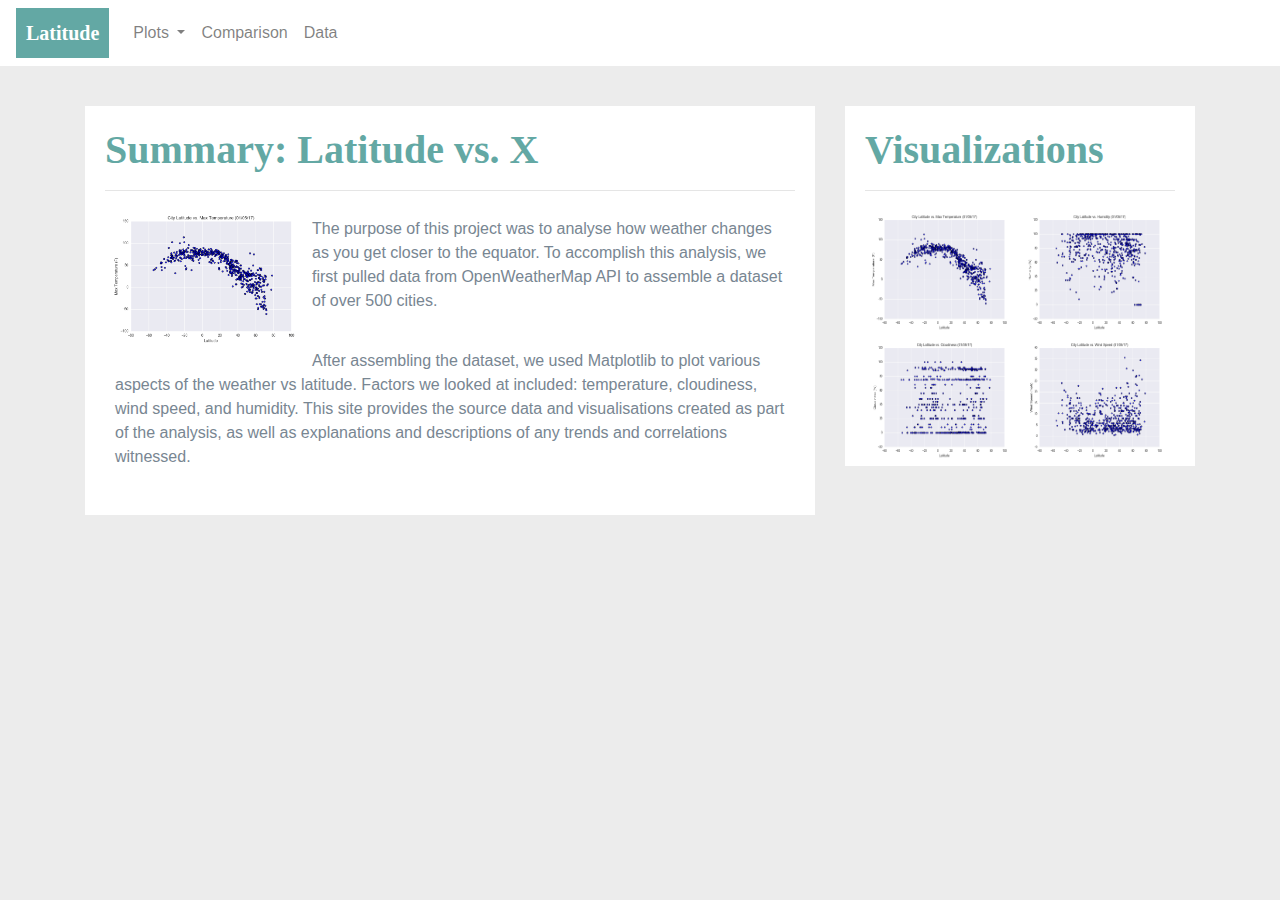
<file: index.html>
<!DOCTYPE html>
<html lang="en">

<head>
    <meta charset="UTF-8">
    <title> Latitude Analysis Index </title>

	<link rel="stylesheet" href="https://stackpath.bootstrapcdn.com/bootstrap/4.3.1/css/bootstrap.min.css" integrity="sha384-ggOyR0iXCbMQv3Xipma34MD+dH/1fQ784/j6cY/iJTQUOhcWr7x9JvoRxT2MZw1T" crossorigin="anonymous">
	<link rel="stylesheet" type="text/css" href="style.css">
</head>

<body>

<!-- nav bar -->
    <div class="navigation">
        <nav class="navbar navbar-expand-lg navbar-light">
            <a class="navbar-brand" href="index.html">Latitude</a>
            <button class="navbar-toggler" type="button" data-toggle="collapse" data-target="#navbarSupportedContent" aria-controls="navbarSupportedContent" aria-expanded="false" aria-label="Toggle navigation">
            <span class="navbar-toggler-icon"></span>
            </button>

            <div class="collapse navbar-collapse" id="navbarSupportedContent">
            <ul class="navbar-nav mr-auto">
                <li class="nav-item dropdown">
                    <a class="nav-link dropdown-toggle" href="#" id="navbarDropdown" role="button" data-toggle="dropdown" aria-haspopup="true" aria-expanded="false">
                        Plots
                    </a>
                    <div class="dropdown-menu" aria-labelledby="navbarDropdown">
                        <a class="dropdown-item" href="web_visualizations/cloudiness.html">Cloudiness</a>
                        <a class="dropdown-item" href="web_visualizations/humidity.html">Humidity</a>
                        <a class="dropdown-item" href="web_visualizations/max_temp.html">Max Temperature</a>
                        <a class="dropdown-item" href="web_visualizations/wind_speed.html">Wind Speed</a>
                    </div>
                </li>
                <li class="nav-item">
                    <a class="nav-link" href="web_visualizations/comparison.html"> Comparison </a>
                </li>
                <li class="nav-item">
                    <a class="nav-link" href="resources/cities_df.html"> Data </a>
                </li>
            </ul>
            </div>
        </nav>
    </div>

    
<!-- Titles paragraphs -->
    <div class="container">
        <div class="row">
            <div class="col-sm-12 col-md-8">
                <div class="box">
                    <h1 class="title"> Summary: Latitude vs. X </h1>
                    <hr>
                        <img src="images/max_temperature.png" alt="Lat vs. Max Temperature" class="index_image">
                        <p>The purpose of this project was to analyse how weather changes as you get closer to the equator. To accomplish this analysis, we first pulled data from OpenWeatherMap API to assemble a dataset of over 500 cities.</p>
                        <p>After assembling the dataset, we used Matplotlib to plot various aspects of the weather vs latitude. Factors we looked at included: temperature, cloudiness, wind speed, and humidity. This site provides the source data and visualisations created as part of the analysis, as well as explanations and descriptions of any trends and correlations witnessed.</p>
                </div>
            </div>

            <!-- Visualisations -->
            <div class="col-sm-12 col-md-4">
                <div class="box1">
                    <h1 class="title"> Visualizations </h1>
                        <hr>
                        <a href="web_visualizations/max_temp.html">
                            <img class="float-left thumbnail" src="images/max_temperature.png" alt="Latitude vs. Max Temp">
                        </a>
                        <a href="web_visualizations/humidity.html">
                            <img class="float-right thumbnail" src="images/humidity.png" alt="Latitude vs. Humidity">
                        </a>
                        <a href="web_visualizations/cloudiness.html">
                            <img class="float-left thumbnail" src="images/cloudiness.png" alt="Latitude vs. Cloudiness">
                        </a>
                        <a href="web_visualizations/wind_speed.html">
                            <img class="float-right thumbnail" src="images/wind_speed.png" alt="Latitude vs Wind Speed">
                        </a>
                </div>
            </div>
        </div>
    </div>


<script src="https://code.jquery.com/jquery-3.3.1.slim.min.js" integrity="sha384-q8i/X+965DzO0rT7abK41JStQIAqVgRVzpbzo5smXKp4YfRvH+8abtTE1Pi6jizo" crossorigin="anonymous"></script>
<script src="https://cdnjs.cloudflare.com/ajax/libs/popper.js/1.14.7/umd/popper.min.js" integrity="sha384-UO2eT0CpHqdSJQ6hJty5KVphtPhzWj9WO1clHTMGa3JDZwrnQq4sF86dIHNDz0W1" crossorigin="anonymous"></script>
<script src="https://stackpath.bootstrapcdn.com/bootstrap/4.3.1/js/bootstrap.min.js" integrity="sha384-JjSmVgyd0p3pXB1rRibZUAYoIIy6OrQ6VrjIEaFf/nJGzIxFDsf4x0xIM+B07jRM" crossorigin="anonymous"></script>


</body>

</html>
</file>
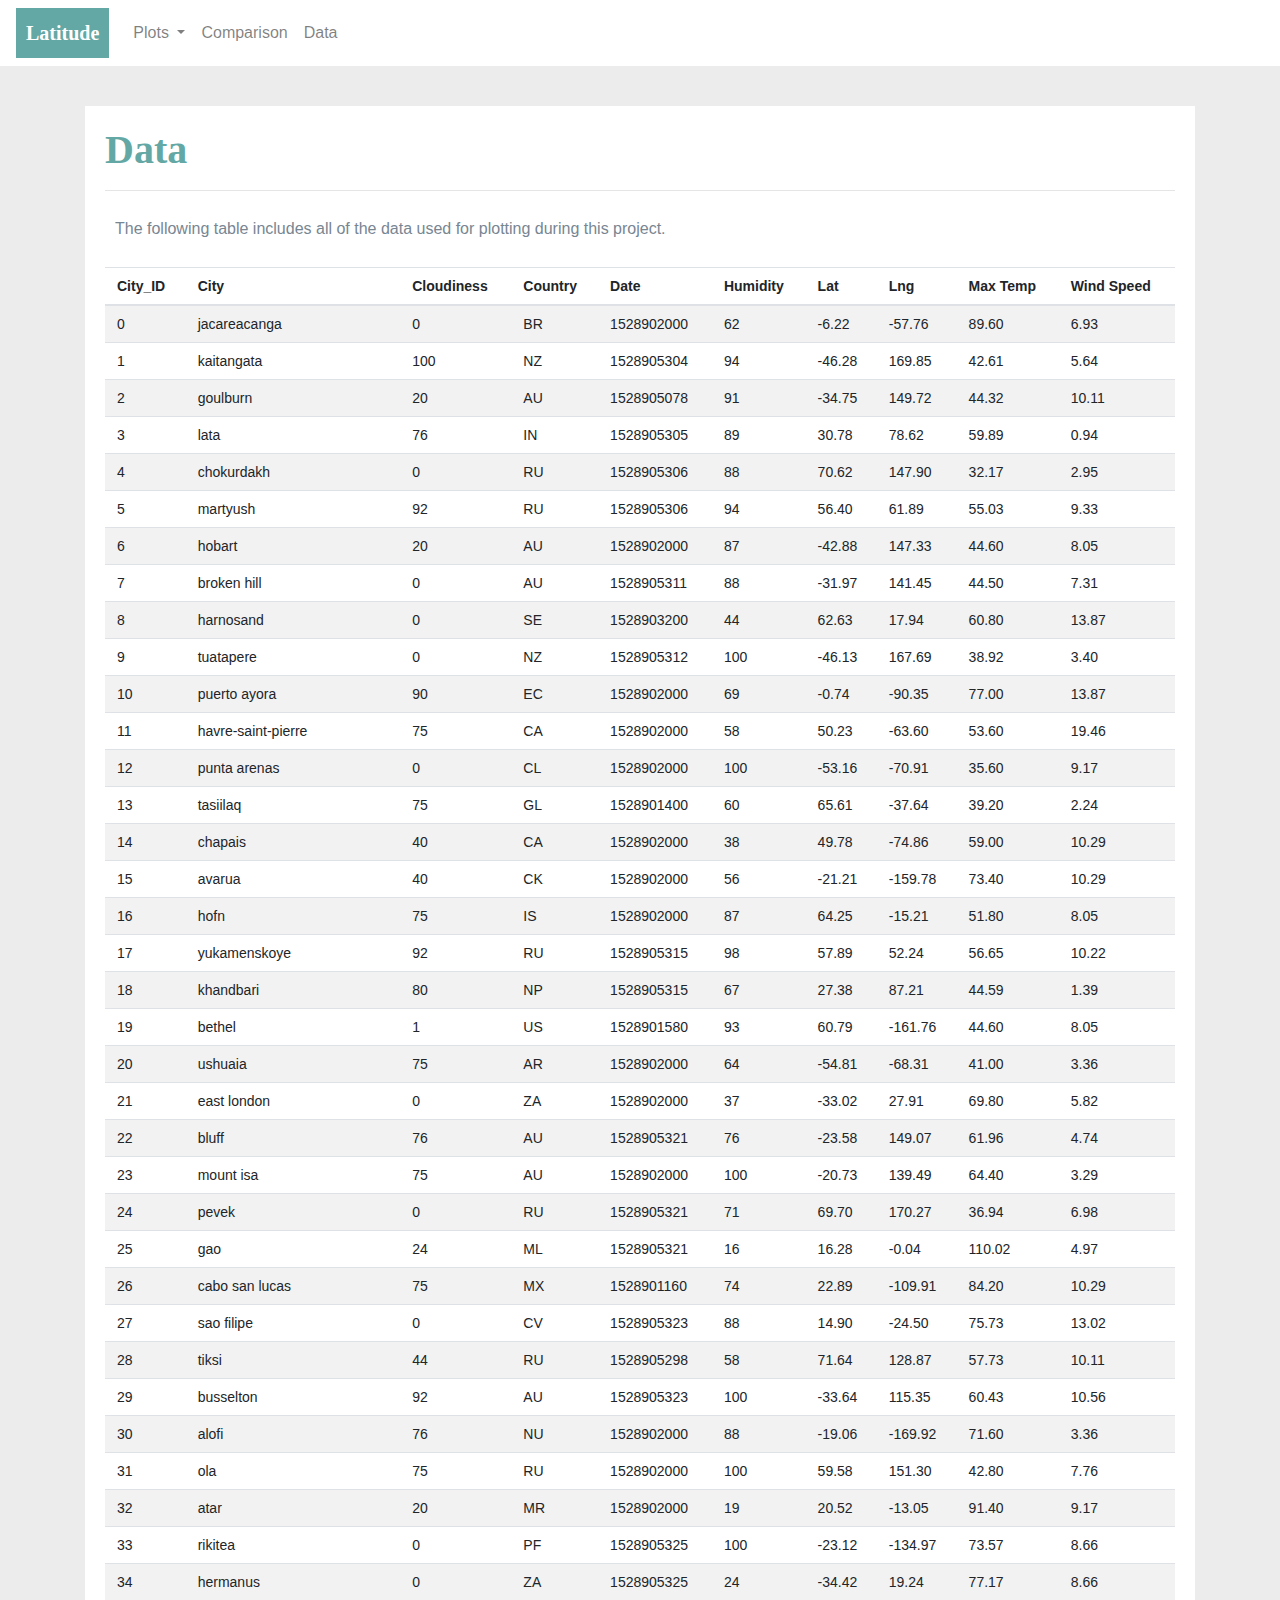
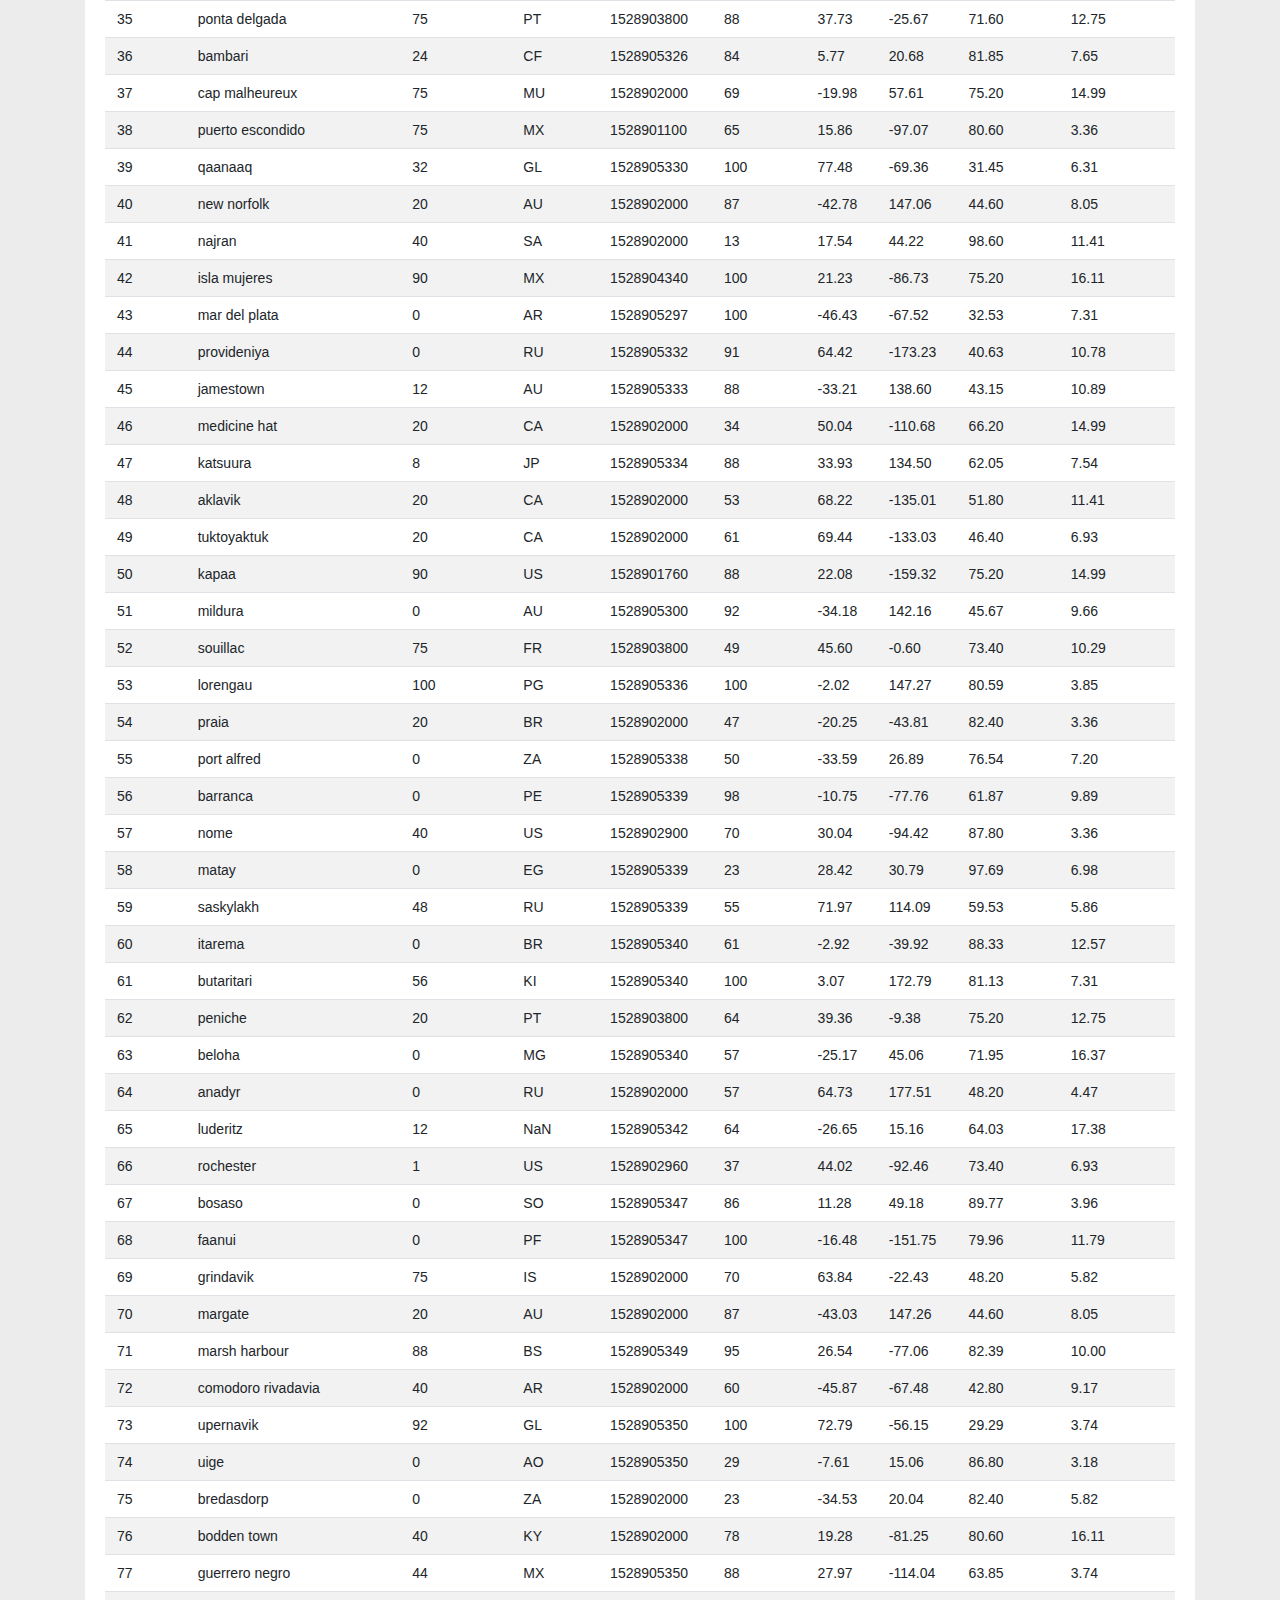
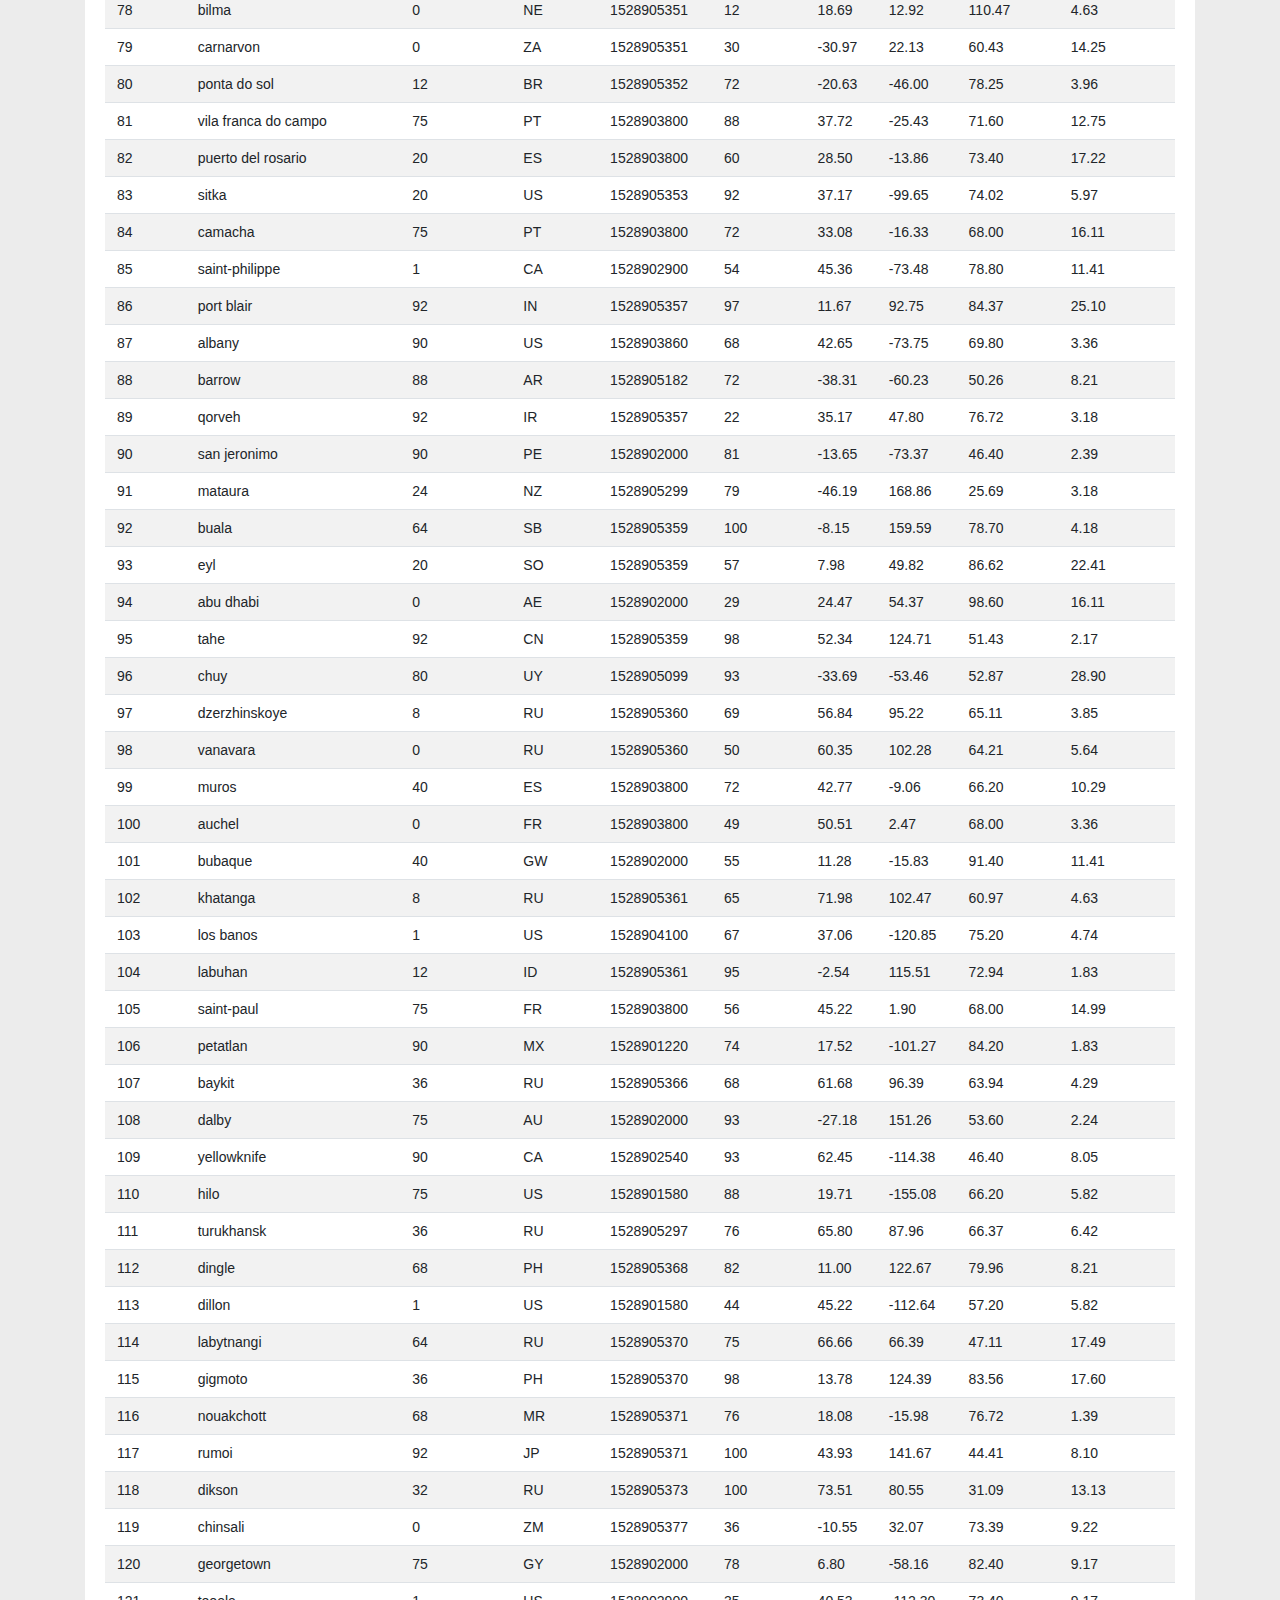
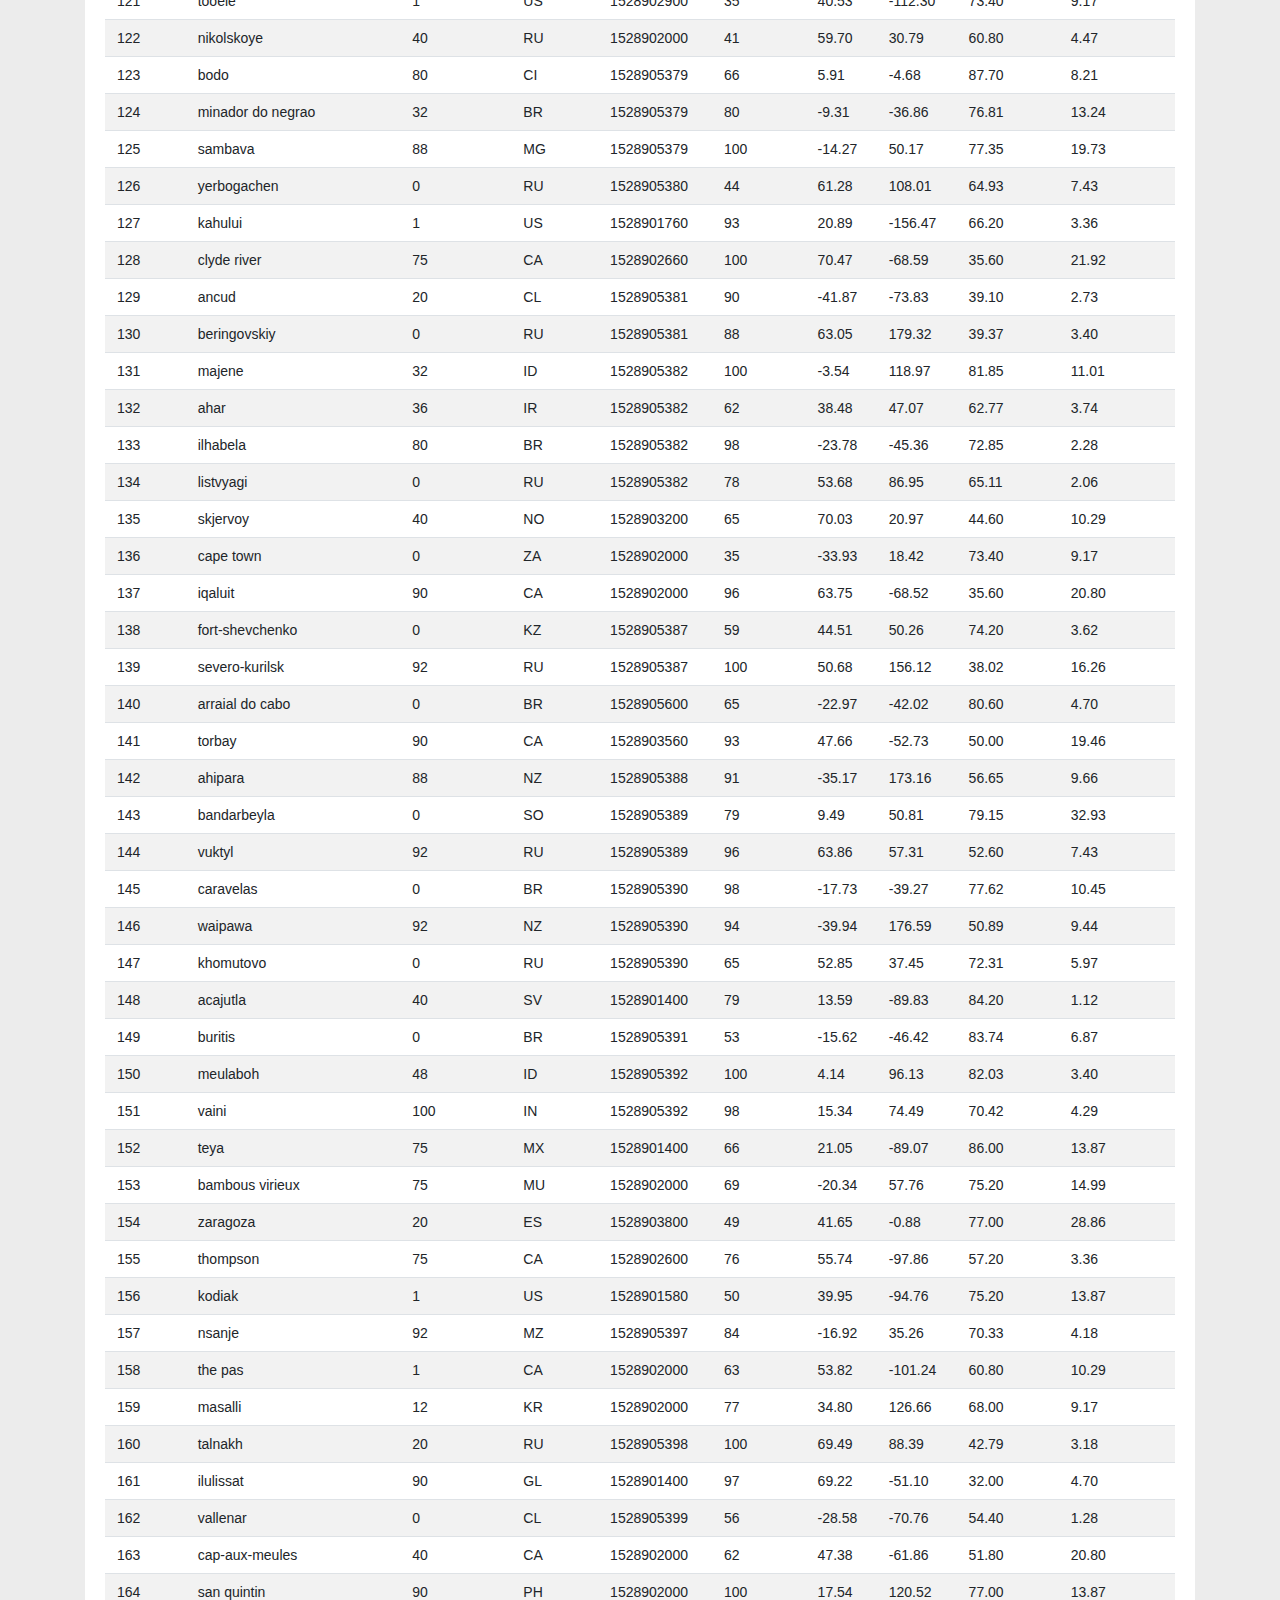
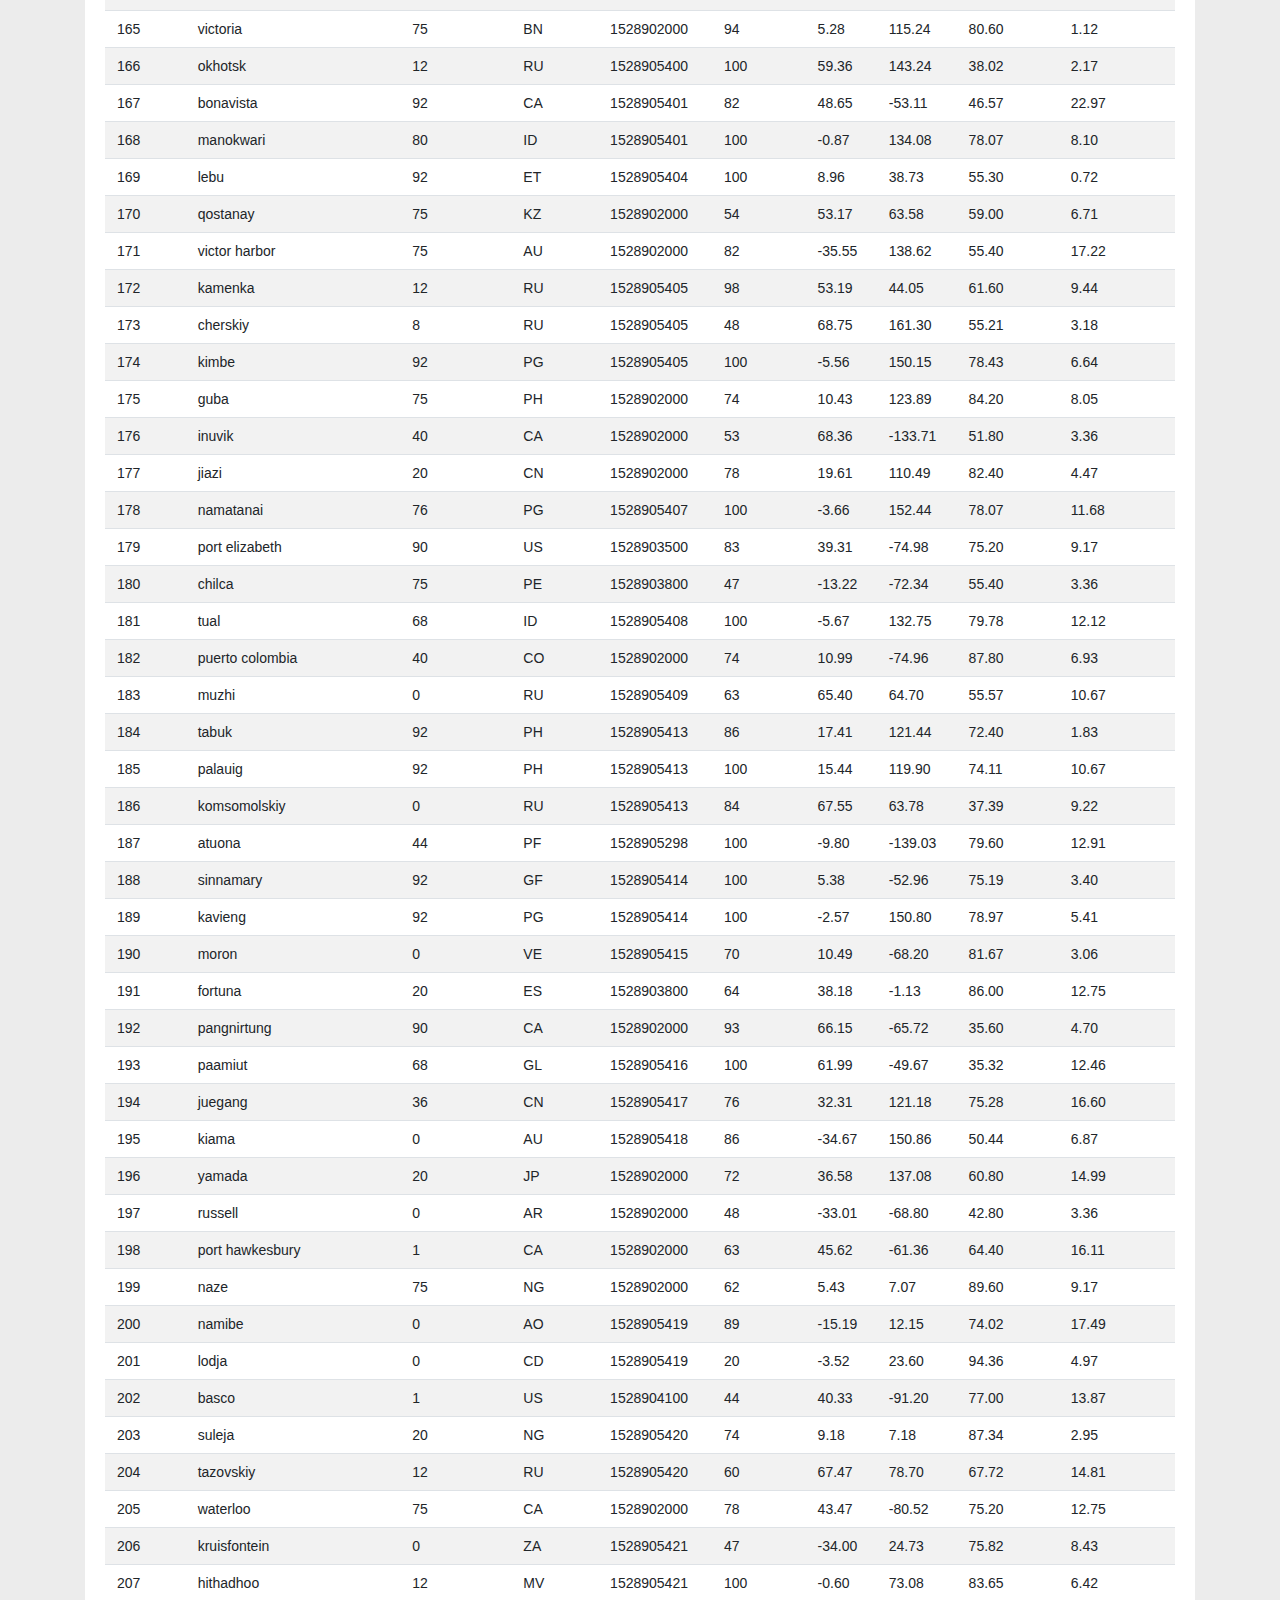
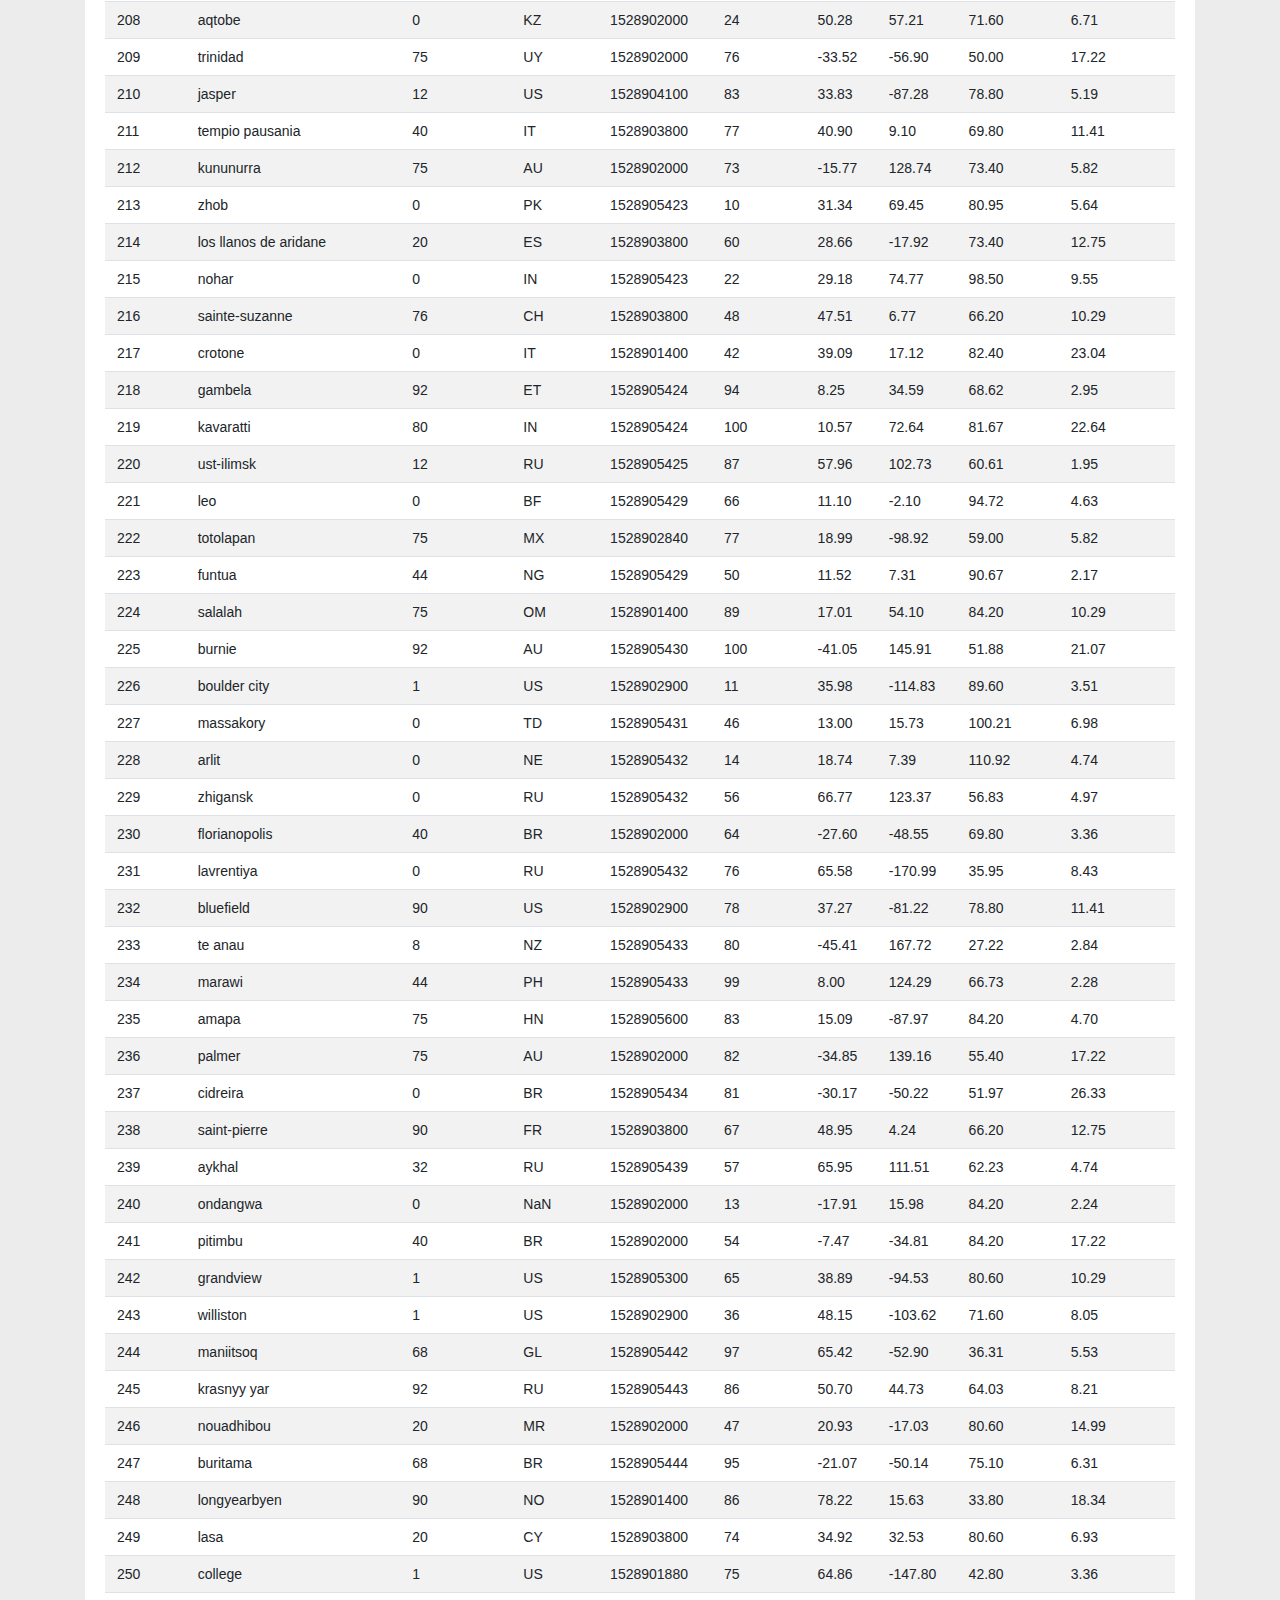
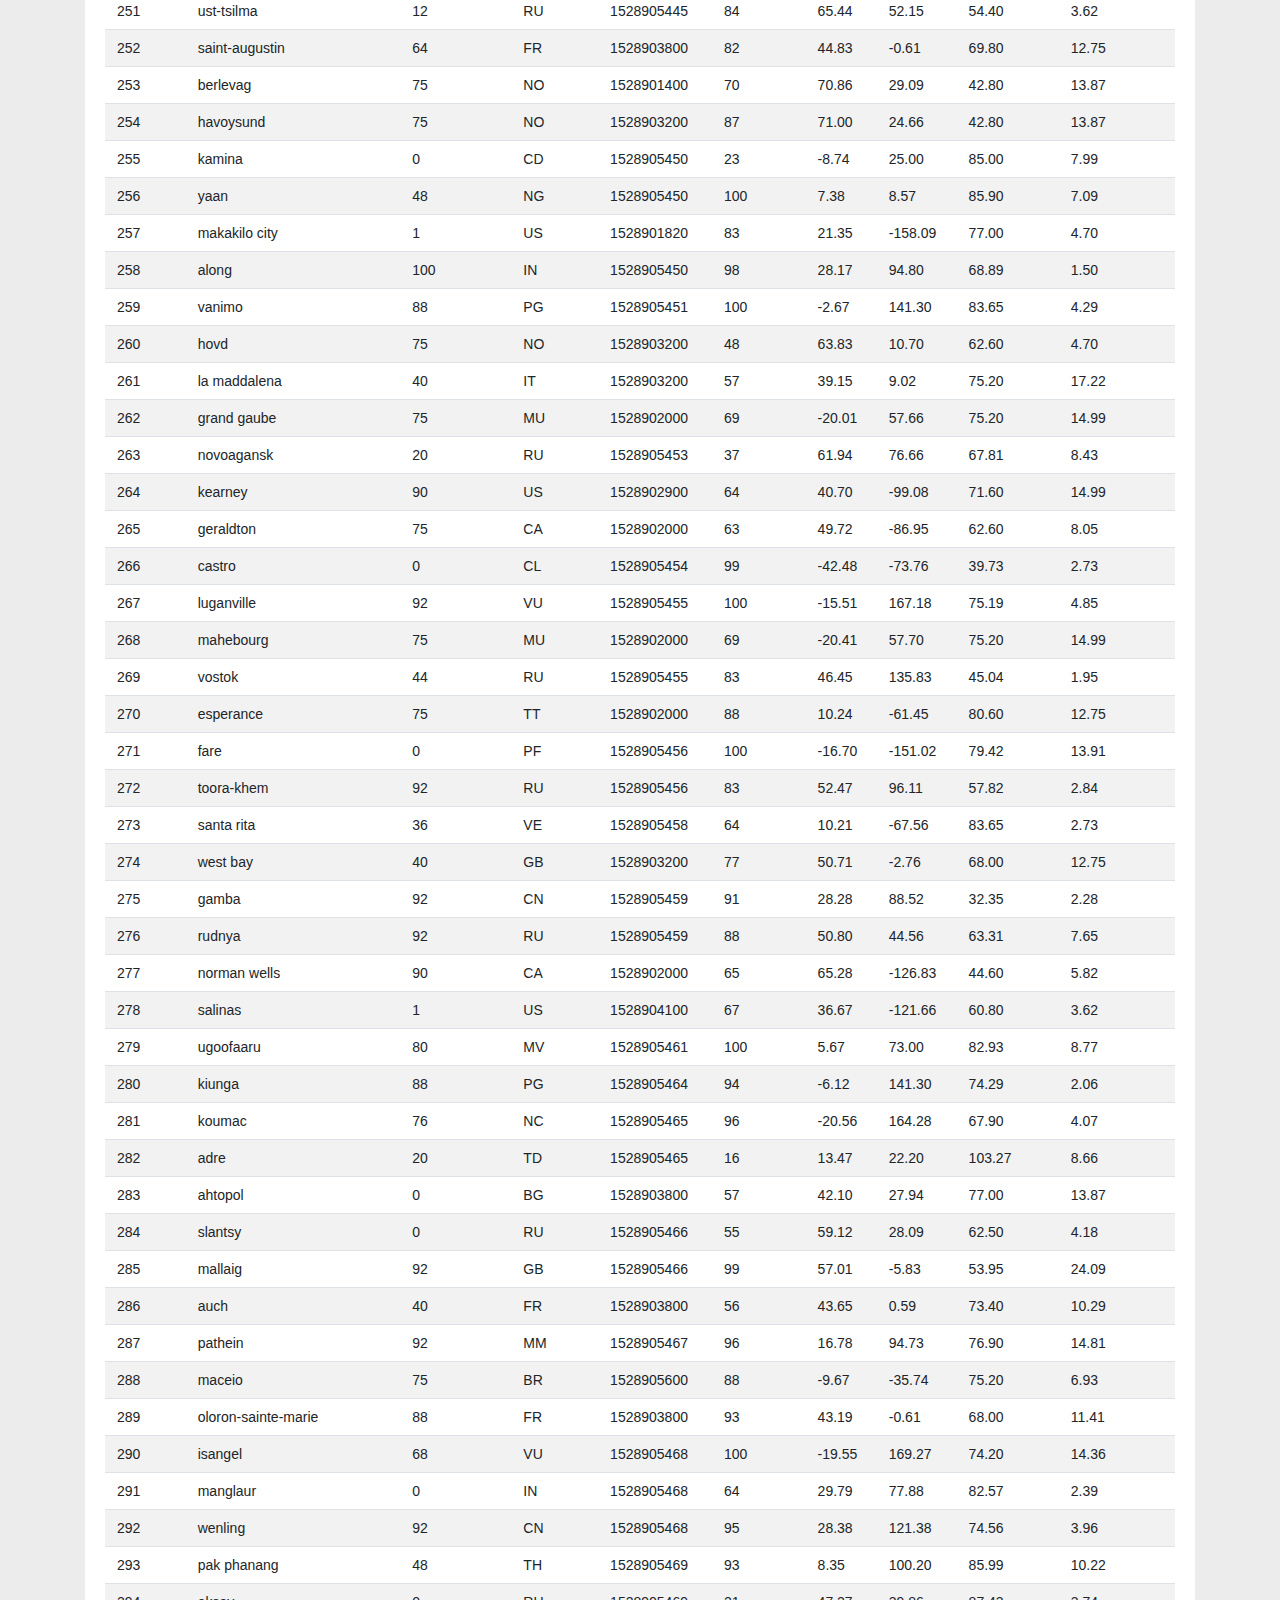
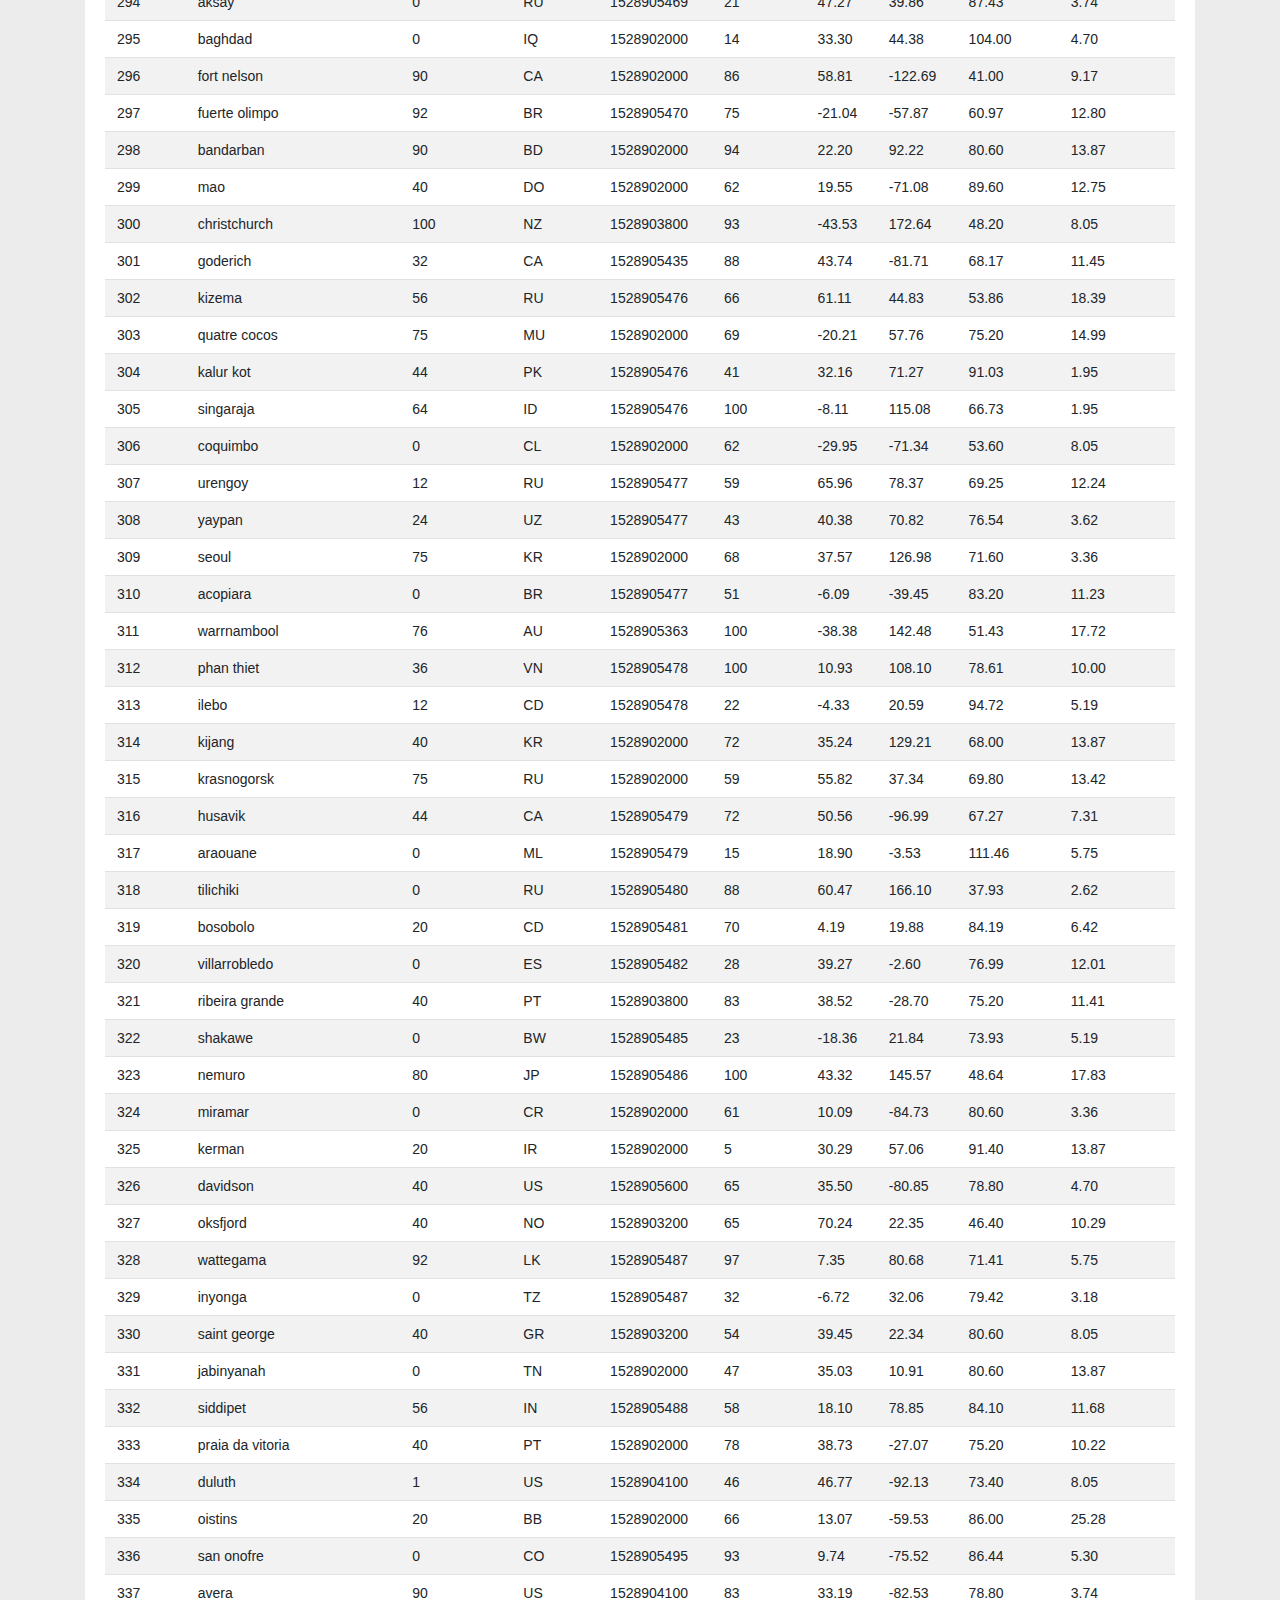
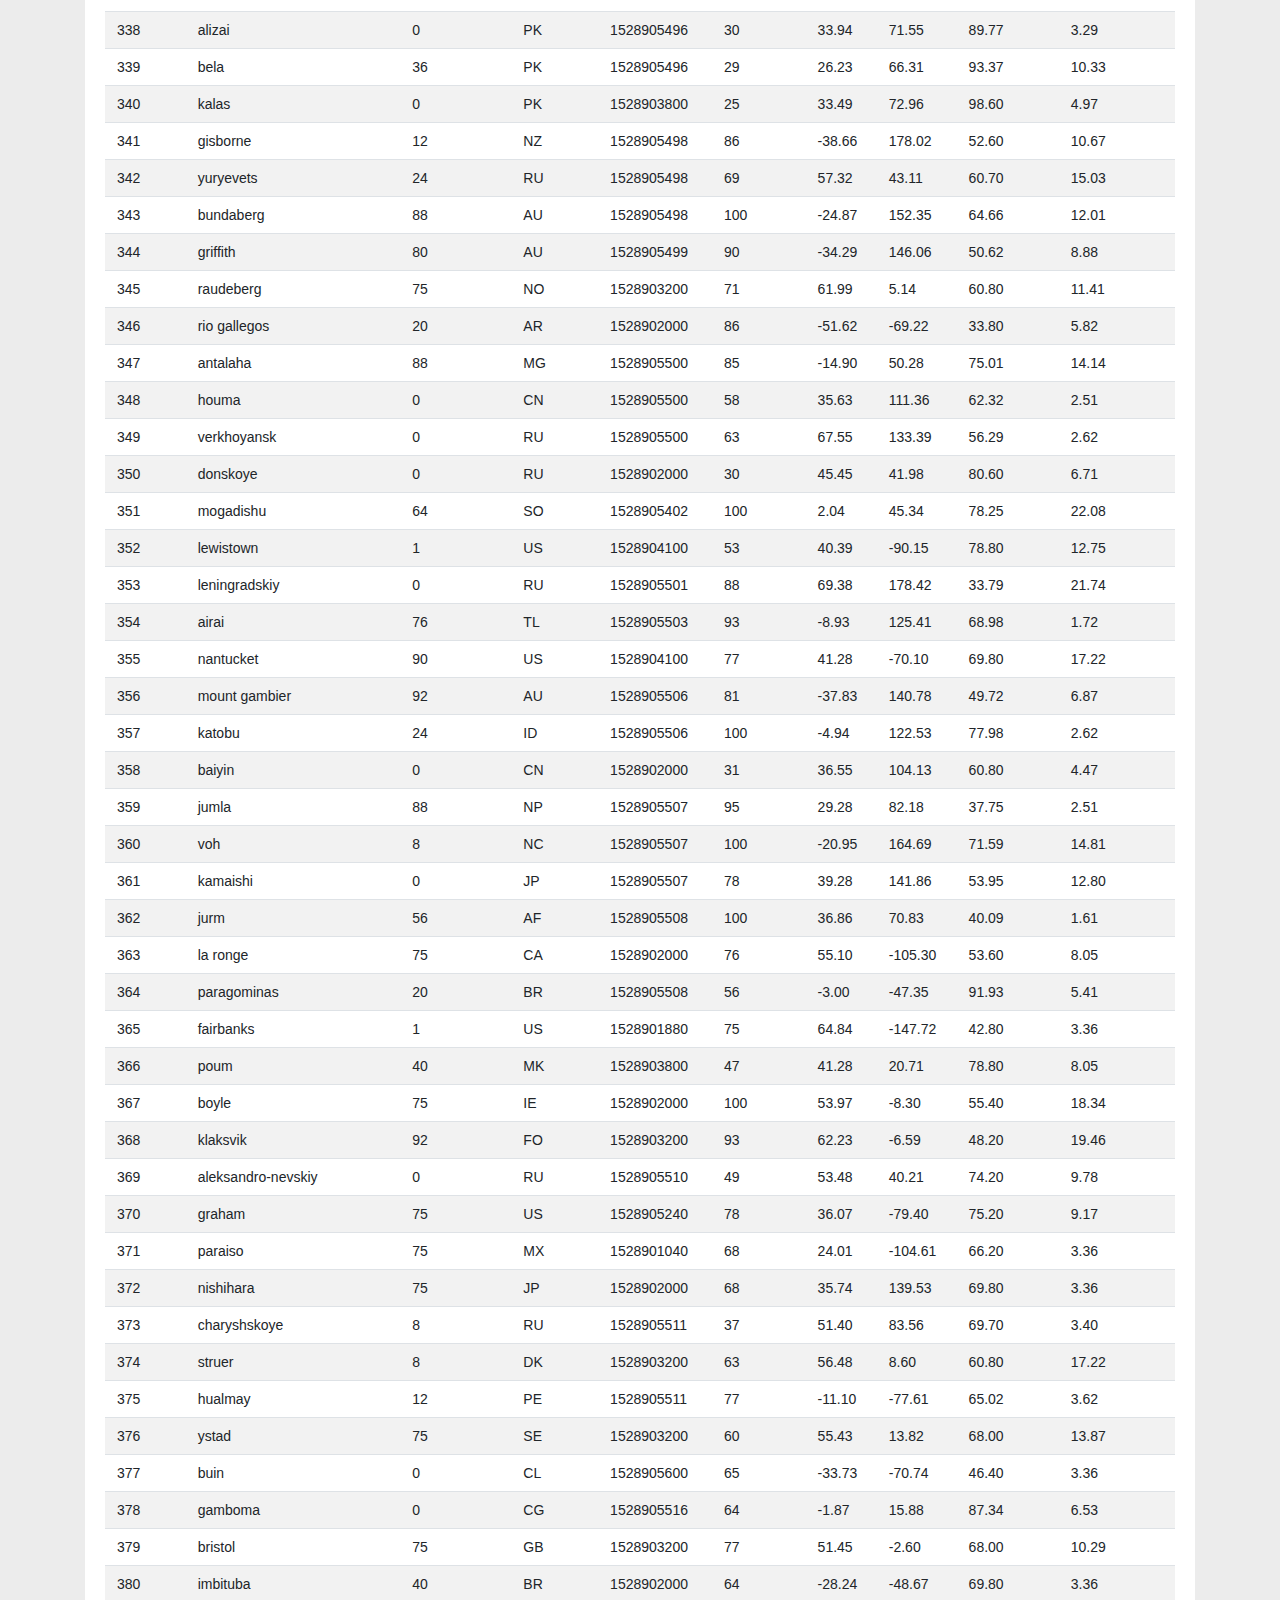
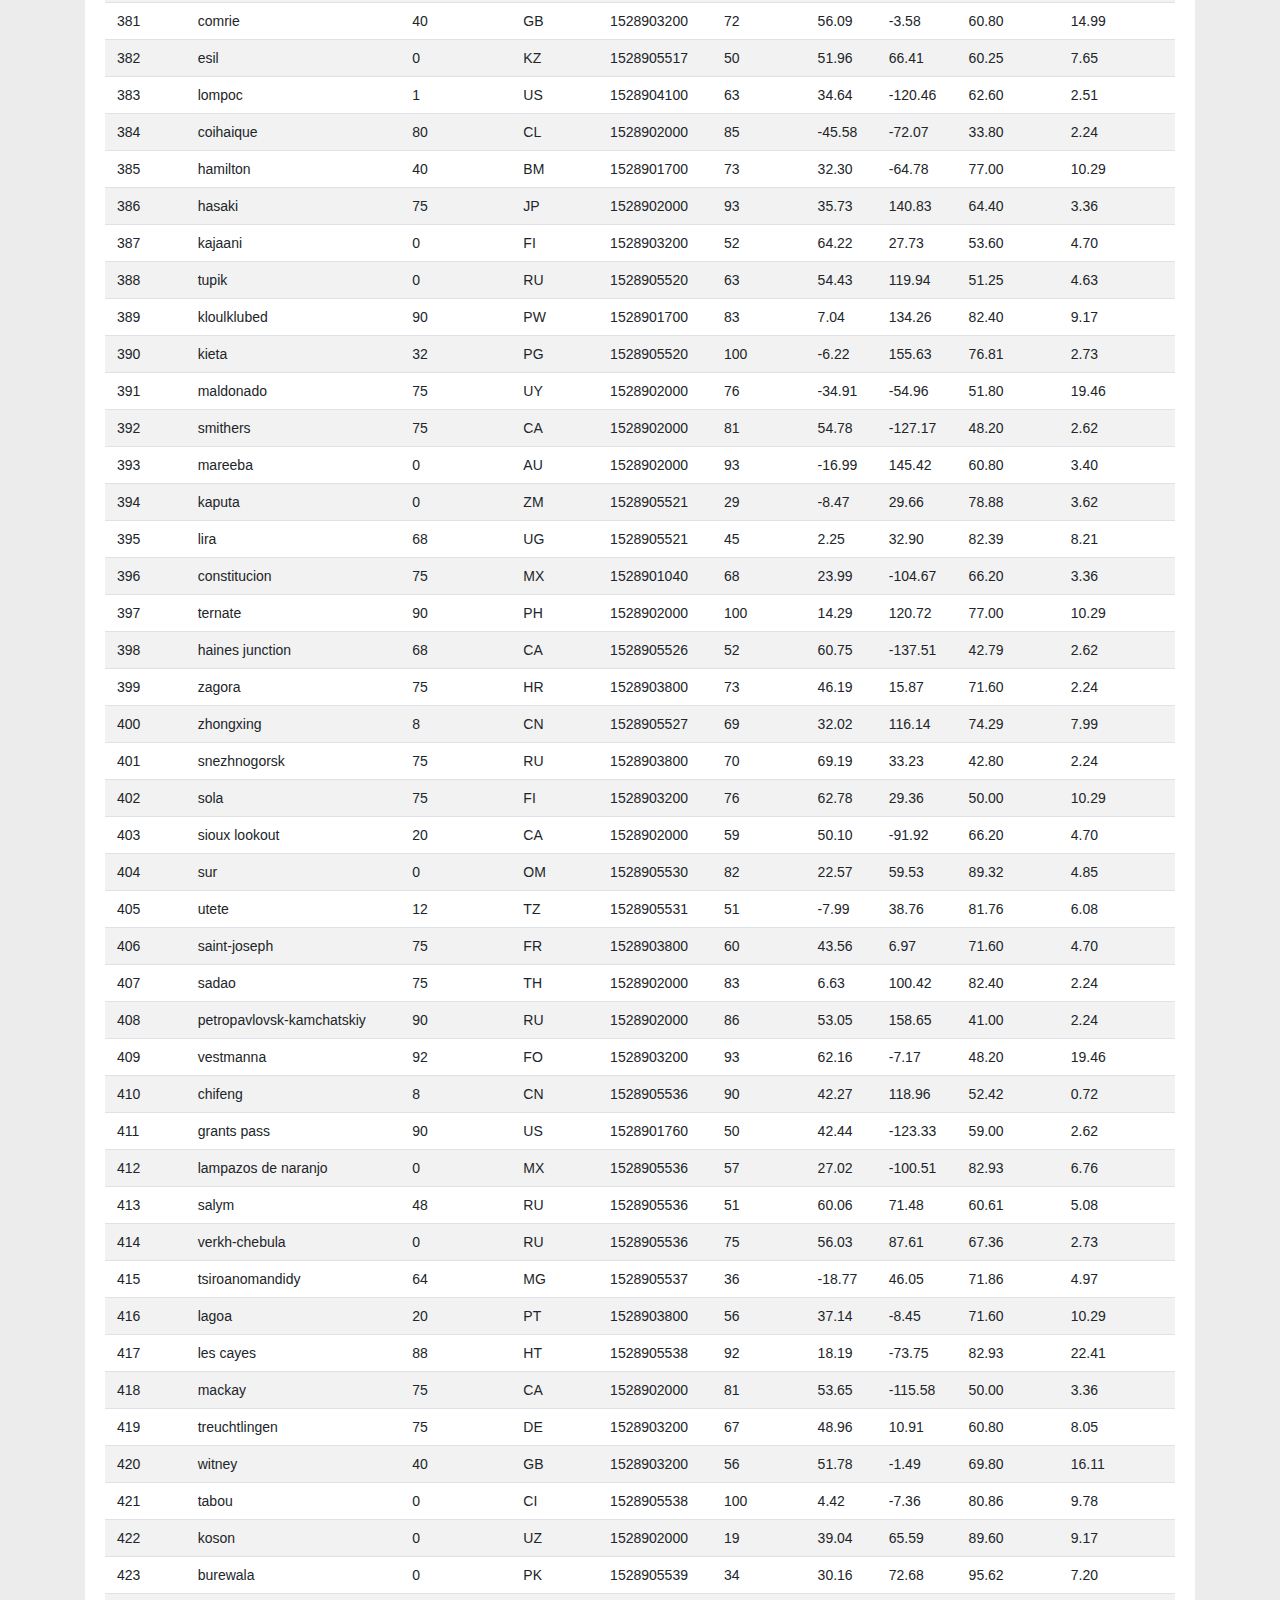
<file: resources/cities_df.html>
<!DOCTYPE html>
<html lang="en">

<head>
    <meta charset="UTF-8">
    <title> Cities Data </title>

    <link rel="stylesheet" href="https://stackpath.bootstrapcdn.com/bootstrap/4.3.1/css/bootstrap.min.css" integrity="sha384-ggOyR0iXCbMQv3Xipma34MD+dH/1fQ784/j6cY/iJTQUOhcWr7x9JvoRxT2MZw1T" crossorigin="anonymous">
    <link rel="stylesheet" type="text/css" href="../style.css">
</head>

<body>

<!-- nav bar -->
    <div class="navigation">
        <nav class="navbar navbar-expand-lg navbar-light">
            <a class="navbar-brand" href="../index.html">Latitude</a>
            <button class="navbar-toggler" type="button" data-toggle="collapse" data-target="#navbarSupportedContent" aria-controls="navbarSupportedContent" aria-expanded="false" aria-label="Toggle navigation">
            <span class="navbar-toggler-icon"></span>
            </button>

            <div class="collapse navbar-collapse" id="navbarSupportedContent">
            <ul class="navbar-nav mr-auto">
                <li class="nav-item dropdown">
                    <a class="nav-link dropdown-toggle" href="#" id="navbarDropdown" role="button" data-toggle="dropdown" aria-haspopup="true" aria-expanded="false">
                        Plots
                    </a>
                    <div class="dropdown-menu" aria-labelledby="navbarDropdown">
                        <a class="dropdown-item" href="../web_visualizations/cloudiness.html">Cloudiness</a>
                        <a class="dropdown-item" href="../web_visualizations/humidity.html">Humidity</a>
                        <a class="dropdown-item" href="../web_visualizations/max_temp.html">Max Temperature</a>
                        <a class="dropdown-item" href="../web_visualizations/wind_speed.html">Wind Speed</a>
                    </div>
                </li>
                <li class="nav-item">
                    <a class="nav-link" href="../web_visualizations/comparison.html"> Comparison </a>
                </li>
                <li class="nav-item">
                    <a class="nav-link" href="cities_df.html"> Data </a>
                </li>
                
                
                </li>
            </ul>
            </div>
        </nav>
    </div>

  
<!-- Titles paragraphs -->
    <div class="container">
        <div class="row">
            <div class="col-sm-12 col-md-12 col-lg-12">
                <div class="box table-responsive-md">
                    <h1 class="title"> Data </h1>
                    <hr>
                    <p> The following table includes all of the data used for plotting during this project. </p>

            
                    <table class="dataframe table table-striped">
                    <thead>
                      <tr">
                        <th>City_ID</th>
                        <th>City</th>
                        <th>Cloudiness</th>
                        <th>Country</th>
                        <th>Date</th>
                        <th>Humidity</th>
                        <th>Lat</th>
                        <th>Lng</th>
                        <th>Max Temp</th>
                        <th>Wind Speed</th>
                      </tr>
                    </thead>
                    <tbody>
                      <tr>
                        <td>0</td>
                        <td>jacareacanga</td>
                        <td>0</td>
                        <td>BR</td>
                        <td>1528902000</td>
                        <td>62</td>
                        <td>-6.22</td>
                        <td>-57.76</td>
                        <td>89.60</td>
                        <td>6.93</td>
                      </tr>
                      <tr>
                        <td>1</td>
                        <td>kaitangata</td>
                        <td>100</td>
                        <td>NZ</td>
                        <td>1528905304</td>
                        <td>94</td>
                        <td>-46.28</td>
                        <td>169.85</td>
                        <td>42.61</td>
                        <td>5.64</td>
                      </tr>
                      <tr>
                        <td>2</td>
                        <td>goulburn</td>
                        <td>20</td>
                        <td>AU</td>
                        <td>1528905078</td>
                        <td>91</td>
                        <td>-34.75</td>
                        <td>149.72</td>
                        <td>44.32</td>
                        <td>10.11</td>
                      </tr>
                      <tr>
                        <td>3</td>
                        <td>lata</td>
                        <td>76</td>
                        <td>IN</td>
                        <td>1528905305</td>
                        <td>89</td>
                        <td>30.78</td>
                        <td>78.62</td>
                        <td>59.89</td>
                        <td>0.94</td>
                      </tr>
                      <tr>
                        <td>4</td>
                        <td>chokurdakh</td>
                        <td>0</td>
                        <td>RU</td>
                        <td>1528905306</td>
                        <td>88</td>
                        <td>70.62</td>
                        <td>147.90</td>
                        <td>32.17</td>
                        <td>2.95</td>
                      </tr>
                      <tr>
                        <td>5</td>
                        <td>martyush</td>
                        <td>92</td>
                        <td>RU</td>
                        <td>1528905306</td>
                        <td>94</td>
                        <td>56.40</td>
                        <td>61.89</td>
                        <td>55.03</td>
                        <td>9.33</td>
                      </tr>
                      <tr>
                        <td>6</td>
                        <td>hobart</td>
                        <td>20</td>
                        <td>AU</td>
                        <td>1528902000</td>
                        <td>87</td>
                        <td>-42.88</td>
                        <td>147.33</td>
                        <td>44.60</td>
                        <td>8.05</td>
                      </tr>
                      <tr>
                        <td>7</td>
                        <td>broken hill</td>
                        <td>0</td>
                        <td>AU</td>
                        <td>1528905311</td>
                        <td>88</td>
                        <td>-31.97</td>
                        <td>141.45</td>
                        <td>44.50</td>
                        <td>7.31</td>
                      </tr>
                      <tr>
                        <td>8</td>
                        <td>harnosand</td>
                        <td>0</td>
                        <td>SE</td>
                        <td>1528903200</td>
                        <td>44</td>
                        <td>62.63</td>
                        <td>17.94</td>
                        <td>60.80</td>
                        <td>13.87</td>
                      </tr>
                      <tr>
                        <td>9</td>
                        <td>tuatapere</td>
                        <td>0</td>
                        <td>NZ</td>
                        <td>1528905312</td>
                        <td>100</td>
                        <td>-46.13</td>
                        <td>167.69</td>
                        <td>38.92</td>
                        <td>3.40</td>
                      </tr>
                      <tr>
                        <td>10</td>
                        <td>puerto ayora</td>
                        <td>90</td>
                        <td>EC</td>
                        <td>1528902000</td>
                        <td>69</td>
                        <td>-0.74</td>
                        <td>-90.35</td>
                        <td>77.00</td>
                        <td>13.87</td>
                      </tr>
                      <tr>
                        <td>11</td>
                        <td>havre-saint-pierre</td>
                        <td>75</td>
                        <td>CA</td>
                        <td>1528902000</td>
                        <td>58</td>
                        <td>50.23</td>
                        <td>-63.60</td>
                        <td>53.60</td>
                        <td>19.46</td>
                      </tr>
                      <tr>
                        <td>12</td>
                        <td>punta arenas</td>
                        <td>0</td>
                        <td>CL</td>
                        <td>1528902000</td>
                        <td>100</td>
                        <td>-53.16</td>
                        <td>-70.91</td>
                        <td>35.60</td>
                        <td>9.17</td>
                      </tr>
                      <tr>
                        <td>13</td>
                        <td>tasiilaq</td>
                        <td>75</td>
                        <td>GL</td>
                        <td>1528901400</td>
                        <td>60</td>
                        <td>65.61</td>
                        <td>-37.64</td>
                        <td>39.20</td>
                        <td>2.24</td>
                      </tr>
                      <tr>
                        <td>14</td>
                        <td>chapais</td>
                        <td>40</td>
                        <td>CA</td>
                        <td>1528902000</td>
                        <td>38</td>
                        <td>49.78</td>
                        <td>-74.86</td>
                        <td>59.00</td>
                        <td>10.29</td>
                      </tr>
                      <tr>
                        <td>15</td>
                        <td>avarua</td>
                        <td>40</td>
                        <td>CK</td>
                        <td>1528902000</td>
                        <td>56</td>
                        <td>-21.21</td>
                        <td>-159.78</td>
                        <td>73.40</td>
                        <td>10.29</td>
                      </tr>
                      <tr>
                        <td>16</td>
                        <td>hofn</td>
                        <td>75</td>
                        <td>IS</td>
                        <td>1528902000</td>
                        <td>87</td>
                        <td>64.25</td>
                        <td>-15.21</td>
                        <td>51.80</td>
                        <td>8.05</td>
                      </tr>
                      <tr>
                        <td>17</td>
                        <td>yukamenskoye</td>
                        <td>92</td>
                        <td>RU</td>
                        <td>1528905315</td>
                        <td>98</td>
                        <td>57.89</td>
                        <td>52.24</td>
                        <td>56.65</td>
                        <td>10.22</td>
                      </tr>
                      <tr>
                        <td>18</td>
                        <td>khandbari</td>
                        <td>80</td>
                        <td>NP</td>
                        <td>1528905315</td>
                        <td>67</td>
                        <td>27.38</td>
                        <td>87.21</td>
                        <td>44.59</td>
                        <td>1.39</td>
                      </tr>
                      <tr>
                        <td>19</td>
                        <td>bethel</td>
                        <td>1</td>
                        <td>US</td>
                        <td>1528901580</td>
                        <td>93</td>
                        <td>60.79</td>
                        <td>-161.76</td>
                        <td>44.60</td>
                        <td>8.05</td>
                      </tr>
                      <tr>
                        <td>20</td>
                        <td>ushuaia</td>
                        <td>75</td>
                        <td>AR</td>
                        <td>1528902000</td>
                        <td>64</td>
                        <td>-54.81</td>
                        <td>-68.31</td>
                        <td>41.00</td>
                        <td>3.36</td>
                      </tr>
                      <tr>
                        <td>21</td>
                        <td>east london</td>
                        <td>0</td>
                        <td>ZA</td>
                        <td>1528902000</td>
                        <td>37</td>
                        <td>-33.02</td>
                        <td>27.91</td>
                        <td>69.80</td>
                        <td>5.82</td>
                      </tr>
                      <tr>
                        <td>22</td>
                        <td>bluff</td>
                        <td>76</td>
                        <td>AU</td>
                        <td>1528905321</td>
                        <td>76</td>
                        <td>-23.58</td>
                        <td>149.07</td>
                        <td>61.96</td>
                        <td>4.74</td>
                      </tr>
                      <tr>
                        <td>23</td>
                        <td>mount isa</td>
                        <td>75</td>
                        <td>AU</td>
                        <td>1528902000</td>
                        <td>100</td>
                        <td>-20.73</td>
                        <td>139.49</td>
                        <td>64.40</td>
                        <td>3.29</td>
                      </tr>
                      <tr>
                        <td>24</td>
                        <td>pevek</td>
                        <td>0</td>
                        <td>RU</td>
                        <td>1528905321</td>
                        <td>71</td>
                        <td>69.70</td>
                        <td>170.27</td>
                        <td>36.94</td>
                        <td>6.98</td>
                      </tr>
                      <tr>
                        <td>25</td>
                        <td>gao</td>
                        <td>24</td>
                        <td>ML</td>
                        <td>1528905321</td>
                        <td>16</td>
                        <td>16.28</td>
                        <td>-0.04</td>
                        <td>110.02</td>
                        <td>4.97</td>
                      </tr>
                      <tr>
                        <td>26</td>
                        <td>cabo san lucas</td>
                        <td>75</td>
                        <td>MX</td>
                        <td>1528901160</td>
                        <td>74</td>
                        <td>22.89</td>
                        <td>-109.91</td>
                        <td>84.20</td>
                        <td>10.29</td>
                      </tr>
                      <tr>
                        <td>27</td>
                        <td>sao filipe</td>
                        <td>0</td>
                        <td>CV</td>
                        <td>1528905323</td>
                        <td>88</td>
                        <td>14.90</td>
                        <td>-24.50</td>
                        <td>75.73</td>
                        <td>13.02</td>
                      </tr>
                      <tr>
                        <td>28</td>
                        <td>tiksi</td>
                        <td>44</td>
                        <td>RU</td>
                        <td>1528905298</td>
                        <td>58</td>
                        <td>71.64</td>
                        <td>128.87</td>
                        <td>57.73</td>
                        <td>10.11</td>
                      </tr>
                      <tr>
                        <td>29</td>
                        <td>busselton</td>
                        <td>92</td>
                        <td>AU</td>
                        <td>1528905323</td>
                        <td>100</td>
                        <td>-33.64</td>
                        <td>115.35</td>
                        <td>60.43</td>
                        <td>10.56</td>
                      </tr>
                      <tr>
                        <td>30</td>
                        <td>alofi</td>
                        <td>76</td>
                        <td>NU</td>
                        <td>1528902000</td>
                        <td>88</td>
                        <td>-19.06</td>
                        <td>-169.92</td>
                        <td>71.60</td>
                        <td>3.36</td>
                      </tr>
                      <tr>
                        <td>31</td>
                        <td>ola</td>
                        <td>75</td>
                        <td>RU</td>
                        <td>1528902000</td>
                        <td>100</td>
                        <td>59.58</td>
                        <td>151.30</td>
                        <td>42.80</td>
                        <td>7.76</td>
                      </tr>
                      <tr>
                        <td>32</td>
                        <td>atar</td>
                        <td>20</td>
                        <td>MR</td>
                        <td>1528902000</td>
                        <td>19</td>
                        <td>20.52</td>
                        <td>-13.05</td>
                        <td>91.40</td>
                        <td>9.17</td>
                      </tr>
                      <tr>
                        <td>33</td>
                        <td>rikitea</td>
                        <td>0</td>
                        <td>PF</td>
                        <td>1528905325</td>
                        <td>100</td>
                        <td>-23.12</td>
                        <td>-134.97</td>
                        <td>73.57</td>
                        <td>8.66</td>
                      </tr>
                      <tr>
                        <td>34</td>
                        <td>hermanus</td>
                        <td>0</td>
                        <td>ZA</td>
                        <td>1528905325</td>
                        <td>24</td>
                        <td>-34.42</td>
                        <td>19.24</td>
                        <td>77.17</td>
                        <td>8.66</td>
                      </tr>
                      <tr>
                        <td>35</td>
                        <td>ponta delgada</td>
                        <td>75</td>
                        <td>PT</td>
                        <td>1528903800</td>
                        <td>88</td>
                        <td>37.73</td>
                        <td>-25.67</td>
                        <td>71.60</td>
                        <td>12.75</td>
                      </tr>
                      <tr>
                        <td>36</td>
                        <td>bambari</td>
                        <td>24</td>
                        <td>CF</td>
                        <td>1528905326</td>
                        <td>84</td>
                        <td>5.77</td>
                        <td>20.68</td>
                        <td>81.85</td>
                        <td>7.65</td>
                      </tr>
                      <tr>
                        <td>37</td>
                        <td>cap malheureux</td>
                        <td>75</td>
                        <td>MU</td>
                        <td>1528902000</td>
                        <td>69</td>
                        <td>-19.98</td>
                        <td>57.61</td>
                        <td>75.20</td>
                        <td>14.99</td>
                      </tr>
                      <tr>
                        <td>38</td>
                        <td>puerto escondido</td>
                        <td>75</td>
                        <td>MX</td>
                        <td>1528901100</td>
                        <td>65</td>
                        <td>15.86</td>
                        <td>-97.07</td>
                        <td>80.60</td>
                        <td>3.36</td>
                      </tr>
                      <tr>
                        <td>39</td>
                        <td>qaanaaq</td>
                        <td>32</td>
                        <td>GL</td>
                        <td>1528905330</td>
                        <td>100</td>
                        <td>77.48</td>
                        <td>-69.36</td>
                        <td>31.45</td>
                        <td>6.31</td>
                      </tr>
                      <tr>
                        <td>40</td>
                        <td>new norfolk</td>
                        <td>20</td>
                        <td>AU</td>
                        <td>1528902000</td>
                        <td>87</td>
                        <td>-42.78</td>
                        <td>147.06</td>
                        <td>44.60</td>
                        <td>8.05</td>
                      </tr>
                      <tr>
                        <td>41</td>
                        <td>najran</td>
                        <td>40</td>
                        <td>SA</td>
                        <td>1528902000</td>
                        <td>13</td>
                        <td>17.54</td>
                        <td>44.22</td>
                        <td>98.60</td>
                        <td>11.41</td>
                      </tr>
                      <tr>
                        <td>42</td>
                        <td>isla mujeres</td>
                        <td>90</td>
                        <td>MX</td>
                        <td>1528904340</td>
                        <td>100</td>
                        <td>21.23</td>
                        <td>-86.73</td>
                        <td>75.20</td>
                        <td>16.11</td>
                      </tr>
                      <tr>
                        <td>43</td>
                        <td>mar del plata</td>
                        <td>0</td>
                        <td>AR</td>
                        <td>1528905297</td>
                        <td>100</td>
                        <td>-46.43</td>
                        <td>-67.52</td>
                        <td>32.53</td>
                        <td>7.31</td>
                      </tr>
                      <tr>
                        <td>44</td>
                        <td>provideniya</td>
                        <td>0</td>
                        <td>RU</td>
                        <td>1528905332</td>
                        <td>91</td>
                        <td>64.42</td>
                        <td>-173.23</td>
                        <td>40.63</td>
                        <td>10.78</td>
                      </tr>
                      <tr>
                        <td>45</td>
                        <td>jamestown</td>
                        <td>12</td>
                        <td>AU</td>
                        <td>1528905333</td>
                        <td>88</td>
                        <td>-33.21</td>
                        <td>138.60</td>
                        <td>43.15</td>
                        <td>10.89</td>
                      </tr>
                      <tr>
                        <td>46</td>
                        <td>medicine hat</td>
                        <td>20</td>
                        <td>CA</td>
                        <td>1528902000</td>
                        <td>34</td>
                        <td>50.04</td>
                        <td>-110.68</td>
                        <td>66.20</td>
                        <td>14.99</td>
                      </tr>
                      <tr>
                        <td>47</td>
                        <td>katsuura</td>
                        <td>8</td>
                        <td>JP</td>
                        <td>1528905334</td>
                        <td>88</td>
                        <td>33.93</td>
                        <td>134.50</td>
                        <td>62.05</td>
                        <td>7.54</td>
                      </tr>
                      <tr>
                        <td>48</td>
                        <td>aklavik</td>
                        <td>20</td>
                        <td>CA</td>
                        <td>1528902000</td>
                        <td>53</td>
                        <td>68.22</td>
                        <td>-135.01</td>
                        <td>51.80</td>
                        <td>11.41</td>
                      </tr>
                      <tr>
                        <td>49</td>
                        <td>tuktoyaktuk</td>
                        <td>20</td>
                        <td>CA</td>
                        <td>1528902000</td>
                        <td>61</td>
                        <td>69.44</td>
                        <td>-133.03</td>
                        <td>46.40</td>
                        <td>6.93</td>
                      </tr>
                      <tr>
                        <td>50</td>
                        <td>kapaa</td>
                        <td>90</td>
                        <td>US</td>
                        <td>1528901760</td>
                        <td>88</td>
                        <td>22.08</td>
                        <td>-159.32</td>
                        <td>75.20</td>
                        <td>14.99</td>
                      </tr>
                      <tr>
                        <td>51</td>
                        <td>mildura</td>
                        <td>0</td>
                        <td>AU</td>
                        <td>1528905300</td>
                        <td>92</td>
                        <td>-34.18</td>
                        <td>142.16</td>
                        <td>45.67</td>
                        <td>9.66</td>
                      </tr>
                      <tr>
                        <td>52</td>
                        <td>souillac</td>
                        <td>75</td>
                        <td>FR</td>
                        <td>1528903800</td>
                        <td>49</td>
                        <td>45.60</td>
                        <td>-0.60</td>
                        <td>73.40</td>
                        <td>10.29</td>
                      </tr>
                      <tr>
                        <td>53</td>
                        <td>lorengau</td>
                        <td>100</td>
                        <td>PG</td>
                        <td>1528905336</td>
                        <td>100</td>
                        <td>-2.02</td>
                        <td>147.27</td>
                        <td>80.59</td>
                        <td>3.85</td>
                      </tr>
                      <tr>
                        <td>54</td>
                        <td>praia</td>
                        <td>20</td>
                        <td>BR</td>
                        <td>1528902000</td>
                        <td>47</td>
                        <td>-20.25</td>
                        <td>-43.81</td>
                        <td>82.40</td>
                        <td>3.36</td>
                      </tr>
                      <tr>
                        <td>55</td>
                        <td>port alfred</td>
                        <td>0</td>
                        <td>ZA</td>
                        <td>1528905338</td>
                        <td>50</td>
                        <td>-33.59</td>
                        <td>26.89</td>
                        <td>76.54</td>
                        <td>7.20</td>
                      </tr>
                      <tr>
                        <td>56</td>
                        <td>barranca</td>
                        <td>0</td>
                        <td>PE</td>
                        <td>1528905339</td>
                        <td>98</td>
                        <td>-10.75</td>
                        <td>-77.76</td>
                        <td>61.87</td>
                        <td>9.89</td>
                      </tr>
                      <tr>
                        <td>57</td>
                        <td>nome</td>
                        <td>40</td>
                        <td>US</td>
                        <td>1528902900</td>
                        <td>70</td>
                        <td>30.04</td>
                        <td>-94.42</td>
                        <td>87.80</td>
                        <td>3.36</td>
                      </tr>
                      <tr>
                        <td>58</td>
                        <td>matay</td>
                        <td>0</td>
                        <td>EG</td>
                        <td>1528905339</td>
                        <td>23</td>
                        <td>28.42</td>
                        <td>30.79</td>
                        <td>97.69</td>
                        <td>6.98</td>
                      </tr>
                      <tr>
                        <td>59</td>
                        <td>saskylakh</td>
                        <td>48</td>
                        <td>RU</td>
                        <td>1528905339</td>
                        <td>55</td>
                        <td>71.97</td>
                        <td>114.09</td>
                        <td>59.53</td>
                        <td>5.86</td>
                      </tr>
                      <tr>
                        <td>60</td>
                        <td>itarema</td>
                        <td>0</td>
                        <td>BR</td>
                        <td>1528905340</td>
                        <td>61</td>
                        <td>-2.92</td>
                        <td>-39.92</td>
                        <td>88.33</td>
                        <td>12.57</td>
                      </tr>
                      <tr>
                        <td>61</td>
                        <td>butaritari</td>
                        <td>56</td>
                        <td>KI</td>
                        <td>1528905340</td>
                        <td>100</td>
                        <td>3.07</td>
                        <td>172.79</td>
                        <td>81.13</td>
                        <td>7.31</td>
                      </tr>
                      <tr>
                        <td>62</td>
                        <td>peniche</td>
                        <td>20</td>
                        <td>PT</td>
                        <td>1528903800</td>
                        <td>64</td>
                        <td>39.36</td>
                        <td>-9.38</td>
                        <td>75.20</td>
                        <td>12.75</td>
                      </tr>
                      <tr>
                        <td>63</td>
                        <td>beloha</td>
                        <td>0</td>
                        <td>MG</td>
                        <td>1528905340</td>
                        <td>57</td>
                        <td>-25.17</td>
                        <td>45.06</td>
                        <td>71.95</td>
                        <td>16.37</td>
                      </tr>
                      <tr>
                        <td>64</td>
                        <td>anadyr</td>
                        <td>0</td>
                        <td>RU</td>
                        <td>1528902000</td>
                        <td>57</td>
                        <td>64.73</td>
                        <td>177.51</td>
                        <td>48.20</td>
                        <td>4.47</td>
                      </tr>
                      <tr>
                        <td>65</td>
                        <td>luderitz</td>
                        <td>12</td>
                        <td>NaN</td>
                        <td>1528905342</td>
                        <td>64</td>
                        <td>-26.65</td>
                        <td>15.16</td>
                        <td>64.03</td>
                        <td>17.38</td>
                      </tr>
                      <tr>
                        <td>66</td>
                        <td>rochester</td>
                        <td>1</td>
                        <td>US</td>
                        <td>1528902960</td>
                        <td>37</td>
                        <td>44.02</td>
                        <td>-92.46</td>
                        <td>73.40</td>
                        <td>6.93</td>
                      </tr>
                      <tr>
                        <td>67</td>
                        <td>bosaso</td>
                        <td>0</td>
                        <td>SO</td>
                        <td>1528905347</td>
                        <td>86</td>
                        <td>11.28</td>
                        <td>49.18</td>
                        <td>89.77</td>
                        <td>3.96</td>
                      </tr>
                      <tr>
                        <td>68</td>
                        <td>faanui</td>
                        <td>0</td>
                        <td>PF</td>
                        <td>1528905347</td>
                        <td>100</td>
                        <td>-16.48</td>
                        <td>-151.75</td>
                        <td>79.96</td>
                        <td>11.79</td>
                      </tr>
                      <tr>
                        <td>69</td>
                        <td>grindavik</td>
                        <td>75</td>
                        <td>IS</td>
                        <td>1528902000</td>
                        <td>70</td>
                        <td>63.84</td>
                        <td>-22.43</td>
                        <td>48.20</td>
                        <td>5.82</td>
                      </tr>
                      <tr>
                        <td>70</td>
                        <td>margate</td>
                        <td>20</td>
                        <td>AU</td>
                        <td>1528902000</td>
                        <td>87</td>
                        <td>-43.03</td>
                        <td>147.26</td>
                        <td>44.60</td>
                        <td>8.05</td>
                      </tr>
                      <tr>
                        <td>71</td>
                        <td>marsh harbour</td>
                        <td>88</td>
                        <td>BS</td>
                        <td>1528905349</td>
                        <td>95</td>
                        <td>26.54</td>
                        <td>-77.06</td>
                        <td>82.39</td>
                        <td>10.00</td>
                      </tr>
                      <tr>
                        <td>72</td>
                        <td>comodoro rivadavia</td>
                        <td>40</td>
                        <td>AR</td>
                        <td>1528902000</td>
                        <td>60</td>
                        <td>-45.87</td>
                        <td>-67.48</td>
                        <td>42.80</td>
                        <td>9.17</td>
                      </tr>
                      <tr>
                        <td>73</td>
                        <td>upernavik</td>
                        <td>92</td>
                        <td>GL</td>
                        <td>1528905350</td>
                        <td>100</td>
                        <td>72.79</td>
                        <td>-56.15</td>
                        <td>29.29</td>
                        <td>3.74</td>
                      </tr>
                      <tr>
                        <td>74</td>
                        <td>uige</td>
                        <td>0</td>
                        <td>AO</td>
                        <td>1528905350</td>
                        <td>29</td>
                        <td>-7.61</td>
                        <td>15.06</td>
                        <td>86.80</td>
                        <td>3.18</td>
                      </tr>
                      <tr>
                        <td>75</td>
                        <td>bredasdorp</td>
                        <td>0</td>
                        <td>ZA</td>
                        <td>1528902000</td>
                        <td>23</td>
                        <td>-34.53</td>
                        <td>20.04</td>
                        <td>82.40</td>
                        <td>5.82</td>
                      </tr>
                      <tr>
                        <td>76</td>
                        <td>bodden town</td>
                        <td>40</td>
                        <td>KY</td>
                        <td>1528902000</td>
                        <td>78</td>
                        <td>19.28</td>
                        <td>-81.25</td>
                        <td>80.60</td>
                        <td>16.11</td>
                      </tr>
                      <tr>
                        <td>77</td>
                        <td>guerrero negro</td>
                        <td>44</td>
                        <td>MX</td>
                        <td>1528905350</td>
                        <td>88</td>
                        <td>27.97</td>
                        <td>-114.04</td>
                        <td>63.85</td>
                        <td>3.74</td>
                      </tr>
                      <tr>
                        <td>78</td>
                        <td>bilma</td>
                        <td>0</td>
                        <td>NE</td>
                        <td>1528905351</td>
                        <td>12</td>
                        <td>18.69</td>
                        <td>12.92</td>
                        <td>110.47</td>
                        <td>4.63</td>
                      </tr>
                      <tr>
                        <td>79</td>
                        <td>carnarvon</td>
                        <td>0</td>
                        <td>ZA</td>
                        <td>1528905351</td>
                        <td>30</td>
                        <td>-30.97</td>
                        <td>22.13</td>
                        <td>60.43</td>
                        <td>14.25</td>
                      </tr>
                      <tr>
                        <td>80</td>
                        <td>ponta do sol</td>
                        <td>12</td>
                        <td>BR</td>
                        <td>1528905352</td>
                        <td>72</td>
                        <td>-20.63</td>
                        <td>-46.00</td>
                        <td>78.25</td>
                        <td>3.96</td>
                      </tr>
                      <tr>
                        <td>81</td>
                        <td>vila franca do campo</td>
                        <td>75</td>
                        <td>PT</td>
                        <td>1528903800</td>
                        <td>88</td>
                        <td>37.72</td>
                        <td>-25.43</td>
                        <td>71.60</td>
                        <td>12.75</td>
                      </tr>
                      <tr>
                        <td>82</td>
                        <td>puerto del rosario</td>
                        <td>20</td>
                        <td>ES</td>
                        <td>1528903800</td>
                        <td>60</td>
                        <td>28.50</td>
                        <td>-13.86</td>
                        <td>73.40</td>
                        <td>17.22</td>
                      </tr>
                      <tr>
                        <td>83</td>
                        <td>sitka</td>
                        <td>20</td>
                        <td>US</td>
                        <td>1528905353</td>
                        <td>92</td>
                        <td>37.17</td>
                        <td>-99.65</td>
                        <td>74.02</td>
                        <td>5.97</td>
                      </tr>
                      <tr>
                        <td>84</td>
                        <td>camacha</td>
                        <td>75</td>
                        <td>PT</td>
                        <td>1528903800</td>
                        <td>72</td>
                        <td>33.08</td>
                        <td>-16.33</td>
                        <td>68.00</td>
                        <td>16.11</td>
                      </tr>
                      <tr>
                        <td>85</td>
                        <td>saint-philippe</td>
                        <td>1</td>
                        <td>CA</td>
                        <td>1528902900</td>
                        <td>54</td>
                        <td>45.36</td>
                        <td>-73.48</td>
                        <td>78.80</td>
                        <td>11.41</td>
                      </tr>
                      <tr>
                        <td>86</td>
                        <td>port blair</td>
                        <td>92</td>
                        <td>IN</td>
                        <td>1528905357</td>
                        <td>97</td>
                        <td>11.67</td>
                        <td>92.75</td>
                        <td>84.37</td>
                        <td>25.10</td>
                      </tr>
                      <tr>
                        <td>87</td>
                        <td>albany</td>
                        <td>90</td>
                        <td>US</td>
                        <td>1528903860</td>
                        <td>68</td>
                        <td>42.65</td>
                        <td>-73.75</td>
                        <td>69.80</td>
                        <td>3.36</td>
                      </tr>
                      <tr>
                        <td>88</td>
                        <td>barrow</td>
                        <td>88</td>
                        <td>AR</td>
                        <td>1528905182</td>
                        <td>72</td>
                        <td>-38.31</td>
                        <td>-60.23</td>
                        <td>50.26</td>
                        <td>8.21</td>
                      </tr>
                      <tr>
                        <td>89</td>
                        <td>qorveh</td>
                        <td>92</td>
                        <td>IR</td>
                        <td>1528905357</td>
                        <td>22</td>
                        <td>35.17</td>
                        <td>47.80</td>
                        <td>76.72</td>
                        <td>3.18</td>
                      </tr>
                      <tr>
                        <td>90</td>
                        <td>san jeronimo</td>
                        <td>90</td>
                        <td>PE</td>
                        <td>1528902000</td>
                        <td>81</td>
                        <td>-13.65</td>
                        <td>-73.37</td>
                        <td>46.40</td>
                        <td>2.39</td>
                      </tr>
                      <tr>
                        <td>91</td>
                        <td>mataura</td>
                        <td>24</td>
                        <td>NZ</td>
                        <td>1528905299</td>
                        <td>79</td>
                        <td>-46.19</td>
                        <td>168.86</td>
                        <td>25.69</td>
                        <td>3.18</td>
                      </tr>
                      <tr>
                        <td>92</td>
                        <td>buala</td>
                        <td>64</td>
                        <td>SB</td>
                        <td>1528905359</td>
                        <td>100</td>
                        <td>-8.15</td>
                        <td>159.59</td>
                        <td>78.70</td>
                        <td>4.18</td>
                      </tr>
                      <tr>
                        <td>93</td>
                        <td>eyl</td>
                        <td>20</td>
                        <td>SO</td>
                        <td>1528905359</td>
                        <td>57</td>
                        <td>7.98</td>
                        <td>49.82</td>
                        <td>86.62</td>
                        <td>22.41</td>
                      </tr>
                      <tr>
                        <td>94</td>
                        <td>abu dhabi</td>
                        <td>0</td>
                        <td>AE</td>
                        <td>1528902000</td>
                        <td>29</td>
                        <td>24.47</td>
                        <td>54.37</td>
                        <td>98.60</td>
                        <td>16.11</td>
                      </tr>
                      <tr>
                        <td>95</td>
                        <td>tahe</td>
                        <td>92</td>
                        <td>CN</td>
                        <td>1528905359</td>
                        <td>98</td>
                        <td>52.34</td>
                        <td>124.71</td>
                        <td>51.43</td>
                        <td>2.17</td>
                      </tr>
                      <tr>
                        <td>96</td>
                        <td>chuy</td>
                        <td>80</td>
                        <td>UY</td>
                        <td>1528905099</td>
                        <td>93</td>
                        <td>-33.69</td>
                        <td>-53.46</td>
                        <td>52.87</td>
                        <td>28.90</td>
                      </tr>
                      <tr>
                        <td>97</td>
                        <td>dzerzhinskoye</td>
                        <td>8</td>
                        <td>RU</td>
                        <td>1528905360</td>
                        <td>69</td>
                        <td>56.84</td>
                        <td>95.22</td>
                        <td>65.11</td>
                        <td>3.85</td>
                      </tr>
                      <tr>
                        <td>98</td>
                        <td>vanavara</td>
                        <td>0</td>
                        <td>RU</td>
                        <td>1528905360</td>
                        <td>50</td>
                        <td>60.35</td>
                        <td>102.28</td>
                        <td>64.21</td>
                        <td>5.64</td>
                      </tr>
                      <tr>
                        <td>99</td>
                        <td>muros</td>
                        <td>40</td>
                        <td>ES</td>
                        <td>1528903800</td>
                        <td>72</td>
                        <td>42.77</td>
                        <td>-9.06</td>
                        <td>66.20</td>
                        <td>10.29</td>
                      </tr>
                      <tr>
                        <td>100</td>
                        <td>auchel</td>
                        <td>0</td>
                        <td>FR</td>
                        <td>1528903800</td>
                        <td>49</td>
                        <td>50.51</td>
                        <td>2.47</td>
                        <td>68.00</td>
                        <td>3.36</td>
                      </tr>
                      <tr>
                        <td>101</td>
                        <td>bubaque</td>
                        <td>40</td>
                        <td>GW</td>
                        <td>1528902000</td>
                        <td>55</td>
                        <td>11.28</td>
                        <td>-15.83</td>
                        <td>91.40</td>
                        <td>11.41</td>
                      </tr>
                      <tr>
                        <td>102</td>
                        <td>khatanga</td>
                        <td>8</td>
                        <td>RU</td>
                        <td>1528905361</td>
                        <td>65</td>
                        <td>71.98</td>
                        <td>102.47</td>
                        <td>60.97</td>
                        <td>4.63</td>
                      </tr>
                      <tr>
                        <td>103</td>
                        <td>los banos</td>
                        <td>1</td>
                        <td>US</td>
                        <td>1528904100</td>
                        <td>67</td>
                        <td>37.06</td>
                        <td>-120.85</td>
                        <td>75.20</td>
                        <td>4.74</td>
                      </tr>
                      <tr>
                        <td>104</td>
                        <td>labuhan</td>
                        <td>12</td>
                        <td>ID</td>
                        <td>1528905361</td>
                        <td>95</td>
                        <td>-2.54</td>
                        <td>115.51</td>
                        <td>72.94</td>
                        <td>1.83</td>
                      </tr>
                      <tr>
                        <td>105</td>
                        <td>saint-paul</td>
                        <td>75</td>
                        <td>FR</td>
                        <td>1528903800</td>
                        <td>56</td>
                        <td>45.22</td>
                        <td>1.90</td>
                        <td>68.00</td>
                        <td>14.99</td>
                      </tr>
                      <tr>
                        <td>106</td>
                        <td>petatlan</td>
                        <td>90</td>
                        <td>MX</td>
                        <td>1528901220</td>
                        <td>74</td>
                        <td>17.52</td>
                        <td>-101.27</td>
                        <td>84.20</td>
                        <td>1.83</td>
                      </tr>
                      <tr>
                        <td>107</td>
                        <td>baykit</td>
                        <td>36</td>
                        <td>RU</td>
                        <td>1528905366</td>
                        <td>68</td>
                        <td>61.68</td>
                        <td>96.39</td>
                        <td>63.94</td>
                        <td>4.29</td>
                      </tr>
                      <tr>
                        <td>108</td>
                        <td>dalby</td>
                        <td>75</td>
                        <td>AU</td>
                        <td>1528902000</td>
                        <td>93</td>
                        <td>-27.18</td>
                        <td>151.26</td>
                        <td>53.60</td>
                        <td>2.24</td>
                      </tr>
                      <tr>
                        <td>109</td>
                        <td>yellowknife</td>
                        <td>90</td>
                        <td>CA</td>
                        <td>1528902540</td>
                        <td>93</td>
                        <td>62.45</td>
                        <td>-114.38</td>
                        <td>46.40</td>
                        <td>8.05</td>
                      </tr>
                      <tr>
                        <td>110</td>
                        <td>hilo</td>
                        <td>75</td>
                        <td>US</td>
                        <td>1528901580</td>
                        <td>88</td>
                        <td>19.71</td>
                        <td>-155.08</td>
                        <td>66.20</td>
                        <td>5.82</td>
                      </tr>
                      <tr>
                        <td>111</td>
                        <td>turukhansk</td>
                        <td>36</td>
                        <td>RU</td>
                        <td>1528905297</td>
                        <td>76</td>
                        <td>65.80</td>
                        <td>87.96</td>
                        <td>66.37</td>
                        <td>6.42</td>
                      </tr>
                      <tr>
                        <td>112</td>
                        <td>dingle</td>
                        <td>68</td>
                        <td>PH</td>
                        <td>1528905368</td>
                        <td>82</td>
                        <td>11.00</td>
                        <td>122.67</td>
                        <td>79.96</td>
                        <td>8.21</td>
                      </tr>
                      <tr>
                        <td>113</td>
                        <td>dillon</td>
                        <td>1</td>
                        <td>US</td>
                        <td>1528901580</td>
                        <td>44</td>
                        <td>45.22</td>
                        <td>-112.64</td>
                        <td>57.20</td>
                        <td>5.82</td>
                      </tr>
                      <tr>
                        <td>114</td>
                        <td>labytnangi</td>
                        <td>64</td>
                        <td>RU</td>
                        <td>1528905370</td>
                        <td>75</td>
                        <td>66.66</td>
                        <td>66.39</td>
                        <td>47.11</td>
                        <td>17.49</td>
                      </tr>
                      <tr>
                        <td>115</td>
                        <td>gigmoto</td>
                        <td>36</td>
                        <td>PH</td>
                        <td>1528905370</td>
                        <td>98</td>
                        <td>13.78</td>
                        <td>124.39</td>
                        <td>83.56</td>
                        <td>17.60</td>
                      </tr>
                      <tr>
                        <td>116</td>
                        <td>nouakchott</td>
                        <td>68</td>
                        <td>MR</td>
                        <td>1528905371</td>
                        <td>76</td>
                        <td>18.08</td>
                        <td>-15.98</td>
                        <td>76.72</td>
                        <td>1.39</td>
                      </tr>
                      <tr>
                        <td>117</td>
                        <td>rumoi</td>
                        <td>92</td>
                        <td>JP</td>
                        <td>1528905371</td>
                        <td>100</td>
                        <td>43.93</td>
                        <td>141.67</td>
                        <td>44.41</td>
                        <td>8.10</td>
                      </tr>
                      <tr>
                        <td>118</td>
                        <td>dikson</td>
                        <td>32</td>
                        <td>RU</td>
                        <td>1528905373</td>
                        <td>100</td>
                        <td>73.51</td>
                        <td>80.55</td>
                        <td>31.09</td>
                        <td>13.13</td>
                      </tr>
                      <tr>
                        <td>119</td>
                        <td>chinsali</td>
                        <td>0</td>
                        <td>ZM</td>
                        <td>1528905377</td>
                        <td>36</td>
                        <td>-10.55</td>
                        <td>32.07</td>
                        <td>73.39</td>
                        <td>9.22</td>
                      </tr>
                      <tr>
                        <td>120</td>
                        <td>georgetown</td>
                        <td>75</td>
                        <td>GY</td>
                        <td>1528902000</td>
                        <td>78</td>
                        <td>6.80</td>
                        <td>-58.16</td>
                        <td>82.40</td>
                        <td>9.17</td>
                      </tr>
                      <tr>
                        <td>121</td>
                        <td>tooele</td>
                        <td>1</td>
                        <td>US</td>
                        <td>1528902900</td>
                        <td>35</td>
                        <td>40.53</td>
                        <td>-112.30</td>
                        <td>73.40</td>
                        <td>9.17</td>
                      </tr>
                      <tr>
                        <td>122</td>
                        <td>nikolskoye</td>
                        <td>40</td>
                        <td>RU</td>
                        <td>1528902000</td>
                        <td>41</td>
                        <td>59.70</td>
                        <td>30.79</td>
                        <td>60.80</td>
                        <td>4.47</td>
                      </tr>
                      <tr>
                        <td>123</td>
                        <td>bodo</td>
                        <td>80</td>
                        <td>CI</td>
                        <td>1528905379</td>
                        <td>66</td>
                        <td>5.91</td>
                        <td>-4.68</td>
                        <td>87.70</td>
                        <td>8.21</td>
                      </tr>
                      <tr>
                        <td>124</td>
                        <td>minador do negrao</td>
                        <td>32</td>
                        <td>BR</td>
                        <td>1528905379</td>
                        <td>80</td>
                        <td>-9.31</td>
                        <td>-36.86</td>
                        <td>76.81</td>
                        <td>13.24</td>
                      </tr>
                      <tr>
                        <td>125</td>
                        <td>sambava</td>
                        <td>88</td>
                        <td>MG</td>
                        <td>1528905379</td>
                        <td>100</td>
                        <td>-14.27</td>
                        <td>50.17</td>
                        <td>77.35</td>
                        <td>19.73</td>
                      </tr>
                      <tr>
                        <td>126</td>
                        <td>yerbogachen</td>
                        <td>0</td>
                        <td>RU</td>
                        <td>1528905380</td>
                        <td>44</td>
                        <td>61.28</td>
                        <td>108.01</td>
                        <td>64.93</td>
                        <td>7.43</td>
                      </tr>
                      <tr>
                        <td>127</td>
                        <td>kahului</td>
                        <td>1</td>
                        <td>US</td>
                        <td>1528901760</td>
                        <td>93</td>
                        <td>20.89</td>
                        <td>-156.47</td>
                        <td>66.20</td>
                        <td>3.36</td>
                      </tr>
                      <tr>
                        <td>128</td>
                        <td>clyde river</td>
                        <td>75</td>
                        <td>CA</td>
                        <td>1528902660</td>
                        <td>100</td>
                        <td>70.47</td>
                        <td>-68.59</td>
                        <td>35.60</td>
                        <td>21.92</td>
                      </tr>
                      <tr>
                        <td>129</td>
                        <td>ancud</td>
                        <td>20</td>
                        <td>CL</td>
                        <td>1528905381</td>
                        <td>90</td>
                        <td>-41.87</td>
                        <td>-73.83</td>
                        <td>39.10</td>
                        <td>2.73</td>
                      </tr>
                      <tr>
                        <td>130</td>
                        <td>beringovskiy</td>
                        <td>0</td>
                        <td>RU</td>
                        <td>1528905381</td>
                        <td>88</td>
                        <td>63.05</td>
                        <td>179.32</td>
                        <td>39.37</td>
                        <td>3.40</td>
                      </tr>
                      <tr>
                        <td>131</td>
                        <td>majene</td>
                        <td>32</td>
                        <td>ID</td>
                        <td>1528905382</td>
                        <td>100</td>
                        <td>-3.54</td>
                        <td>118.97</td>
                        <td>81.85</td>
                        <td>11.01</td>
                      </tr>
                      <tr>
                        <td>132</td>
                        <td>ahar</td>
                        <td>36</td>
                        <td>IR</td>
                        <td>1528905382</td>
                        <td>62</td>
                        <td>38.48</td>
                        <td>47.07</td>
                        <td>62.77</td>
                        <td>3.74</td>
                      </tr>
                      <tr>
                        <td>133</td>
                        <td>ilhabela</td>
                        <td>80</td>
                        <td>BR</td>
                        <td>1528905382</td>
                        <td>98</td>
                        <td>-23.78</td>
                        <td>-45.36</td>
                        <td>72.85</td>
                        <td>2.28</td>
                      </tr>
                      <tr>
                        <td>134</td>
                        <td>listvyagi</td>
                        <td>0</td>
                        <td>RU</td>
                        <td>1528905382</td>
                        <td>78</td>
                        <td>53.68</td>
                        <td>86.95</td>
                        <td>65.11</td>
                        <td>2.06</td>
                      </tr>
                      <tr>
                        <td>135</td>
                        <td>skjervoy</td>
                        <td>40</td>
                        <td>NO</td>
                        <td>1528903200</td>
                        <td>65</td>
                        <td>70.03</td>
                        <td>20.97</td>
                        <td>44.60</td>
                        <td>10.29</td>
                      </tr>
                      <tr>
                        <td>136</td>
                        <td>cape town</td>
                        <td>0</td>
                        <td>ZA</td>
                        <td>1528902000</td>
                        <td>35</td>
                        <td>-33.93</td>
                        <td>18.42</td>
                        <td>73.40</td>
                        <td>9.17</td>
                      </tr>
                      <tr>
                        <td>137</td>
                        <td>iqaluit</td>
                        <td>90</td>
                        <td>CA</td>
                        <td>1528902000</td>
                        <td>96</td>
                        <td>63.75</td>
                        <td>-68.52</td>
                        <td>35.60</td>
                        <td>20.80</td>
                      </tr>
                      <tr>
                        <td>138</td>
                        <td>fort-shevchenko</td>
                        <td>0</td>
                        <td>KZ</td>
                        <td>1528905387</td>
                        <td>59</td>
                        <td>44.51</td>
                        <td>50.26</td>
                        <td>74.20</td>
                        <td>3.62</td>
                      </tr>
                      <tr>
                        <td>139</td>
                        <td>severo-kurilsk</td>
                        <td>92</td>
                        <td>RU</td>
                        <td>1528905387</td>
                        <td>100</td>
                        <td>50.68</td>
                        <td>156.12</td>
                        <td>38.02</td>
                        <td>16.26</td>
                      </tr>
                      <tr>
                        <td>140</td>
                        <td>arraial do cabo</td>
                        <td>0</td>
                        <td>BR</td>
                        <td>1528905600</td>
                        <td>65</td>
                        <td>-22.97</td>
                        <td>-42.02</td>
                        <td>80.60</td>
                        <td>4.70</td>
                      </tr>
                      <tr>
                        <td>141</td>
                        <td>torbay</td>
                        <td>90</td>
                        <td>CA</td>
                        <td>1528903560</td>
                        <td>93</td>
                        <td>47.66</td>
                        <td>-52.73</td>
                        <td>50.00</td>
                        <td>19.46</td>
                      </tr>
                      <tr>
                        <td>142</td>
                        <td>ahipara</td>
                        <td>88</td>
                        <td>NZ</td>
                        <td>1528905388</td>
                        <td>91</td>
                        <td>-35.17</td>
                        <td>173.16</td>
                        <td>56.65</td>
                        <td>9.66</td>
                      </tr>
                      <tr>
                        <td>143</td>
                        <td>bandarbeyla</td>
                        <td>0</td>
                        <td>SO</td>
                        <td>1528905389</td>
                        <td>79</td>
                        <td>9.49</td>
                        <td>50.81</td>
                        <td>79.15</td>
                        <td>32.93</td>
                      </tr>
                      <tr>
                        <td>144</td>
                        <td>vuktyl</td>
                        <td>92</td>
                        <td>RU</td>
                        <td>1528905389</td>
                        <td>96</td>
                        <td>63.86</td>
                        <td>57.31</td>
                        <td>52.60</td>
                        <td>7.43</td>
                      </tr>
                      <tr>
                        <td>145</td>
                        <td>caravelas</td>
                        <td>0</td>
                        <td>BR</td>
                        <td>1528905390</td>
                        <td>98</td>
                        <td>-17.73</td>
                        <td>-39.27</td>
                        <td>77.62</td>
                        <td>10.45</td>
                      </tr>
                      <tr>
                        <td>146</td>
                        <td>waipawa</td>
                        <td>92</td>
                        <td>NZ</td>
                        <td>1528905390</td>
                        <td>94</td>
                        <td>-39.94</td>
                        <td>176.59</td>
                        <td>50.89</td>
                        <td>9.44</td>
                      </tr>
                      <tr>
                        <td>147</td>
                        <td>khomutovo</td>
                        <td>0</td>
                        <td>RU</td>
                        <td>1528905390</td>
                        <td>65</td>
                        <td>52.85</td>
                        <td>37.45</td>
                        <td>72.31</td>
                        <td>5.97</td>
                      </tr>
                      <tr>
                        <td>148</td>
                        <td>acajutla</td>
                        <td>40</td>
                        <td>SV</td>
                        <td>1528901400</td>
                        <td>79</td>
                        <td>13.59</td>
                        <td>-89.83</td>
                        <td>84.20</td>
                        <td>1.12</td>
                      </tr>
                      <tr>
                        <td>149</td>
                        <td>buritis</td>
                        <td>0</td>
                        <td>BR</td>
                        <td>1528905391</td>
                        <td>53</td>
                        <td>-15.62</td>
                        <td>-46.42</td>
                        <td>83.74</td>
                        <td>6.87</td>
                      </tr>
                      <tr>
                        <td>150</td>
                        <td>meulaboh</td>
                        <td>48</td>
                        <td>ID</td>
                        <td>1528905392</td>
                        <td>100</td>
                        <td>4.14</td>
                        <td>96.13</td>
                        <td>82.03</td>
                        <td>3.40</td>
                      </tr>
                      <tr>
                        <td>151</td>
                        <td>vaini</td>
                        <td>100</td>
                        <td>IN</td>
                        <td>1528905392</td>
                        <td>98</td>
                        <td>15.34</td>
                        <td>74.49</td>
                        <td>70.42</td>
                        <td>4.29</td>
                      </tr>
                      <tr>
                        <td>152</td>
                        <td>teya</td>
                        <td>75</td>
                        <td>MX</td>
                        <td>1528901400</td>
                        <td>66</td>
                        <td>21.05</td>
                        <td>-89.07</td>
                        <td>86.00</td>
                        <td>13.87</td>
                      </tr>
                      <tr>
                        <td>153</td>
                        <td>bambous virieux</td>
                        <td>75</td>
                        <td>MU</td>
                        <td>1528902000</td>
                        <td>69</td>
                        <td>-20.34</td>
                        <td>57.76</td>
                        <td>75.20</td>
                        <td>14.99</td>
                      </tr>
                      <tr>
                        <td>154</td>
                        <td>zaragoza</td>
                        <td>20</td>
                        <td>ES</td>
                        <td>1528903800</td>
                        <td>49</td>
                        <td>41.65</td>
                        <td>-0.88</td>
                        <td>77.00</td>
                        <td>28.86</td>
                      </tr>
                      <tr>
                        <td>155</td>
                        <td>thompson</td>
                        <td>75</td>
                        <td>CA</td>
                        <td>1528902600</td>
                        <td>76</td>
                        <td>55.74</td>
                        <td>-97.86</td>
                        <td>57.20</td>
                        <td>3.36</td>
                      </tr>
                      <tr>
                        <td>156</td>
                        <td>kodiak</td>
                        <td>1</td>
                        <td>US</td>
                        <td>1528901580</td>
                        <td>50</td>
                        <td>39.95</td>
                        <td>-94.76</td>
                        <td>75.20</td>
                        <td>13.87</td>
                      </tr>
                      <tr>
                        <td>157</td>
                        <td>nsanje</td>
                        <td>92</td>
                        <td>MZ</td>
                        <td>1528905397</td>
                        <td>84</td>
                        <td>-16.92</td>
                        <td>35.26</td>
                        <td>70.33</td>
                        <td>4.18</td>
                      </tr>
                      <tr>
                        <td>158</td>
                        <td>the pas</td>
                        <td>1</td>
                        <td>CA</td>
                        <td>1528902000</td>
                        <td>63</td>
                        <td>53.82</td>
                        <td>-101.24</td>
                        <td>60.80</td>
                        <td>10.29</td>
                      </tr>
                      <tr>
                        <td>159</td>
                        <td>masalli</td>
                        <td>12</td>
                        <td>KR</td>
                        <td>1528902000</td>
                        <td>77</td>
                        <td>34.80</td>
                        <td>126.66</td>
                        <td>68.00</td>
                        <td>9.17</td>
                      </tr>
                      <tr>
                        <td>160</td>
                        <td>talnakh</td>
                        <td>20</td>
                        <td>RU</td>
                        <td>1528905398</td>
                        <td>100</td>
                        <td>69.49</td>
                        <td>88.39</td>
                        <td>42.79</td>
                        <td>3.18</td>
                      </tr>
                      <tr>
                        <td>161</td>
                        <td>ilulissat</td>
                        <td>90</td>
                        <td>GL</td>
                        <td>1528901400</td>
                        <td>97</td>
                        <td>69.22</td>
                        <td>-51.10</td>
                        <td>32.00</td>
                        <td>4.70</td>
                      </tr>
                      <tr>
                        <td>162</td>
                        <td>vallenar</td>
                        <td>0</td>
                        <td>CL</td>
                        <td>1528905399</td>
                        <td>56</td>
                        <td>-28.58</td>
                        <td>-70.76</td>
                        <td>54.40</td>
                        <td>1.28</td>
                      </tr>
                      <tr>
                        <td>163</td>
                        <td>cap-aux-meules</td>
                        <td>40</td>
                        <td>CA</td>
                        <td>1528902000</td>
                        <td>62</td>
                        <td>47.38</td>
                        <td>-61.86</td>
                        <td>51.80</td>
                        <td>20.80</td>
                      </tr>
                      <tr>
                        <td>164</td>
                        <td>san quintin</td>
                        <td>90</td>
                        <td>PH</td>
                        <td>1528902000</td>
                        <td>100</td>
                        <td>17.54</td>
                        <td>120.52</td>
                        <td>77.00</td>
                        <td>13.87</td>
                      </tr>
                      <tr>
                        <td>165</td>
                        <td>victoria</td>
                        <td>75</td>
                        <td>BN</td>
                        <td>1528902000</td>
                        <td>94</td>
                        <td>5.28</td>
                        <td>115.24</td>
                        <td>80.60</td>
                        <td>1.12</td>
                      </tr>
                      <tr>
                        <td>166</td>
                        <td>okhotsk</td>
                        <td>12</td>
                        <td>RU</td>
                        <td>1528905400</td>
                        <td>100</td>
                        <td>59.36</td>
                        <td>143.24</td>
                        <td>38.02</td>
                        <td>2.17</td>
                      </tr>
                      <tr>
                        <td>167</td>
                        <td>bonavista</td>
                        <td>92</td>
                        <td>CA</td>
                        <td>1528905401</td>
                        <td>82</td>
                        <td>48.65</td>
                        <td>-53.11</td>
                        <td>46.57</td>
                        <td>22.97</td>
                      </tr>
                      <tr>
                        <td>168</td>
                        <td>manokwari</td>
                        <td>80</td>
                        <td>ID</td>
                        <td>1528905401</td>
                        <td>100</td>
                        <td>-0.87</td>
                        <td>134.08</td>
                        <td>78.07</td>
                        <td>8.10</td>
                      </tr>
                      <tr>
                        <td>169</td>
                        <td>lebu</td>
                        <td>92</td>
                        <td>ET</td>
                        <td>1528905404</td>
                        <td>100</td>
                        <td>8.96</td>
                        <td>38.73</td>
                        <td>55.30</td>
                        <td>0.72</td>
                      </tr>
                      <tr>
                        <td>170</td>
                        <td>qostanay</td>
                        <td>75</td>
                        <td>KZ</td>
                        <td>1528902000</td>
                        <td>54</td>
                        <td>53.17</td>
                        <td>63.58</td>
                        <td>59.00</td>
                        <td>6.71</td>
                      </tr>
                      <tr>
                        <td>171</td>
                        <td>victor harbor</td>
                        <td>75</td>
                        <td>AU</td>
                        <td>1528902000</td>
                        <td>82</td>
                        <td>-35.55</td>
                        <td>138.62</td>
                        <td>55.40</td>
                        <td>17.22</td>
                      </tr>
                      <tr>
                        <td>172</td>
                        <td>kamenka</td>
                        <td>12</td>
                        <td>RU</td>
                        <td>1528905405</td>
                        <td>98</td>
                        <td>53.19</td>
                        <td>44.05</td>
                        <td>61.60</td>
                        <td>9.44</td>
                      </tr>
                      <tr>
                        <td>173</td>
                        <td>cherskiy</td>
                        <td>8</td>
                        <td>RU</td>
                        <td>1528905405</td>
                        <td>48</td>
                        <td>68.75</td>
                        <td>161.30</td>
                        <td>55.21</td>
                        <td>3.18</td>
                      </tr>
                      <tr>
                        <td>174</td>
                        <td>kimbe</td>
                        <td>92</td>
                        <td>PG</td>
                        <td>1528905405</td>
                        <td>100</td>
                        <td>-5.56</td>
                        <td>150.15</td>
                        <td>78.43</td>
                        <td>6.64</td>
                      </tr>
                      <tr>
                        <td>175</td>
                        <td>guba</td>
                        <td>75</td>
                        <td>PH</td>
                        <td>1528902000</td>
                        <td>74</td>
                        <td>10.43</td>
                        <td>123.89</td>
                        <td>84.20</td>
                        <td>8.05</td>
                      </tr>
                      <tr>
                        <td>176</td>
                        <td>inuvik</td>
                        <td>40</td>
                        <td>CA</td>
                        <td>1528902000</td>
                        <td>53</td>
                        <td>68.36</td>
                        <td>-133.71</td>
                        <td>51.80</td>
                        <td>3.36</td>
                      </tr>
                      <tr>
                        <td>177</td>
                        <td>jiazi</td>
                        <td>20</td>
                        <td>CN</td>
                        <td>1528902000</td>
                        <td>78</td>
                        <td>19.61</td>
                        <td>110.49</td>
                        <td>82.40</td>
                        <td>4.47</td>
                      </tr>
                      <tr>
                        <td>178</td>
                        <td>namatanai</td>
                        <td>76</td>
                        <td>PG</td>
                        <td>1528905407</td>
                        <td>100</td>
                        <td>-3.66</td>
                        <td>152.44</td>
                        <td>78.07</td>
                        <td>11.68</td>
                      </tr>
                      <tr>
                        <td>179</td>
                        <td>port elizabeth</td>
                        <td>90</td>
                        <td>US</td>
                        <td>1528903500</td>
                        <td>83</td>
                        <td>39.31</td>
                        <td>-74.98</td>
                        <td>75.20</td>
                        <td>9.17</td>
                      </tr>
                      <tr>
                        <td>180</td>
                        <td>chilca</td>
                        <td>75</td>
                        <td>PE</td>
                        <td>1528903800</td>
                        <td>47</td>
                        <td>-13.22</td>
                        <td>-72.34</td>
                        <td>55.40</td>
                        <td>3.36</td>
                      </tr>
                      <tr>
                        <td>181</td>
                        <td>tual</td>
                        <td>68</td>
                        <td>ID</td>
                        <td>1528905408</td>
                        <td>100</td>
                        <td>-5.67</td>
                        <td>132.75</td>
                        <td>79.78</td>
                        <td>12.12</td>
                      </tr>
                      <tr>
                        <td>182</td>
                        <td>puerto colombia</td>
                        <td>40</td>
                        <td>CO</td>
                        <td>1528902000</td>
                        <td>74</td>
                        <td>10.99</td>
                        <td>-74.96</td>
                        <td>87.80</td>
                        <td>6.93</td>
                      </tr>
                      <tr>
                        <td>183</td>
                        <td>muzhi</td>
                        <td>0</td>
                        <td>RU</td>
                        <td>1528905409</td>
                        <td>63</td>
                        <td>65.40</td>
                        <td>64.70</td>
                        <td>55.57</td>
                        <td>10.67</td>
                      </tr>
                      <tr>
                        <td>184</td>
                        <td>tabuk</td>
                        <td>92</td>
                        <td>PH</td>
                        <td>1528905413</td>
                        <td>86</td>
                        <td>17.41</td>
                        <td>121.44</td>
                        <td>72.40</td>
                        <td>1.83</td>
                      </tr>
                      <tr>
                        <td>185</td>
                        <td>palauig</td>
                        <td>92</td>
                        <td>PH</td>
                        <td>1528905413</td>
                        <td>100</td>
                        <td>15.44</td>
                        <td>119.90</td>
                        <td>74.11</td>
                        <td>10.67</td>
                      </tr>
                      <tr>
                        <td>186</td>
                        <td>komsomolskiy</td>
                        <td>0</td>
                        <td>RU</td>
                        <td>1528905413</td>
                        <td>84</td>
                        <td>67.55</td>
                        <td>63.78</td>
                        <td>37.39</td>
                        <td>9.22</td>
                      </tr>
                      <tr>
                        <td>187</td>
                        <td>atuona</td>
                        <td>44</td>
                        <td>PF</td>
                        <td>1528905298</td>
                        <td>100</td>
                        <td>-9.80</td>
                        <td>-139.03</td>
                        <td>79.60</td>
                        <td>12.91</td>
                      </tr>
                      <tr>
                        <td>188</td>
                        <td>sinnamary</td>
                        <td>92</td>
                        <td>GF</td>
                        <td>1528905414</td>
                        <td>100</td>
                        <td>5.38</td>
                        <td>-52.96</td>
                        <td>75.19</td>
                        <td>3.40</td>
                      </tr>
                      <tr>
                        <td>189</td>
                        <td>kavieng</td>
                        <td>92</td>
                        <td>PG</td>
                        <td>1528905414</td>
                        <td>100</td>
                        <td>-2.57</td>
                        <td>150.80</td>
                        <td>78.97</td>
                        <td>5.41</td>
                      </tr>
                      <tr>
                        <td>190</td>
                        <td>moron</td>
                        <td>0</td>
                        <td>VE</td>
                        <td>1528905415</td>
                        <td>70</td>
                        <td>10.49</td>
                        <td>-68.20</td>
                        <td>81.67</td>
                        <td>3.06</td>
                      </tr>
                      <tr>
                        <td>191</td>
                        <td>fortuna</td>
                        <td>20</td>
                        <td>ES</td>
                        <td>1528903800</td>
                        <td>64</td>
                        <td>38.18</td>
                        <td>-1.13</td>
                        <td>86.00</td>
                        <td>12.75</td>
                      </tr>
                      <tr>
                        <td>192</td>
                        <td>pangnirtung</td>
                        <td>90</td>
                        <td>CA</td>
                        <td>1528902000</td>
                        <td>93</td>
                        <td>66.15</td>
                        <td>-65.72</td>
                        <td>35.60</td>
                        <td>4.70</td>
                      </tr>
                      <tr>
                        <td>193</td>
                        <td>paamiut</td>
                        <td>68</td>
                        <td>GL</td>
                        <td>1528905416</td>
                        <td>100</td>
                        <td>61.99</td>
                        <td>-49.67</td>
                        <td>35.32</td>
                        <td>12.46</td>
                      </tr>
                      <tr>
                        <td>194</td>
                        <td>juegang</td>
                        <td>36</td>
                        <td>CN</td>
                        <td>1528905417</td>
                        <td>76</td>
                        <td>32.31</td>
                        <td>121.18</td>
                        <td>75.28</td>
                        <td>16.60</td>
                      </tr>
                      <tr>
                        <td>195</td>
                        <td>kiama</td>
                        <td>0</td>
                        <td>AU</td>
                        <td>1528905418</td>
                        <td>86</td>
                        <td>-34.67</td>
                        <td>150.86</td>
                        <td>50.44</td>
                        <td>6.87</td>
                      </tr>
                      <tr>
                        <td>196</td>
                        <td>yamada</td>
                        <td>20</td>
                        <td>JP</td>
                        <td>1528902000</td>
                        <td>72</td>
                        <td>36.58</td>
                        <td>137.08</td>
                        <td>60.80</td>
                        <td>14.99</td>
                      </tr>
                      <tr>
                        <td>197</td>
                        <td>russell</td>
                        <td>0</td>
                        <td>AR</td>
                        <td>1528902000</td>
                        <td>48</td>
                        <td>-33.01</td>
                        <td>-68.80</td>
                        <td>42.80</td>
                        <td>3.36</td>
                      </tr>
                      <tr>
                        <td>198</td>
                        <td>port hawkesbury</td>
                        <td>1</td>
                        <td>CA</td>
                        <td>1528902000</td>
                        <td>63</td>
                        <td>45.62</td>
                        <td>-61.36</td>
                        <td>64.40</td>
                        <td>16.11</td>
                      </tr>
                      <tr>
                        <td>199</td>
                        <td>naze</td>
                        <td>75</td>
                        <td>NG</td>
                        <td>1528902000</td>
                        <td>62</td>
                        <td>5.43</td>
                        <td>7.07</td>
                        <td>89.60</td>
                        <td>9.17</td>
                      </tr>
                      <tr>
                        <td>200</td>
                        <td>namibe</td>
                        <td>0</td>
                        <td>AO</td>
                        <td>1528905419</td>
                        <td>89</td>
                        <td>-15.19</td>
                        <td>12.15</td>
                        <td>74.02</td>
                        <td>17.49</td>
                      </tr>
                      <tr>
                        <td>201</td>
                        <td>lodja</td>
                        <td>0</td>
                        <td>CD</td>
                        <td>1528905419</td>
                        <td>20</td>
                        <td>-3.52</td>
                        <td>23.60</td>
                        <td>94.36</td>
                        <td>4.97</td>
                      </tr>
                      <tr>
                        <td>202</td>
                        <td>basco</td>
                        <td>1</td>
                        <td>US</td>
                        <td>1528904100</td>
                        <td>44</td>
                        <td>40.33</td>
                        <td>-91.20</td>
                        <td>77.00</td>
                        <td>13.87</td>
                      </tr>
                      <tr>
                        <td>203</td>
                        <td>suleja</td>
                        <td>20</td>
                        <td>NG</td>
                        <td>1528905420</td>
                        <td>74</td>
                        <td>9.18</td>
                        <td>7.18</td>
                        <td>87.34</td>
                        <td>2.95</td>
                      </tr>
                      <tr>
                        <td>204</td>
                        <td>tazovskiy</td>
                        <td>12</td>
                        <td>RU</td>
                        <td>1528905420</td>
                        <td>60</td>
                        <td>67.47</td>
                        <td>78.70</td>
                        <td>67.72</td>
                        <td>14.81</td>
                      </tr>
                      <tr>
                        <td>205</td>
                        <td>waterloo</td>
                        <td>75</td>
                        <td>CA</td>
                        <td>1528902000</td>
                        <td>78</td>
                        <td>43.47</td>
                        <td>-80.52</td>
                        <td>75.20</td>
                        <td>12.75</td>
                      </tr>
                      <tr>
                        <td>206</td>
                        <td>kruisfontein</td>
                        <td>0</td>
                        <td>ZA</td>
                        <td>1528905421</td>
                        <td>47</td>
                        <td>-34.00</td>
                        <td>24.73</td>
                        <td>75.82</td>
                        <td>8.43</td>
                      </tr>
                      <tr>
                        <td>207</td>
                        <td>hithadhoo</td>
                        <td>12</td>
                        <td>MV</td>
                        <td>1528905421</td>
                        <td>100</td>
                        <td>-0.60</td>
                        <td>73.08</td>
                        <td>83.65</td>
                        <td>6.42</td>
                      </tr>
                      <tr>
                        <td>208</td>
                        <td>aqtobe</td>
                        <td>0</td>
                        <td>KZ</td>
                        <td>1528902000</td>
                        <td>24</td>
                        <td>50.28</td>
                        <td>57.21</td>
                        <td>71.60</td>
                        <td>6.71</td>
                      </tr>
                      <tr>
                        <td>209</td>
                        <td>trinidad</td>
                        <td>75</td>
                        <td>UY</td>
                        <td>1528902000</td>
                        <td>76</td>
                        <td>-33.52</td>
                        <td>-56.90</td>
                        <td>50.00</td>
                        <td>17.22</td>
                      </tr>
                      <tr>
                        <td>210</td>
                        <td>jasper</td>
                        <td>12</td>
                        <td>US</td>
                        <td>1528904100</td>
                        <td>83</td>
                        <td>33.83</td>
                        <td>-87.28</td>
                        <td>78.80</td>
                        <td>5.19</td>
                      </tr>
                      <tr>
                        <td>211</td>
                        <td>tempio pausania</td>
                        <td>40</td>
                        <td>IT</td>
                        <td>1528903800</td>
                        <td>77</td>
                        <td>40.90</td>
                        <td>9.10</td>
                        <td>69.80</td>
                        <td>11.41</td>
                      </tr>
                      <tr>
                        <td>212</td>
                        <td>kununurra</td>
                        <td>75</td>
                        <td>AU</td>
                        <td>1528902000</td>
                        <td>73</td>
                        <td>-15.77</td>
                        <td>128.74</td>
                        <td>73.40</td>
                        <td>5.82</td>
                      </tr>
                      <tr>
                        <td>213</td>
                        <td>zhob</td>
                        <td>0</td>
                        <td>PK</td>
                        <td>1528905423</td>
                        <td>10</td>
                        <td>31.34</td>
                        <td>69.45</td>
                        <td>80.95</td>
                        <td>5.64</td>
                      </tr>
                      <tr>
                        <td>214</td>
                        <td>los llanos de aridane</td>
                        <td>20</td>
                        <td>ES</td>
                        <td>1528903800</td>
                        <td>60</td>
                        <td>28.66</td>
                        <td>-17.92</td>
                        <td>73.40</td>
                        <td>12.75</td>
                      </tr>
                      <tr>
                        <td>215</td>
                        <td>nohar</td>
                        <td>0</td>
                        <td>IN</td>
                        <td>1528905423</td>
                        <td>22</td>
                        <td>29.18</td>
                        <td>74.77</td>
                        <td>98.50</td>
                        <td>9.55</td>
                      </tr>
                      <tr>
                        <td>216</td>
                        <td>sainte-suzanne</td>
                        <td>76</td>
                        <td>CH</td>
                        <td>1528903800</td>
                        <td>48</td>
                        <td>47.51</td>
                        <td>6.77</td>
                        <td>66.20</td>
                        <td>10.29</td>
                      </tr>
                      <tr>
                        <td>217</td>
                        <td>crotone</td>
                        <td>0</td>
                        <td>IT</td>
                        <td>1528901400</td>
                        <td>42</td>
                        <td>39.09</td>
                        <td>17.12</td>
                        <td>82.40</td>
                        <td>23.04</td>
                      </tr>
                      <tr>
                        <td>218</td>
                        <td>gambela</td>
                        <td>92</td>
                        <td>ET</td>
                        <td>1528905424</td>
                        <td>94</td>
                        <td>8.25</td>
                        <td>34.59</td>
                        <td>68.62</td>
                        <td>2.95</td>
                      </tr>
                      <tr>
                        <td>219</td>
                        <td>kavaratti</td>
                        <td>80</td>
                        <td>IN</td>
                        <td>1528905424</td>
                        <td>100</td>
                        <td>10.57</td>
                        <td>72.64</td>
                        <td>81.67</td>
                        <td>22.64</td>
                      </tr>
                      <tr>
                        <td>220</td>
                        <td>ust-ilimsk</td>
                        <td>12</td>
                        <td>RU</td>
                        <td>1528905425</td>
                        <td>87</td>
                        <td>57.96</td>
                        <td>102.73</td>
                        <td>60.61</td>
                        <td>1.95</td>
                      </tr>
                      <tr>
                        <td>221</td>
                        <td>leo</td>
                        <td>0</td>
                        <td>BF</td>
                        <td>1528905429</td>
                        <td>66</td>
                        <td>11.10</td>
                        <td>-2.10</td>
                        <td>94.72</td>
                        <td>4.63</td>
                      </tr>
                      <tr>
                        <td>222</td>
                        <td>totolapan</td>
                        <td>75</td>
                        <td>MX</td>
                        <td>1528902840</td>
                        <td>77</td>
                        <td>18.99</td>
                        <td>-98.92</td>
                        <td>59.00</td>
                        <td>5.82</td>
                      </tr>
                      <tr>
                        <td>223</td>
                        <td>funtua</td>
                        <td>44</td>
                        <td>NG</td>
                        <td>1528905429</td>
                        <td>50</td>
                        <td>11.52</td>
                        <td>7.31</td>
                        <td>90.67</td>
                        <td>2.17</td>
                      </tr>
                      <tr>
                        <td>224</td>
                        <td>salalah</td>
                        <td>75</td>
                        <td>OM</td>
                        <td>1528901400</td>
                        <td>89</td>
                        <td>17.01</td>
                        <td>54.10</td>
                        <td>84.20</td>
                        <td>10.29</td>
                      </tr>
                      <tr>
                        <td>225</td>
                        <td>burnie</td>
                        <td>92</td>
                        <td>AU</td>
                        <td>1528905430</td>
                        <td>100</td>
                        <td>-41.05</td>
                        <td>145.91</td>
                        <td>51.88</td>
                        <td>21.07</td>
                      </tr>
                      <tr>
                        <td>226</td>
                        <td>boulder city</td>
                        <td>1</td>
                        <td>US</td>
                        <td>1528902900</td>
                        <td>11</td>
                        <td>35.98</td>
                        <td>-114.83</td>
                        <td>89.60</td>
                        <td>3.51</td>
                      </tr>
                      <tr>
                        <td>227</td>
                        <td>massakory</td>
                        <td>0</td>
                        <td>TD</td>
                        <td>1528905431</td>
                        <td>46</td>
                        <td>13.00</td>
                        <td>15.73</td>
                        <td>100.21</td>
                        <td>6.98</td>
                      </tr>
                      <tr>
                        <td>228</td>
                        <td>arlit</td>
                        <td>0</td>
                        <td>NE</td>
                        <td>1528905432</td>
                        <td>14</td>
                        <td>18.74</td>
                        <td>7.39</td>
                        <td>110.92</td>
                        <td>4.74</td>
                      </tr>
                      <tr>
                        <td>229</td>
                        <td>zhigansk</td>
                        <td>0</td>
                        <td>RU</td>
                        <td>1528905432</td>
                        <td>56</td>
                        <td>66.77</td>
                        <td>123.37</td>
                        <td>56.83</td>
                        <td>4.97</td>
                      </tr>
                      <tr>
                        <td>230</td>
                        <td>florianopolis</td>
                        <td>40</td>
                        <td>BR</td>
                        <td>1528902000</td>
                        <td>64</td>
                        <td>-27.60</td>
                        <td>-48.55</td>
                        <td>69.80</td>
                        <td>3.36</td>
                      </tr>
                      <tr>
                        <td>231</td>
                        <td>lavrentiya</td>
                        <td>0</td>
                        <td>RU</td>
                        <td>1528905432</td>
                        <td>76</td>
                        <td>65.58</td>
                        <td>-170.99</td>
                        <td>35.95</td>
                        <td>8.43</td>
                      </tr>
                      <tr>
                        <td>232</td>
                        <td>bluefield</td>
                        <td>90</td>
                        <td>US</td>
                        <td>1528902900</td>
                        <td>78</td>
                        <td>37.27</td>
                        <td>-81.22</td>
                        <td>78.80</td>
                        <td>11.41</td>
                      </tr>
                      <tr>
                        <td>233</td>
                        <td>te anau</td>
                        <td>8</td>
                        <td>NZ</td>
                        <td>1528905433</td>
                        <td>80</td>
                        <td>-45.41</td>
                        <td>167.72</td>
                        <td>27.22</td>
                        <td>2.84</td>
                      </tr>
                      <tr>
                        <td>234</td>
                        <td>marawi</td>
                        <td>44</td>
                        <td>PH</td>
                        <td>1528905433</td>
                        <td>99</td>
                        <td>8.00</td>
                        <td>124.29</td>
                        <td>66.73</td>
                        <td>2.28</td>
                      </tr>
                      <tr>
                        <td>235</td>
                        <td>amapa</td>
                        <td>75</td>
                        <td>HN</td>
                        <td>1528905600</td>
                        <td>83</td>
                        <td>15.09</td>
                        <td>-87.97</td>
                        <td>84.20</td>
                        <td>4.70</td>
                      </tr>
                      <tr>
                        <td>236</td>
                        <td>palmer</td>
                        <td>75</td>
                        <td>AU</td>
                        <td>1528902000</td>
                        <td>82</td>
                        <td>-34.85</td>
                        <td>139.16</td>
                        <td>55.40</td>
                        <td>17.22</td>
                      </tr>
                      <tr>
                        <td>237</td>
                        <td>cidreira</td>
                        <td>0</td>
                        <td>BR</td>
                        <td>1528905434</td>
                        <td>81</td>
                        <td>-30.17</td>
                        <td>-50.22</td>
                        <td>51.97</td>
                        <td>26.33</td>
                      </tr>
                      <tr>
                        <td>238</td>
                        <td>saint-pierre</td>
                        <td>90</td>
                        <td>FR</td>
                        <td>1528903800</td>
                        <td>67</td>
                        <td>48.95</td>
                        <td>4.24</td>
                        <td>66.20</td>
                        <td>12.75</td>
                      </tr>
                      <tr>
                        <td>239</td>
                        <td>aykhal</td>
                        <td>32</td>
                        <td>RU</td>
                        <td>1528905439</td>
                        <td>57</td>
                        <td>65.95</td>
                        <td>111.51</td>
                        <td>62.23</td>
                        <td>4.74</td>
                      </tr>
                      <tr>
                        <td>240</td>
                        <td>ondangwa</td>
                        <td>0</td>
                        <td>NaN</td>
                        <td>1528902000</td>
                        <td>13</td>
                        <td>-17.91</td>
                        <td>15.98</td>
                        <td>84.20</td>
                        <td>2.24</td>
                      </tr>
                      <tr>
                        <td>241</td>
                        <td>pitimbu</td>
                        <td>40</td>
                        <td>BR</td>
                        <td>1528902000</td>
                        <td>54</td>
                        <td>-7.47</td>
                        <td>-34.81</td>
                        <td>84.20</td>
                        <td>17.22</td>
                      </tr>
                      <tr>
                        <td>242</td>
                        <td>grandview</td>
                        <td>1</td>
                        <td>US</td>
                        <td>1528905300</td>
                        <td>65</td>
                        <td>38.89</td>
                        <td>-94.53</td>
                        <td>80.60</td>
                        <td>10.29</td>
                      </tr>
                      <tr>
                        <td>243</td>
                        <td>williston</td>
                        <td>1</td>
                        <td>US</td>
                        <td>1528902900</td>
                        <td>36</td>
                        <td>48.15</td>
                        <td>-103.62</td>
                        <td>71.60</td>
                        <td>8.05</td>
                      </tr>
                      <tr>
                        <td>244</td>
                        <td>maniitsoq</td>
                        <td>68</td>
                        <td>GL</td>
                        <td>1528905442</td>
                        <td>97</td>
                        <td>65.42</td>
                        <td>-52.90</td>
                        <td>36.31</td>
                        <td>5.53</td>
                      </tr>
                      <tr>
                        <td>245</td>
                        <td>krasnyy yar</td>
                        <td>92</td>
                        <td>RU</td>
                        <td>1528905443</td>
                        <td>86</td>
                        <td>50.70</td>
                        <td>44.73</td>
                        <td>64.03</td>
                        <td>8.21</td>
                      </tr>
                      <tr>
                        <td>246</td>
                        <td>nouadhibou</td>
                        <td>20</td>
                        <td>MR</td>
                        <td>1528902000</td>
                        <td>47</td>
                        <td>20.93</td>
                        <td>-17.03</td>
                        <td>80.60</td>
                        <td>14.99</td>
                      </tr>
                      <tr>
                        <td>247</td>
                        <td>buritama</td>
                        <td>68</td>
                        <td>BR</td>
                        <td>1528905444</td>
                        <td>95</td>
                        <td>-21.07</td>
                        <td>-50.14</td>
                        <td>75.10</td>
                        <td>6.31</td>
                      </tr>
                      <tr>
                        <td>248</td>
                        <td>longyearbyen</td>
                        <td>90</td>
                        <td>NO</td>
                        <td>1528901400</td>
                        <td>86</td>
                        <td>78.22</td>
                        <td>15.63</td>
                        <td>33.80</td>
                        <td>18.34</td>
                      </tr>
                      <tr>
                        <td>249</td>
                        <td>lasa</td>
                        <td>20</td>
                        <td>CY</td>
                        <td>1528903800</td>
                        <td>74</td>
                        <td>34.92</td>
                        <td>32.53</td>
                        <td>80.60</td>
                        <td>6.93</td>
                      </tr>
                      <tr>
                        <td>250</td>
                        <td>college</td>
                        <td>1</td>
                        <td>US</td>
                        <td>1528901880</td>
                        <td>75</td>
                        <td>64.86</td>
                        <td>-147.80</td>
                        <td>42.80</td>
                        <td>3.36</td>
                      </tr>
                      <tr>
                        <td>251</td>
                        <td>ust-tsilma</td>
                        <td>12</td>
                        <td>RU</td>
                        <td>1528905445</td>
                        <td>84</td>
                        <td>65.44</td>
                        <td>52.15</td>
                        <td>54.40</td>
                        <td>3.62</td>
                      </tr>
                      <tr>
                        <td>252</td>
                        <td>saint-augustin</td>
                        <td>64</td>
                        <td>FR</td>
                        <td>1528903800</td>
                        <td>82</td>
                        <td>44.83</td>
                        <td>-0.61</td>
                        <td>69.80</td>
                        <td>12.75</td>
                      </tr>
                      <tr>
                        <td>253</td>
                        <td>berlevag</td>
                        <td>75</td>
                        <td>NO</td>
                        <td>1528901400</td>
                        <td>70</td>
                        <td>70.86</td>
                        <td>29.09</td>
                        <td>42.80</td>
                        <td>13.87</td>
                      </tr>
                      <tr>
                        <td>254</td>
                        <td>havoysund</td>
                        <td>75</td>
                        <td>NO</td>
                        <td>1528903200</td>
                        <td>87</td>
                        <td>71.00</td>
                        <td>24.66</td>
                        <td>42.80</td>
                        <td>13.87</td>
                      </tr>
                      <tr>
                        <td>255</td>
                        <td>kamina</td>
                        <td>0</td>
                        <td>CD</td>
                        <td>1528905450</td>
                        <td>23</td>
                        <td>-8.74</td>
                        <td>25.00</td>
                        <td>85.00</td>
                        <td>7.99</td>
                      </tr>
                      <tr>
                        <td>256</td>
                        <td>yaan</td>
                        <td>48</td>
                        <td>NG</td>
                        <td>1528905450</td>
                        <td>100</td>
                        <td>7.38</td>
                        <td>8.57</td>
                        <td>85.90</td>
                        <td>7.09</td>
                      </tr>
                      <tr>
                        <td>257</td>
                        <td>makakilo city</td>
                        <td>1</td>
                        <td>US</td>
                        <td>1528901820</td>
                        <td>83</td>
                        <td>21.35</td>
                        <td>-158.09</td>
                        <td>77.00</td>
                        <td>4.70</td>
                      </tr>
                      <tr>
                        <td>258</td>
                        <td>along</td>
                        <td>100</td>
                        <td>IN</td>
                        <td>1528905450</td>
                        <td>98</td>
                        <td>28.17</td>
                        <td>94.80</td>
                        <td>68.89</td>
                        <td>1.50</td>
                      </tr>
                      <tr>
                        <td>259</td>
                        <td>vanimo</td>
                        <td>88</td>
                        <td>PG</td>
                        <td>1528905451</td>
                        <td>100</td>
                        <td>-2.67</td>
                        <td>141.30</td>
                        <td>83.65</td>
                        <td>4.29</td>
                      </tr>
                      <tr>
                        <td>260</td>
                        <td>hovd</td>
                        <td>75</td>
                        <td>NO</td>
                        <td>1528903200</td>
                        <td>48</td>
                        <td>63.83</td>
                        <td>10.70</td>
                        <td>62.60</td>
                        <td>4.70</td>
                      </tr>
                      <tr>
                        <td>261</td>
                        <td>la maddalena</td>
                        <td>40</td>
                        <td>IT</td>
                        <td>1528903200</td>
                        <td>57</td>
                        <td>39.15</td>
                        <td>9.02</td>
                        <td>75.20</td>
                        <td>17.22</td>
                      </tr>
                      <tr>
                        <td>262</td>
                        <td>grand gaube</td>
                        <td>75</td>
                        <td>MU</td>
                        <td>1528902000</td>
                        <td>69</td>
                        <td>-20.01</td>
                        <td>57.66</td>
                        <td>75.20</td>
                        <td>14.99</td>
                      </tr>
                      <tr>
                        <td>263</td>
                        <td>novoagansk</td>
                        <td>20</td>
                        <td>RU</td>
                        <td>1528905453</td>
                        <td>37</td>
                        <td>61.94</td>
                        <td>76.66</td>
                        <td>67.81</td>
                        <td>8.43</td>
                      </tr>
                      <tr>
                        <td>264</td>
                        <td>kearney</td>
                        <td>90</td>
                        <td>US</td>
                        <td>1528902900</td>
                        <td>64</td>
                        <td>40.70</td>
                        <td>-99.08</td>
                        <td>71.60</td>
                        <td>14.99</td>
                      </tr>
                      <tr>
                        <td>265</td>
                        <td>geraldton</td>
                        <td>75</td>
                        <td>CA</td>
                        <td>1528902000</td>
                        <td>63</td>
                        <td>49.72</td>
                        <td>-86.95</td>
                        <td>62.60</td>
                        <td>8.05</td>
                      </tr>
                      <tr>
                        <td>266</td>
                        <td>castro</td>
                        <td>0</td>
                        <td>CL</td>
                        <td>1528905454</td>
                        <td>99</td>
                        <td>-42.48</td>
                        <td>-73.76</td>
                        <td>39.73</td>
                        <td>2.73</td>
                      </tr>
                      <tr>
                        <td>267</td>
                        <td>luganville</td>
                        <td>92</td>
                        <td>VU</td>
                        <td>1528905455</td>
                        <td>100</td>
                        <td>-15.51</td>
                        <td>167.18</td>
                        <td>75.19</td>
                        <td>4.85</td>
                      </tr>
                      <tr>
                        <td>268</td>
                        <td>mahebourg</td>
                        <td>75</td>
                        <td>MU</td>
                        <td>1528902000</td>
                        <td>69</td>
                        <td>-20.41</td>
                        <td>57.70</td>
                        <td>75.20</td>
                        <td>14.99</td>
                      </tr>
                      <tr>
                        <td>269</td>
                        <td>vostok</td>
                        <td>44</td>
                        <td>RU</td>
                        <td>1528905455</td>
                        <td>83</td>
                        <td>46.45</td>
                        <td>135.83</td>
                        <td>45.04</td>
                        <td>1.95</td>
                      </tr>
                      <tr>
                        <td>270</td>
                        <td>esperance</td>
                        <td>75</td>
                        <td>TT</td>
                        <td>1528902000</td>
                        <td>88</td>
                        <td>10.24</td>
                        <td>-61.45</td>
                        <td>80.60</td>
                        <td>12.75</td>
                      </tr>
                      <tr>
                        <td>271</td>
                        <td>fare</td>
                        <td>0</td>
                        <td>PF</td>
                        <td>1528905456</td>
                        <td>100</td>
                        <td>-16.70</td>
                        <td>-151.02</td>
                        <td>79.42</td>
                        <td>13.91</td>
                      </tr>
                      <tr>
                        <td>272</td>
                        <td>toora-khem</td>
                        <td>92</td>
                        <td>RU</td>
                        <td>1528905456</td>
                        <td>83</td>
                        <td>52.47</td>
                        <td>96.11</td>
                        <td>57.82</td>
                        <td>2.84</td>
                      </tr>
                      <tr>
                        <td>273</td>
                        <td>santa rita</td>
                        <td>36</td>
                        <td>VE</td>
                        <td>1528905458</td>
                        <td>64</td>
                        <td>10.21</td>
                        <td>-67.56</td>
                        <td>83.65</td>
                        <td>2.73</td>
                      </tr>
                      <tr>
                        <td>274</td>
                        <td>west bay</td>
                        <td>40</td>
                        <td>GB</td>
                        <td>1528903200</td>
                        <td>77</td>
                        <td>50.71</td>
                        <td>-2.76</td>
                        <td>68.00</td>
                        <td>12.75</td>
                      </tr>
                      <tr>
                        <td>275</td>
                        <td>gamba</td>
                        <td>92</td>
                        <td>CN</td>
                        <td>1528905459</td>
                        <td>91</td>
                        <td>28.28</td>
                        <td>88.52</td>
                        <td>32.35</td>
                        <td>2.28</td>
                      </tr>
                      <tr>
                        <td>276</td>
                        <td>rudnya</td>
                        <td>92</td>
                        <td>RU</td>
                        <td>1528905459</td>
                        <td>88</td>
                        <td>50.80</td>
                        <td>44.56</td>
                        <td>63.31</td>
                        <td>7.65</td>
                      </tr>
                      <tr>
                        <td>277</td>
                        <td>norman wells</td>
                        <td>90</td>
                        <td>CA</td>
                        <td>1528902000</td>
                        <td>65</td>
                        <td>65.28</td>
                        <td>-126.83</td>
                        <td>44.60</td>
                        <td>5.82</td>
                      </tr>
                      <tr>
                        <td>278</td>
                        <td>salinas</td>
                        <td>1</td>
                        <td>US</td>
                        <td>1528904100</td>
                        <td>67</td>
                        <td>36.67</td>
                        <td>-121.66</td>
                        <td>60.80</td>
                        <td>3.62</td>
                      </tr>
                      <tr>
                        <td>279</td>
                        <td>ugoofaaru</td>
                        <td>80</td>
                        <td>MV</td>
                        <td>1528905461</td>
                        <td>100</td>
                        <td>5.67</td>
                        <td>73.00</td>
                        <td>82.93</td>
                        <td>8.77</td>
                      </tr>
                      <tr>
                        <td>280</td>
                        <td>kiunga</td>
                        <td>88</td>
                        <td>PG</td>
                        <td>1528905464</td>
                        <td>94</td>
                        <td>-6.12</td>
                        <td>141.30</td>
                        <td>74.29</td>
                        <td>2.06</td>
                      </tr>
                      <tr>
                        <td>281</td>
                        <td>koumac</td>
                        <td>76</td>
                        <td>NC</td>
                        <td>1528905465</td>
                        <td>96</td>
                        <td>-20.56</td>
                        <td>164.28</td>
                        <td>67.90</td>
                        <td>4.07</td>
                      </tr>
                      <tr>
                        <td>282</td>
                        <td>adre</td>
                        <td>20</td>
                        <td>TD</td>
                        <td>1528905465</td>
                        <td>16</td>
                        <td>13.47</td>
                        <td>22.20</td>
                        <td>103.27</td>
                        <td>8.66</td>
                      </tr>
                      <tr>
                        <td>283</td>
                        <td>ahtopol</td>
                        <td>0</td>
                        <td>BG</td>
                        <td>1528903800</td>
                        <td>57</td>
                        <td>42.10</td>
                        <td>27.94</td>
                        <td>77.00</td>
                        <td>13.87</td>
                      </tr>
                      <tr>
                        <td>284</td>
                        <td>slantsy</td>
                        <td>0</td>
                        <td>RU</td>
                        <td>1528905466</td>
                        <td>55</td>
                        <td>59.12</td>
                        <td>28.09</td>
                        <td>62.50</td>
                        <td>4.18</td>
                      </tr>
                      <tr>
                        <td>285</td>
                        <td>mallaig</td>
                        <td>92</td>
                        <td>GB</td>
                        <td>1528905466</td>
                        <td>99</td>
                        <td>57.01</td>
                        <td>-5.83</td>
                        <td>53.95</td>
                        <td>24.09</td>
                      </tr>
                      <tr>
                        <td>286</td>
                        <td>auch</td>
                        <td>40</td>
                        <td>FR</td>
                        <td>1528903800</td>
                        <td>56</td>
                        <td>43.65</td>
                        <td>0.59</td>
                        <td>73.40</td>
                        <td>10.29</td>
                      </tr>
                      <tr>
                        <td>287</td>
                        <td>pathein</td>
                        <td>92</td>
                        <td>MM</td>
                        <td>1528905467</td>
                        <td>96</td>
                        <td>16.78</td>
                        <td>94.73</td>
                        <td>76.90</td>
                        <td>14.81</td>
                      </tr>
                      <tr>
                        <td>288</td>
                        <td>maceio</td>
                        <td>75</td>
                        <td>BR</td>
                        <td>1528905600</td>
                        <td>88</td>
                        <td>-9.67</td>
                        <td>-35.74</td>
                        <td>75.20</td>
                        <td>6.93</td>
                      </tr>
                      <tr>
                        <td>289</td>
                        <td>oloron-sainte-marie</td>
                        <td>88</td>
                        <td>FR</td>
                        <td>1528903800</td>
                        <td>93</td>
                        <td>43.19</td>
                        <td>-0.61</td>
                        <td>68.00</td>
                        <td>11.41</td>
                      </tr>
                      <tr>
                        <td>290</td>
                        <td>isangel</td>
                        <td>68</td>
                        <td>VU</td>
                        <td>1528905468</td>
                        <td>100</td>
                        <td>-19.55</td>
                        <td>169.27</td>
                        <td>74.20</td>
                        <td>14.36</td>
                      </tr>
                      <tr>
                        <td>291</td>
                        <td>manglaur</td>
                        <td>0</td>
                        <td>IN</td>
                        <td>1528905468</td>
                        <td>64</td>
                        <td>29.79</td>
                        <td>77.88</td>
                        <td>82.57</td>
                        <td>2.39</td>
                      </tr>
                      <tr>
                        <td>292</td>
                        <td>wenling</td>
                        <td>92</td>
                        <td>CN</td>
                        <td>1528905468</td>
                        <td>95</td>
                        <td>28.38</td>
                        <td>121.38</td>
                        <td>74.56</td>
                        <td>3.96</td>
                      </tr>
                      <tr>
                        <td>293</td>
                        <td>pak phanang</td>
                        <td>48</td>
                        <td>TH</td>
                        <td>1528905469</td>
                        <td>93</td>
                        <td>8.35</td>
                        <td>100.20</td>
                        <td>85.99</td>
                        <td>10.22</td>
                      </tr>
                      <tr>
                        <td>294</td>
                        <td>aksay</td>
                        <td>0</td>
                        <td>RU</td>
                        <td>1528905469</td>
                        <td>21</td>
                        <td>47.27</td>
                        <td>39.86</td>
                        <td>87.43</td>
                        <td>3.74</td>
                      </tr>
                      <tr>
                        <td>295</td>
                        <td>baghdad</td>
                        <td>0</td>
                        <td>IQ</td>
                        <td>1528902000</td>
                        <td>14</td>
                        <td>33.30</td>
                        <td>44.38</td>
                        <td>104.00</td>
                        <td>4.70</td>
                      </tr>
                      <tr>
                        <td>296</td>
                        <td>fort nelson</td>
                        <td>90</td>
                        <td>CA</td>
                        <td>1528902000</td>
                        <td>86</td>
                        <td>58.81</td>
                        <td>-122.69</td>
                        <td>41.00</td>
                        <td>9.17</td>
                      </tr>
                      <tr>
                        <td>297</td>
                        <td>fuerte olimpo</td>
                        <td>92</td>
                        <td>BR</td>
                        <td>1528905470</td>
                        <td>75</td>
                        <td>-21.04</td>
                        <td>-57.87</td>
                        <td>60.97</td>
                        <td>12.80</td>
                      </tr>
                      <tr>
                        <td>298</td>
                        <td>bandarban</td>
                        <td>90</td>
                        <td>BD</td>
                        <td>1528902000</td>
                        <td>94</td>
                        <td>22.20</td>
                        <td>92.22</td>
                        <td>80.60</td>
                        <td>13.87</td>
                      </tr>
                      <tr>
                        <td>299</td>
                        <td>mao</td>
                        <td>40</td>
                        <td>DO</td>
                        <td>1528902000</td>
                        <td>62</td>
                        <td>19.55</td>
                        <td>-71.08</td>
                        <td>89.60</td>
                        <td>12.75</td>
                      </tr>
                      <tr>
                        <td>300</td>
                        <td>christchurch</td>
                        <td>100</td>
                        <td>NZ</td>
                        <td>1528903800</td>
                        <td>93</td>
                        <td>-43.53</td>
                        <td>172.64</td>
                        <td>48.20</td>
                        <td>8.05</td>
                      </tr>
                      <tr>
                        <td>301</td>
                        <td>goderich</td>
                        <td>32</td>
                        <td>CA</td>
                        <td>1528905435</td>
                        <td>88</td>
                        <td>43.74</td>
                        <td>-81.71</td>
                        <td>68.17</td>
                        <td>11.45</td>
                      </tr>
                      <tr>
                        <td>302</td>
                        <td>kizema</td>
                        <td>56</td>
                        <td>RU</td>
                        <td>1528905476</td>
                        <td>66</td>
                        <td>61.11</td>
                        <td>44.83</td>
                        <td>53.86</td>
                        <td>18.39</td>
                      </tr>
                      <tr>
                        <td>303</td>
                        <td>quatre cocos</td>
                        <td>75</td>
                        <td>MU</td>
                        <td>1528902000</td>
                        <td>69</td>
                        <td>-20.21</td>
                        <td>57.76</td>
                        <td>75.20</td>
                        <td>14.99</td>
                      </tr>
                      <tr>
                        <td>304</td>
                        <td>kalur kot</td>
                        <td>44</td>
                        <td>PK</td>
                        <td>1528905476</td>
                        <td>41</td>
                        <td>32.16</td>
                        <td>71.27</td>
                        <td>91.03</td>
                        <td>1.95</td>
                      </tr>
                      <tr>
                        <td>305</td>
                        <td>singaraja</td>
                        <td>64</td>
                        <td>ID</td>
                        <td>1528905476</td>
                        <td>100</td>
                        <td>-8.11</td>
                        <td>115.08</td>
                        <td>66.73</td>
                        <td>1.95</td>
                      </tr>
                      <tr>
                        <td>306</td>
                        <td>coquimbo</td>
                        <td>0</td>
                        <td>CL</td>
                        <td>1528902000</td>
                        <td>62</td>
                        <td>-29.95</td>
                        <td>-71.34</td>
                        <td>53.60</td>
                        <td>8.05</td>
                      </tr>
                      <tr>
                        <td>307</td>
                        <td>urengoy</td>
                        <td>12</td>
                        <td>RU</td>
                        <td>1528905477</td>
                        <td>59</td>
                        <td>65.96</td>
                        <td>78.37</td>
                        <td>69.25</td>
                        <td>12.24</td>
                      </tr>
                      <tr>
                        <td>308</td>
                        <td>yaypan</td>
                        <td>24</td>
                        <td>UZ</td>
                        <td>1528905477</td>
                        <td>43</td>
                        <td>40.38</td>
                        <td>70.82</td>
                        <td>76.54</td>
                        <td>3.62</td>
                      </tr>
                      <tr>
                        <td>309</td>
                        <td>seoul</td>
                        <td>75</td>
                        <td>KR</td>
                        <td>1528902000</td>
                        <td>68</td>
                        <td>37.57</td>
                        <td>126.98</td>
                        <td>71.60</td>
                        <td>3.36</td>
                      </tr>
                      <tr>
                        <td>310</td>
                        <td>acopiara</td>
                        <td>0</td>
                        <td>BR</td>
                        <td>1528905477</td>
                        <td>51</td>
                        <td>-6.09</td>
                        <td>-39.45</td>
                        <td>83.20</td>
                        <td>11.23</td>
                      </tr>
                      <tr>
                        <td>311</td>
                        <td>warrnambool</td>
                        <td>76</td>
                        <td>AU</td>
                        <td>1528905363</td>
                        <td>100</td>
                        <td>-38.38</td>
                        <td>142.48</td>
                        <td>51.43</td>
                        <td>17.72</td>
                      </tr>
                      <tr>
                        <td>312</td>
                        <td>phan thiet</td>
                        <td>36</td>
                        <td>VN</td>
                        <td>1528905478</td>
                        <td>100</td>
                        <td>10.93</td>
                        <td>108.10</td>
                        <td>78.61</td>
                        <td>10.00</td>
                      </tr>
                      <tr>
                        <td>313</td>
                        <td>ilebo</td>
                        <td>12</td>
                        <td>CD</td>
                        <td>1528905478</td>
                        <td>22</td>
                        <td>-4.33</td>
                        <td>20.59</td>
                        <td>94.72</td>
                        <td>5.19</td>
                      </tr>
                      <tr>
                        <td>314</td>
                        <td>kijang</td>
                        <td>40</td>
                        <td>KR</td>
                        <td>1528902000</td>
                        <td>72</td>
                        <td>35.24</td>
                        <td>129.21</td>
                        <td>68.00</td>
                        <td>13.87</td>
                      </tr>
                      <tr>
                        <td>315</td>
                        <td>krasnogorsk</td>
                        <td>75</td>
                        <td>RU</td>
                        <td>1528902000</td>
                        <td>59</td>
                        <td>55.82</td>
                        <td>37.34</td>
                        <td>69.80</td>
                        <td>13.42</td>
                      </tr>
                      <tr>
                        <td>316</td>
                        <td>husavik</td>
                        <td>44</td>
                        <td>CA</td>
                        <td>1528905479</td>
                        <td>72</td>
                        <td>50.56</td>
                        <td>-96.99</td>
                        <td>67.27</td>
                        <td>7.31</td>
                      </tr>
                      <tr>
                        <td>317</td>
                        <td>araouane</td>
                        <td>0</td>
                        <td>ML</td>
                        <td>1528905479</td>
                        <td>15</td>
                        <td>18.90</td>
                        <td>-3.53</td>
                        <td>111.46</td>
                        <td>5.75</td>
                      </tr>
                      <tr>
                        <td>318</td>
                        <td>tilichiki</td>
                        <td>0</td>
                        <td>RU</td>
                        <td>1528905480</td>
                        <td>88</td>
                        <td>60.47</td>
                        <td>166.10</td>
                        <td>37.93</td>
                        <td>2.62</td>
                      </tr>
                      <tr>
                        <td>319</td>
                        <td>bosobolo</td>
                        <td>20</td>
                        <td>CD</td>
                        <td>1528905481</td>
                        <td>70</td>
                        <td>4.19</td>
                        <td>19.88</td>
                        <td>84.19</td>
                        <td>6.42</td>
                      </tr>
                      <tr>
                        <td>320</td>
                        <td>villarrobledo</td>
                        <td>0</td>
                        <td>ES</td>
                        <td>1528905482</td>
                        <td>28</td>
                        <td>39.27</td>
                        <td>-2.60</td>
                        <td>76.99</td>
                        <td>12.01</td>
                      </tr>
                      <tr>
                        <td>321</td>
                        <td>ribeira grande</td>
                        <td>40</td>
                        <td>PT</td>
                        <td>1528903800</td>
                        <td>83</td>
                        <td>38.52</td>
                        <td>-28.70</td>
                        <td>75.20</td>
                        <td>11.41</td>
                      </tr>
                      <tr>
                        <td>322</td>
                        <td>shakawe</td>
                        <td>0</td>
                        <td>BW</td>
                        <td>1528905485</td>
                        <td>23</td>
                        <td>-18.36</td>
                        <td>21.84</td>
                        <td>73.93</td>
                        <td>5.19</td>
                      </tr>
                      <tr>
                        <td>323</td>
                        <td>nemuro</td>
                        <td>80</td>
                        <td>JP</td>
                        <td>1528905486</td>
                        <td>100</td>
                        <td>43.32</td>
                        <td>145.57</td>
                        <td>48.64</td>
                        <td>17.83</td>
                      </tr>
                      <tr>
                        <td>324</td>
                        <td>miramar</td>
                        <td>0</td>
                        <td>CR</td>
                        <td>1528902000</td>
                        <td>61</td>
                        <td>10.09</td>
                        <td>-84.73</td>
                        <td>80.60</td>
                        <td>3.36</td>
                      </tr>
                      <tr>
                        <td>325</td>
                        <td>kerman</td>
                        <td>20</td>
                        <td>IR</td>
                        <td>1528902000</td>
                        <td>5</td>
                        <td>30.29</td>
                        <td>57.06</td>
                        <td>91.40</td>
                        <td>13.87</td>
                      </tr>
                      <tr>
                        <td>326</td>
                        <td>davidson</td>
                        <td>40</td>
                        <td>US</td>
                        <td>1528905600</td>
                        <td>65</td>
                        <td>35.50</td>
                        <td>-80.85</td>
                        <td>78.80</td>
                        <td>4.70</td>
                      </tr>
                      <tr>
                        <td>327</td>
                        <td>oksfjord</td>
                        <td>40</td>
                        <td>NO</td>
                        <td>1528903200</td>
                        <td>65</td>
                        <td>70.24</td>
                        <td>22.35</td>
                        <td>46.40</td>
                        <td>10.29</td>
                      </tr>
                      <tr>
                        <td>328</td>
                        <td>wattegama</td>
                        <td>92</td>
                        <td>LK</td>
                        <td>1528905487</td>
                        <td>97</td>
                        <td>7.35</td>
                        <td>80.68</td>
                        <td>71.41</td>
                        <td>5.75</td>
                      </tr>
                      <tr>
                        <td>329</td>
                        <td>inyonga</td>
                        <td>0</td>
                        <td>TZ</td>
                        <td>1528905487</td>
                        <td>32</td>
                        <td>-6.72</td>
                        <td>32.06</td>
                        <td>79.42</td>
                        <td>3.18</td>
                      </tr>
                      <tr>
                        <td>330</td>
                        <td>saint george</td>
                        <td>40</td>
                        <td>GR</td>
                        <td>1528903200</td>
                        <td>54</td>
                        <td>39.45</td>
                        <td>22.34</td>
                        <td>80.60</td>
                        <td>8.05</td>
                      </tr>
                      <tr>
                        <td>331</td>
                        <td>jabinyanah</td>
                        <td>0</td>
                        <td>TN</td>
                        <td>1528902000</td>
                        <td>47</td>
                        <td>35.03</td>
                        <td>10.91</td>
                        <td>80.60</td>
                        <td>13.87</td>
                      </tr>
                      <tr>
                        <td>332</td>
                        <td>siddipet</td>
                        <td>56</td>
                        <td>IN</td>
                        <td>1528905488</td>
                        <td>58</td>
                        <td>18.10</td>
                        <td>78.85</td>
                        <td>84.10</td>
                        <td>11.68</td>
                      </tr>
                      <tr>
                        <td>333</td>
                        <td>praia da vitoria</td>
                        <td>40</td>
                        <td>PT</td>
                        <td>1528902000</td>
                        <td>78</td>
                        <td>38.73</td>
                        <td>-27.07</td>
                        <td>75.20</td>
                        <td>10.22</td>
                      </tr>
                      <tr>
                        <td>334</td>
                        <td>duluth</td>
                        <td>1</td>
                        <td>US</td>
                        <td>1528904100</td>
                        <td>46</td>
                        <td>46.77</td>
                        <td>-92.13</td>
                        <td>73.40</td>
                        <td>8.05</td>
                      </tr>
                      <tr>
                        <td>335</td>
                        <td>oistins</td>
                        <td>20</td>
                        <td>BB</td>
                        <td>1528902000</td>
                        <td>66</td>
                        <td>13.07</td>
                        <td>-59.53</td>
                        <td>86.00</td>
                        <td>25.28</td>
                      </tr>
                      <tr>
                        <td>336</td>
                        <td>san onofre</td>
                        <td>0</td>
                        <td>CO</td>
                        <td>1528905495</td>
                        <td>93</td>
                        <td>9.74</td>
                        <td>-75.52</td>
                        <td>86.44</td>
                        <td>5.30</td>
                      </tr>
                      <tr>
                        <td>337</td>
                        <td>avera</td>
                        <td>90</td>
                        <td>US</td>
                        <td>1528904100</td>
                        <td>83</td>
                        <td>33.19</td>
                        <td>-82.53</td>
                        <td>78.80</td>
                        <td>3.74</td>
                      </tr>
                      <tr>
                        <td>338</td>
                        <td>alizai</td>
                        <td>0</td>
                        <td>PK</td>
                        <td>1528905496</td>
                        <td>30</td>
                        <td>33.94</td>
                        <td>71.55</td>
                        <td>89.77</td>
                        <td>3.29</td>
                      </tr>
                      <tr>
                        <td>339</td>
                        <td>bela</td>
                        <td>36</td>
                        <td>PK</td>
                        <td>1528905496</td>
                        <td>29</td>
                        <td>26.23</td>
                        <td>66.31</td>
                        <td>93.37</td>
                        <td>10.33</td>
                      </tr>
                      <tr>
                        <td>340</td>
                        <td>kalas</td>
                        <td>0</td>
                        <td>PK</td>
                        <td>1528903800</td>
                        <td>25</td>
                        <td>33.49</td>
                        <td>72.96</td>
                        <td>98.60</td>
                        <td>4.97</td>
                      </tr>
                      <tr>
                        <td>341</td>
                        <td>gisborne</td>
                        <td>12</td>
                        <td>NZ</td>
                        <td>1528905498</td>
                        <td>86</td>
                        <td>-38.66</td>
                        <td>178.02</td>
                        <td>52.60</td>
                        <td>10.67</td>
                      </tr>
                      <tr>
                        <td>342</td>
                        <td>yuryevets</td>
                        <td>24</td>
                        <td>RU</td>
                        <td>1528905498</td>
                        <td>69</td>
                        <td>57.32</td>
                        <td>43.11</td>
                        <td>60.70</td>
                        <td>15.03</td>
                      </tr>
                      <tr>
                        <td>343</td>
                        <td>bundaberg</td>
                        <td>88</td>
                        <td>AU</td>
                        <td>1528905498</td>
                        <td>100</td>
                        <td>-24.87</td>
                        <td>152.35</td>
                        <td>64.66</td>
                        <td>12.01</td>
                      </tr>
                      <tr>
                        <td>344</td>
                        <td>griffith</td>
                        <td>80</td>
                        <td>AU</td>
                        <td>1528905499</td>
                        <td>90</td>
                        <td>-34.29</td>
                        <td>146.06</td>
                        <td>50.62</td>
                        <td>8.88</td>
                      </tr>
                      <tr>
                        <td>345</td>
                        <td>raudeberg</td>
                        <td>75</td>
                        <td>NO</td>
                        <td>1528903200</td>
                        <td>71</td>
                        <td>61.99</td>
                        <td>5.14</td>
                        <td>60.80</td>
                        <td>11.41</td>
                      </tr>
                      <tr>
                        <td>346</td>
                        <td>rio gallegos</td>
                        <td>20</td>
                        <td>AR</td>
                        <td>1528902000</td>
                        <td>86</td>
                        <td>-51.62</td>
                        <td>-69.22</td>
                        <td>33.80</td>
                        <td>5.82</td>
                      </tr>
                      <tr>
                        <td>347</td>
                        <td>antalaha</td>
                        <td>88</td>
                        <td>MG</td>
                        <td>1528905500</td>
                        <td>85</td>
                        <td>-14.90</td>
                        <td>50.28</td>
                        <td>75.01</td>
                        <td>14.14</td>
                      </tr>
                      <tr>
                        <td>348</td>
                        <td>houma</td>
                        <td>0</td>
                        <td>CN</td>
                        <td>1528905500</td>
                        <td>58</td>
                        <td>35.63</td>
                        <td>111.36</td>
                        <td>62.32</td>
                        <td>2.51</td>
                      </tr>
                      <tr>
                        <td>349</td>
                        <td>verkhoyansk</td>
                        <td>0</td>
                        <td>RU</td>
                        <td>1528905500</td>
                        <td>63</td>
                        <td>67.55</td>
                        <td>133.39</td>
                        <td>56.29</td>
                        <td>2.62</td>
                      </tr>
                      <tr>
                        <td>350</td>
                        <td>donskoye</td>
                        <td>0</td>
                        <td>RU</td>
                        <td>1528902000</td>
                        <td>30</td>
                        <td>45.45</td>
                        <td>41.98</td>
                        <td>80.60</td>
                        <td>6.71</td>
                      </tr>
                      <tr>
                        <td>351</td>
                        <td>mogadishu</td>
                        <td>64</td>
                        <td>SO</td>
                        <td>1528905402</td>
                        <td>100</td>
                        <td>2.04</td>
                        <td>45.34</td>
                        <td>78.25</td>
                        <td>22.08</td>
                      </tr>
                      <tr>
                        <td>352</td>
                        <td>lewistown</td>
                        <td>1</td>
                        <td>US</td>
                        <td>1528904100</td>
                        <td>53</td>
                        <td>40.39</td>
                        <td>-90.15</td>
                        <td>78.80</td>
                        <td>12.75</td>
                      </tr>
                      <tr>
                        <td>353</td>
                        <td>leningradskiy</td>
                        <td>0</td>
                        <td>RU</td>
                        <td>1528905501</td>
                        <td>88</td>
                        <td>69.38</td>
                        <td>178.42</td>
                        <td>33.79</td>
                        <td>21.74</td>
                      </tr>
                      <tr>
                        <td>354</td>
                        <td>airai</td>
                        <td>76</td>
                        <td>TL</td>
                        <td>1528905503</td>
                        <td>93</td>
                        <td>-8.93</td>
                        <td>125.41</td>
                        <td>68.98</td>
                        <td>1.72</td>
                      </tr>
                      <tr>
                        <td>355</td>
                        <td>nantucket</td>
                        <td>90</td>
                        <td>US</td>
                        <td>1528904100</td>
                        <td>77</td>
                        <td>41.28</td>
                        <td>-70.10</td>
                        <td>69.80</td>
                        <td>17.22</td>
                      </tr>
                      <tr>
                        <td>356</td>
                        <td>mount gambier</td>
                        <td>92</td>
                        <td>AU</td>
                        <td>1528905506</td>
                        <td>81</td>
                        <td>-37.83</td>
                        <td>140.78</td>
                        <td>49.72</td>
                        <td>6.87</td>
                      </tr>
                      <tr>
                        <td>357</td>
                        <td>katobu</td>
                        <td>24</td>
                        <td>ID</td>
                        <td>1528905506</td>
                        <td>100</td>
                        <td>-4.94</td>
                        <td>122.53</td>
                        <td>77.98</td>
                        <td>2.62</td>
                      </tr>
                      <tr>
                        <td>358</td>
                        <td>baiyin</td>
                        <td>0</td>
                        <td>CN</td>
                        <td>1528902000</td>
                        <td>31</td>
                        <td>36.55</td>
                        <td>104.13</td>
                        <td>60.80</td>
                        <td>4.47</td>
                      </tr>
                      <tr>
                        <td>359</td>
                        <td>jumla</td>
                        <td>88</td>
                        <td>NP</td>
                        <td>1528905507</td>
                        <td>95</td>
                        <td>29.28</td>
                        <td>82.18</td>
                        <td>37.75</td>
                        <td>2.51</td>
                      </tr>
                      <tr>
                        <td>360</td>
                        <td>voh</td>
                        <td>8</td>
                        <td>NC</td>
                        <td>1528905507</td>
                        <td>100</td>
                        <td>-20.95</td>
                        <td>164.69</td>
                        <td>71.59</td>
                        <td>14.81</td>
                      </tr>
                      <tr>
                        <td>361</td>
                        <td>kamaishi</td>
                        <td>0</td>
                        <td>JP</td>
                        <td>1528905507</td>
                        <td>78</td>
                        <td>39.28</td>
                        <td>141.86</td>
                        <td>53.95</td>
                        <td>12.80</td>
                      </tr>
                      <tr>
                        <td>362</td>
                        <td>jurm</td>
                        <td>56</td>
                        <td>AF</td>
                        <td>1528905508</td>
                        <td>100</td>
                        <td>36.86</td>
                        <td>70.83</td>
                        <td>40.09</td>
                        <td>1.61</td>
                      </tr>
                      <tr>
                        <td>363</td>
                        <td>la ronge</td>
                        <td>75</td>
                        <td>CA</td>
                        <td>1528902000</td>
                        <td>76</td>
                        <td>55.10</td>
                        <td>-105.30</td>
                        <td>53.60</td>
                        <td>8.05</td>
                      </tr>
                      <tr>
                        <td>364</td>
                        <td>paragominas</td>
                        <td>20</td>
                        <td>BR</td>
                        <td>1528905508</td>
                        <td>56</td>
                        <td>-3.00</td>
                        <td>-47.35</td>
                        <td>91.93</td>
                        <td>5.41</td>
                      </tr>
                      <tr>
                        <td>365</td>
                        <td>fairbanks</td>
                        <td>1</td>
                        <td>US</td>
                        <td>1528901880</td>
                        <td>75</td>
                        <td>64.84</td>
                        <td>-147.72</td>
                        <td>42.80</td>
                        <td>3.36</td>
                      </tr>
                      <tr>
                        <td>366</td>
                        <td>poum</td>
                        <td>40</td>
                        <td>MK</td>
                        <td>1528903800</td>
                        <td>47</td>
                        <td>41.28</td>
                        <td>20.71</td>
                        <td>78.80</td>
                        <td>8.05</td>
                      </tr>
                      <tr>
                        <td>367</td>
                        <td>boyle</td>
                        <td>75</td>
                        <td>IE</td>
                        <td>1528902000</td>
                        <td>100</td>
                        <td>53.97</td>
                        <td>-8.30</td>
                        <td>55.40</td>
                        <td>18.34</td>
                      </tr>
                      <tr>
                        <td>368</td>
                        <td>klaksvik</td>
                        <td>92</td>
                        <td>FO</td>
                        <td>1528903200</td>
                        <td>93</td>
                        <td>62.23</td>
                        <td>-6.59</td>
                        <td>48.20</td>
                        <td>19.46</td>
                      </tr>
                      <tr>
                        <td>369</td>
                        <td>aleksandro-nevskiy</td>
                        <td>0</td>
                        <td>RU</td>
                        <td>1528905510</td>
                        <td>49</td>
                        <td>53.48</td>
                        <td>40.21</td>
                        <td>74.20</td>
                        <td>9.78</td>
                      </tr>
                      <tr>
                        <td>370</td>
                        <td>graham</td>
                        <td>75</td>
                        <td>US</td>
                        <td>1528905240</td>
                        <td>78</td>
                        <td>36.07</td>
                        <td>-79.40</td>
                        <td>75.20</td>
                        <td>9.17</td>
                      </tr>
                      <tr>
                        <td>371</td>
                        <td>paraiso</td>
                        <td>75</td>
                        <td>MX</td>
                        <td>1528901040</td>
                        <td>68</td>
                        <td>24.01</td>
                        <td>-104.61</td>
                        <td>66.20</td>
                        <td>3.36</td>
                      </tr>
                      <tr>
                        <td>372</td>
                        <td>nishihara</td>
                        <td>75</td>
                        <td>JP</td>
                        <td>1528902000</td>
                        <td>68</td>
                        <td>35.74</td>
                        <td>139.53</td>
                        <td>69.80</td>
                        <td>3.36</td>
                      </tr>
                      <tr>
                        <td>373</td>
                        <td>charyshskoye</td>
                        <td>8</td>
                        <td>RU</td>
                        <td>1528905511</td>
                        <td>37</td>
                        <td>51.40</td>
                        <td>83.56</td>
                        <td>69.70</td>
                        <td>3.40</td>
                      </tr>
                      <tr>
                        <td>374</td>
                        <td>struer</td>
                        <td>8</td>
                        <td>DK</td>
                        <td>1528903200</td>
                        <td>63</td>
                        <td>56.48</td>
                        <td>8.60</td>
                        <td>60.80</td>
                        <td>17.22</td>
                      </tr>
                      <tr>
                        <td>375</td>
                        <td>hualmay</td>
                        <td>12</td>
                        <td>PE</td>
                        <td>1528905511</td>
                        <td>77</td>
                        <td>-11.10</td>
                        <td>-77.61</td>
                        <td>65.02</td>
                        <td>3.62</td>
                      </tr>
                      <tr>
                        <td>376</td>
                        <td>ystad</td>
                        <td>75</td>
                        <td>SE</td>
                        <td>1528903200</td>
                        <td>60</td>
                        <td>55.43</td>
                        <td>13.82</td>
                        <td>68.00</td>
                        <td>13.87</td>
                      </tr>
                      <tr>
                        <td>377</td>
                        <td>buin</td>
                        <td>0</td>
                        <td>CL</td>
                        <td>1528905600</td>
                        <td>65</td>
                        <td>-33.73</td>
                        <td>-70.74</td>
                        <td>46.40</td>
                        <td>3.36</td>
                      </tr>
                      <tr>
                        <td>378</td>
                        <td>gamboma</td>
                        <td>0</td>
                        <td>CG</td>
                        <td>1528905516</td>
                        <td>64</td>
                        <td>-1.87</td>
                        <td>15.88</td>
                        <td>87.34</td>
                        <td>6.53</td>
                      </tr>
                      <tr>
                        <td>379</td>
                        <td>bristol</td>
                        <td>75</td>
                        <td>GB</td>
                        <td>1528903200</td>
                        <td>77</td>
                        <td>51.45</td>
                        <td>-2.60</td>
                        <td>68.00</td>
                        <td>10.29</td>
                      </tr>
                      <tr>
                        <td>380</td>
                        <td>imbituba</td>
                        <td>40</td>
                        <td>BR</td>
                        <td>1528902000</td>
                        <td>64</td>
                        <td>-28.24</td>
                        <td>-48.67</td>
                        <td>69.80</td>
                        <td>3.36</td>
                      </tr>
                      <tr>
                        <td>381</td>
                        <td>comrie</td>
                        <td>40</td>
                        <td>GB</td>
                        <td>1528903200</td>
                        <td>72</td>
                        <td>56.09</td>
                        <td>-3.58</td>
                        <td>60.80</td>
                        <td>14.99</td>
                      </tr>
                      <tr>
                        <td>382</td>
                        <td>esil</td>
                        <td>0</td>
                        <td>KZ</td>
                        <td>1528905517</td>
                        <td>50</td>
                        <td>51.96</td>
                        <td>66.41</td>
                        <td>60.25</td>
                        <td>7.65</td>
                      </tr>
                      <tr>
                        <td>383</td>
                        <td>lompoc</td>
                        <td>1</td>
                        <td>US</td>
                        <td>1528904100</td>
                        <td>63</td>
                        <td>34.64</td>
                        <td>-120.46</td>
                        <td>62.60</td>
                        <td>2.51</td>
                      </tr>
                      <tr>
                        <td>384</td>
                        <td>coihaique</td>
                        <td>80</td>
                        <td>CL</td>
                        <td>1528902000</td>
                        <td>85</td>
                        <td>-45.58</td>
                        <td>-72.07</td>
                        <td>33.80</td>
                        <td>2.24</td>
                      </tr>
                      <tr>
                        <td>385</td>
                        <td>hamilton</td>
                        <td>40</td>
                        <td>BM</td>
                        <td>1528901700</td>
                        <td>73</td>
                        <td>32.30</td>
                        <td>-64.78</td>
                        <td>77.00</td>
                        <td>10.29</td>
                      </tr>
                      <tr>
                        <td>386</td>
                        <td>hasaki</td>
                        <td>75</td>
                        <td>JP</td>
                        <td>1528902000</td>
                        <td>93</td>
                        <td>35.73</td>
                        <td>140.83</td>
                        <td>64.40</td>
                        <td>3.36</td>
                      </tr>
                      <tr>
                        <td>387</td>
                        <td>kajaani</td>
                        <td>0</td>
                        <td>FI</td>
                        <td>1528903200</td>
                        <td>52</td>
                        <td>64.22</td>
                        <td>27.73</td>
                        <td>53.60</td>
                        <td>4.70</td>
                      </tr>
                      <tr>
                        <td>388</td>
                        <td>tupik</td>
                        <td>0</td>
                        <td>RU</td>
                        <td>1528905520</td>
                        <td>63</td>
                        <td>54.43</td>
                        <td>119.94</td>
                        <td>51.25</td>
                        <td>4.63</td>
                      </tr>
                      <tr>
                        <td>389</td>
                        <td>kloulklubed</td>
                        <td>90</td>
                        <td>PW</td>
                        <td>1528901700</td>
                        <td>83</td>
                        <td>7.04</td>
                        <td>134.26</td>
                        <td>82.40</td>
                        <td>9.17</td>
                      </tr>
                      <tr>
                        <td>390</td>
                        <td>kieta</td>
                        <td>32</td>
                        <td>PG</td>
                        <td>1528905520</td>
                        <td>100</td>
                        <td>-6.22</td>
                        <td>155.63</td>
                        <td>76.81</td>
                        <td>2.73</td>
                      </tr>
                      <tr>
                        <td>391</td>
                        <td>maldonado</td>
                        <td>75</td>
                        <td>UY</td>
                        <td>1528902000</td>
                        <td>76</td>
                        <td>-34.91</td>
                        <td>-54.96</td>
                        <td>51.80</td>
                        <td>19.46</td>
                      </tr>
                      <tr>
                        <td>392</td>
                        <td>smithers</td>
                        <td>75</td>
                        <td>CA</td>
                        <td>1528902000</td>
                        <td>81</td>
                        <td>54.78</td>
                        <td>-127.17</td>
                        <td>48.20</td>
                        <td>2.62</td>
                      </tr>
                      <tr>
                        <td>393</td>
                        <td>mareeba</td>
                        <td>0</td>
                        <td>AU</td>
                        <td>1528902000</td>
                        <td>93</td>
                        <td>-16.99</td>
                        <td>145.42</td>
                        <td>60.80</td>
                        <td>3.40</td>
                      </tr>
                      <tr>
                        <td>394</td>
                        <td>kaputa</td>
                        <td>0</td>
                        <td>ZM</td>
                        <td>1528905521</td>
                        <td>29</td>
                        <td>-8.47</td>
                        <td>29.66</td>
                        <td>78.88</td>
                        <td>3.62</td>
                      </tr>
                      <tr>
                        <td>395</td>
                        <td>lira</td>
                        <td>68</td>
                        <td>UG</td>
                        <td>1528905521</td>
                        <td>45</td>
                        <td>2.25</td>
                        <td>32.90</td>
                        <td>82.39</td>
                        <td>8.21</td>
                      </tr>
                      <tr>
                        <td>396</td>
                        <td>constitucion</td>
                        <td>75</td>
                        <td>MX</td>
                        <td>1528901040</td>
                        <td>68</td>
                        <td>23.99</td>
                        <td>-104.67</td>
                        <td>66.20</td>
                        <td>3.36</td>
                      </tr>
                      <tr>
                        <td>397</td>
                        <td>ternate</td>
                        <td>90</td>
                        <td>PH</td>
                        <td>1528902000</td>
                        <td>100</td>
                        <td>14.29</td>
                        <td>120.72</td>
                        <td>77.00</td>
                        <td>10.29</td>
                      </tr>
                      <tr>
                        <td>398</td>
                        <td>haines junction</td>
                        <td>68</td>
                        <td>CA</td>
                        <td>1528905526</td>
                        <td>52</td>
                        <td>60.75</td>
                        <td>-137.51</td>
                        <td>42.79</td>
                        <td>2.62</td>
                      </tr>
                      <tr>
                        <td>399</td>
                        <td>zagora</td>
                        <td>75</td>
                        <td>HR</td>
                        <td>1528903800</td>
                        <td>73</td>
                        <td>46.19</td>
                        <td>15.87</td>
                        <td>71.60</td>
                        <td>2.24</td>
                      </tr>
                      <tr>
                        <td>400</td>
                        <td>zhongxing</td>
                        <td>8</td>
                        <td>CN</td>
                        <td>1528905527</td>
                        <td>69</td>
                        <td>32.02</td>
                        <td>116.14</td>
                        <td>74.29</td>
                        <td>7.99</td>
                      </tr>
                      <tr>
                        <td>401</td>
                        <td>snezhnogorsk</td>
                        <td>75</td>
                        <td>RU</td>
                        <td>1528903800</td>
                        <td>70</td>
                        <td>69.19</td>
                        <td>33.23</td>
                        <td>42.80</td>
                        <td>2.24</td>
                      </tr>
                      <tr>
                        <td>402</td>
                        <td>sola</td>
                        <td>75</td>
                        <td>FI</td>
                        <td>1528903200</td>
                        <td>76</td>
                        <td>62.78</td>
                        <td>29.36</td>
                        <td>50.00</td>
                        <td>10.29</td>
                      </tr>
                      <tr>
                        <td>403</td>
                        <td>sioux lookout</td>
                        <td>20</td>
                        <td>CA</td>
                        <td>1528902000</td>
                        <td>59</td>
                        <td>50.10</td>
                        <td>-91.92</td>
                        <td>66.20</td>
                        <td>4.70</td>
                      </tr>
                      <tr>
                        <td>404</td>
                        <td>sur</td>
                        <td>0</td>
                        <td>OM</td>
                        <td>1528905530</td>
                        <td>82</td>
                        <td>22.57</td>
                        <td>59.53</td>
                        <td>89.32</td>
                        <td>4.85</td>
                      </tr>
                      <tr>
                        <td>405</td>
                        <td>utete</td>
                        <td>12</td>
                        <td>TZ</td>
                        <td>1528905531</td>
                        <td>51</td>
                        <td>-7.99</td>
                        <td>38.76</td>
                        <td>81.76</td>
                        <td>6.08</td>
                      </tr>
                      <tr>
                        <td>406</td>
                        <td>saint-joseph</td>
                        <td>75</td>
                        <td>FR</td>
                        <td>1528903800</td>
                        <td>60</td>
                        <td>43.56</td>
                        <td>6.97</td>
                        <td>71.60</td>
                        <td>4.70</td>
                      </tr>
                      <tr>
                        <td>407</td>
                        <td>sadao</td>
                        <td>75</td>
                        <td>TH</td>
                        <td>1528902000</td>
                        <td>83</td>
                        <td>6.63</td>
                        <td>100.42</td>
                        <td>82.40</td>
                        <td>2.24</td>
                      </tr>
                      <tr>
                        <td>408</td>
                        <td>petropavlovsk-kamchatskiy</td>
                        <td>90</td>
                        <td>RU</td>
                        <td>1528902000</td>
                        <td>86</td>
                        <td>53.05</td>
                        <td>158.65</td>
                        <td>41.00</td>
                        <td>2.24</td>
                      </tr>
                      <tr>
                        <td>409</td>
                        <td>vestmanna</td>
                        <td>92</td>
                        <td>FO</td>
                        <td>1528903200</td>
                        <td>93</td>
                        <td>62.16</td>
                        <td>-7.17</td>
                        <td>48.20</td>
                        <td>19.46</td>
                      </tr>
                      <tr>
                        <td>410</td>
                        <td>chifeng</td>
                        <td>8</td>
                        <td>CN</td>
                        <td>1528905536</td>
                        <td>90</td>
                        <td>42.27</td>
                        <td>118.96</td>
                        <td>52.42</td>
                        <td>0.72</td>
                      </tr>
                      <tr>
                        <td>411</td>
                        <td>grants pass</td>
                        <td>90</td>
                        <td>US</td>
                        <td>1528901760</td>
                        <td>50</td>
                        <td>42.44</td>
                        <td>-123.33</td>
                        <td>59.00</td>
                        <td>2.62</td>
                      </tr>
                      <tr>
                        <td>412</td>
                        <td>lampazos de naranjo</td>
                        <td>0</td>
                        <td>MX</td>
                        <td>1528905536</td>
                        <td>57</td>
                        <td>27.02</td>
                        <td>-100.51</td>
                        <td>82.93</td>
                        <td>6.76</td>
                      </tr>
                      <tr>
                        <td>413</td>
                        <td>salym</td>
                        <td>48</td>
                        <td>RU</td>
                        <td>1528905536</td>
                        <td>51</td>
                        <td>60.06</td>
                        <td>71.48</td>
                        <td>60.61</td>
                        <td>5.08</td>
                      </tr>
                      <tr>
                        <td>414</td>
                        <td>verkh-chebula</td>
                        <td>0</td>
                        <td>RU</td>
                        <td>1528905536</td>
                        <td>75</td>
                        <td>56.03</td>
                        <td>87.61</td>
                        <td>67.36</td>
                        <td>2.73</td>
                      </tr>
                      <tr>
                        <td>415</td>
                        <td>tsiroanomandidy</td>
                        <td>64</td>
                        <td>MG</td>
                        <td>1528905537</td>
                        <td>36</td>
                        <td>-18.77</td>
                        <td>46.05</td>
                        <td>71.86</td>
                        <td>4.97</td>
                      </tr>
                      <tr>
                        <td>416</td>
                        <td>lagoa</td>
                        <td>20</td>
                        <td>PT</td>
                        <td>1528903800</td>
                        <td>56</td>
                        <td>37.14</td>
                        <td>-8.45</td>
                        <td>71.60</td>
                        <td>10.29</td>
                      </tr>
                      <tr>
                        <td>417</td>
                        <td>les cayes</td>
                        <td>88</td>
                        <td>HT</td>
                        <td>1528905538</td>
                        <td>92</td>
                        <td>18.19</td>
                        <td>-73.75</td>
                        <td>82.93</td>
                        <td>22.41</td>
                      </tr>
                      <tr>
                        <td>418</td>
                        <td>mackay</td>
                        <td>75</td>
                        <td>CA</td>
                        <td>1528902000</td>
                        <td>81</td>
                        <td>53.65</td>
                        <td>-115.58</td>
                        <td>50.00</td>
                        <td>3.36</td>
                      </tr>
                      <tr>
                        <td>419</td>
                        <td>treuchtlingen</td>
                        <td>75</td>
                        <td>DE</td>
                        <td>1528903200</td>
                        <td>67</td>
                        <td>48.96</td>
                        <td>10.91</td>
                        <td>60.80</td>
                        <td>8.05</td>
                      </tr>
                      <tr>
                        <td>420</td>
                        <td>witney</td>
                        <td>40</td>
                        <td>GB</td>
                        <td>1528903200</td>
                        <td>56</td>
                        <td>51.78</td>
                        <td>-1.49</td>
                        <td>69.80</td>
                        <td>16.11</td>
                      </tr>
                      <tr>
                        <td>421</td>
                        <td>tabou</td>
                        <td>0</td>
                        <td>CI</td>
                        <td>1528905538</td>
                        <td>100</td>
                        <td>4.42</td>
                        <td>-7.36</td>
                        <td>80.86</td>
                        <td>9.78</td>
                      </tr>
                      <tr>
                        <td>422</td>
                        <td>koson</td>
                        <td>0</td>
                        <td>UZ</td>
                        <td>1528902000</td>
                        <td>19</td>
                        <td>39.04</td>
                        <td>65.59</td>
                        <td>89.60</td>
                        <td>9.17</td>
                      </tr>
                      <tr>
                        <td>423</td>
                        <td>burewala</td>
                        <td>0</td>
                        <td>PK</td>
                        <td>1528905539</td>
                        <td>34</td>
                        <td>30.16</td>
                        <td>72.68</td>
                        <td>95.62</td>
                        <td>7.20</td>
                      </tr>
                      <tr>
                        <td>424</td>
                        <td>aksum</td>
                        <td>80</td>
                        <td>ET</td>
                        <td>1528905539</td>
                        <td>94</td>
                        <td>14.12</td>
                        <td>38.72</td>
                        <td>61.15</td>
                        <td>3.40</td>
                      </tr>
                      <tr>
                        <td>425</td>
                        <td>iquitos</td>
                        <td>20</td>
                        <td>PE</td>
                        <td>1528902000</td>
                        <td>74</td>
                        <td>-3.75</td>
                        <td>-73.25</td>
                        <td>84.20</td>
                        <td>4.70</td>
                      </tr>
                      <tr>
                        <td>426</td>
                        <td>bealanana</td>
                        <td>20</td>
                        <td>MG</td>
                        <td>1528905541</td>
                        <td>53</td>
                        <td>-14.54</td>
                        <td>48.75</td>
                        <td>69.07</td>
                        <td>6.98</td>
                      </tr>
                      <tr>
                        <td>427</td>
                        <td>linqiong</td>
                        <td>92</td>
                        <td>CN</td>
                        <td>1528902000</td>
                        <td>83</td>
                        <td>30.42</td>
                        <td>103.46</td>
                        <td>75.20</td>
                        <td>6.71</td>
                      </tr>
                      <tr>
                        <td>428</td>
                        <td>bonaventure</td>
                        <td>75</td>
                        <td>CA</td>
                        <td>1528902000</td>
                        <td>32</td>
                        <td>48.04</td>
                        <td>-65.49</td>
                        <td>66.20</td>
                        <td>8.05</td>
                      </tr>
                      <tr>
                        <td>429</td>
                        <td>ostrovnoy</td>
                        <td>92</td>
                        <td>RU</td>
                        <td>1528905546</td>
                        <td>82</td>
                        <td>68.05</td>
                        <td>39.51</td>
                        <td>36.58</td>
                        <td>18.28</td>
                      </tr>
                      <tr>
                        <td>430</td>
                        <td>narsaq</td>
                        <td>40</td>
                        <td>GL</td>
                        <td>1528905000</td>
                        <td>43</td>
                        <td>60.91</td>
                        <td>-46.05</td>
                        <td>55.40</td>
                        <td>9.17</td>
                      </tr>
                      <tr>
                        <td>431</td>
                        <td>richards bay</td>
                        <td>0</td>
                        <td>ZA</td>
                        <td>1528905547</td>
                        <td>75</td>
                        <td>-28.77</td>
                        <td>32.06</td>
                        <td>68.53</td>
                        <td>1.72</td>
                      </tr>
                      <tr>
                        <td>432</td>
                        <td>antofagasta</td>
                        <td>40</td>
                        <td>CL</td>
                        <td>1528902000</td>
                        <td>67</td>
                        <td>-23.65</td>
                        <td>-70.40</td>
                        <td>57.20</td>
                        <td>8.05</td>
                      </tr>
                      <tr>
                        <td>433</td>
                        <td>yeniseysk</td>
                        <td>8</td>
                        <td>RU</td>
                        <td>1528905547</td>
                        <td>71</td>
                        <td>58.45</td>
                        <td>92.17</td>
                        <td>63.49</td>
                        <td>2.84</td>
                      </tr>
                      <tr>
                        <td>434</td>
                        <td>taguatinga</td>
                        <td>20</td>
                        <td>BR</td>
                        <td>1528902000</td>
                        <td>36</td>
                        <td>-15.83</td>
                        <td>-48.06</td>
                        <td>78.80</td>
                        <td>5.82</td>
                      </tr>
                      <tr>
                        <td>435</td>
                        <td>port-gentil</td>
                        <td>20</td>
                        <td>GA</td>
                        <td>1528902000</td>
                        <td>78</td>
                        <td>-0.72</td>
                        <td>8.78</td>
                        <td>82.40</td>
                        <td>16.11</td>
                      </tr>
                      <tr>
                        <td>436</td>
                        <td>yulara</td>
                        <td>0</td>
                        <td>AU</td>
                        <td>1528902000</td>
                        <td>56</td>
                        <td>-25.24</td>
                        <td>130.99</td>
                        <td>41.00</td>
                        <td>4.70</td>
                      </tr>
                      <tr>
                        <td>437</td>
                        <td>adrar</td>
                        <td>0</td>
                        <td>DZ</td>
                        <td>1528902000</td>
                        <td>12</td>
                        <td>27.87</td>
                        <td>-0.29</td>
                        <td>109.40</td>
                        <td>11.41</td>
                      </tr>
                      <tr>
                        <td>438</td>
                        <td>samur</td>
                        <td>0</td>
                        <td>RU</td>
                        <td>1528905549</td>
                        <td>84</td>
                        <td>41.83</td>
                        <td>48.49</td>
                        <td>71.23</td>
                        <td>13.13</td>
                      </tr>
                      <tr>
                        <td>439</td>
                        <td>chicla</td>
                        <td>20</td>
                        <td>PE</td>
                        <td>1528905550</td>
                        <td>74</td>
                        <td>-11.71</td>
                        <td>-76.27</td>
                        <td>43.69</td>
                        <td>2.39</td>
                      </tr>
                      <tr>
                        <td>440</td>
                        <td>tombouctou</td>
                        <td>24</td>
                        <td>ML</td>
                        <td>1528905550</td>
                        <td>18</td>
                        <td>16.77</td>
                        <td>-3.01</td>
                        <td>110.65</td>
                        <td>4.74</td>
                      </tr>
                      <tr>
                        <td>441</td>
                        <td>pyaozerskiy</td>
                        <td>48</td>
                        <td>RU</td>
                        <td>1528905550</td>
                        <td>57</td>
                        <td>65.83</td>
                        <td>31.17</td>
                        <td>49.00</td>
                        <td>3.96</td>
                      </tr>
                      <tr>
                        <td>442</td>
                        <td>vagur</td>
                        <td>92</td>
                        <td>FO</td>
                        <td>1528905550</td>
                        <td>97</td>
                        <td>61.47</td>
                        <td>-6.81</td>
                        <td>49.63</td>
                        <td>27.89</td>
                      </tr>
                      <tr>
                        <td>443</td>
                        <td>yar-sale</td>
                        <td>76</td>
                        <td>RU</td>
                        <td>1528905551</td>
                        <td>89</td>
                        <td>66.83</td>
                        <td>70.83</td>
                        <td>36.22</td>
                        <td>14.81</td>
                      </tr>
                      <tr>
                        <td>444</td>
                        <td>ust-nera</td>
                        <td>48</td>
                        <td>RU</td>
                        <td>1528905551</td>
                        <td>65</td>
                        <td>64.57</td>
                        <td>143.24</td>
                        <td>46.93</td>
                        <td>1.72</td>
                      </tr>
                      <tr>
                        <td>445</td>
                        <td>solnechnyy</td>
                        <td>0</td>
                        <td>RU</td>
                        <td>1528905551</td>
                        <td>78</td>
                        <td>50.72</td>
                        <td>136.64</td>
                        <td>51.52</td>
                        <td>4.18</td>
                      </tr>
                      <tr>
                        <td>446</td>
                        <td>san patricio</td>
                        <td>0</td>
                        <td>PY</td>
                        <td>1528905551</td>
                        <td>74</td>
                        <td>-26.98</td>
                        <td>-56.83</td>
                        <td>51.79</td>
                        <td>4.63</td>
                      </tr>
                      <tr>
                        <td>447</td>
                        <td>angoram</td>
                        <td>88</td>
                        <td>PG</td>
                        <td>1528905555</td>
                        <td>100</td>
                        <td>-4.06</td>
                        <td>144.07</td>
                        <td>74.47</td>
                        <td>1.95</td>
                      </tr>
                      <tr>
                        <td>448</td>
                        <td>champerico</td>
                        <td>90</td>
                        <td>MX</td>
                        <td>1528900860</td>
                        <td>94</td>
                        <td>16.38</td>
                        <td>-93.60</td>
                        <td>71.60</td>
                        <td>2.62</td>
                      </tr>
                      <tr>
                        <td>449</td>
                        <td>san policarpo</td>
                        <td>80</td>
                        <td>PH</td>
                        <td>1528905556</td>
                        <td>100</td>
                        <td>12.18</td>
                        <td>125.51</td>
                        <td>78.43</td>
                        <td>7.76</td>
                      </tr>
                      <tr>
                        <td>450</td>
                        <td>port-cartier</td>
                        <td>40</td>
                        <td>CA</td>
                        <td>1528902000</td>
                        <td>47</td>
                        <td>50.03</td>
                        <td>-66.88</td>
                        <td>55.40</td>
                        <td>16.11</td>
                      </tr>
                      <tr>
                        <td>451</td>
                        <td>tateyama</td>
                        <td>12</td>
                        <td>JP</td>
                        <td>1528905556</td>
                        <td>100</td>
                        <td>36.66</td>
                        <td>137.31</td>
                        <td>49.45</td>
                        <td>1.95</td>
                      </tr>
                      <tr>
                        <td>452</td>
                        <td>mandalgovi</td>
                        <td>8</td>
                        <td>MN</td>
                        <td>1528905556</td>
                        <td>35</td>
                        <td>45.76</td>
                        <td>106.27</td>
                        <td>62.59</td>
                        <td>6.64</td>
                      </tr>
                      <tr>
                        <td>453</td>
                        <td>bartica</td>
                        <td>75</td>
                        <td>GY</td>
                        <td>1528902000</td>
                        <td>78</td>
                        <td>6.41</td>
                        <td>-58.62</td>
                        <td>82.40</td>
                        <td>9.17</td>
                      </tr>
                      <tr>
                        <td>454</td>
                        <td>bathsheba</td>
                        <td>20</td>
                        <td>BB</td>
                        <td>1528902000</td>
                        <td>66</td>
                        <td>13.22</td>
                        <td>-59.52</td>
                        <td>86.00</td>
                        <td>25.28</td>
                      </tr>
                      <tr>
                        <td>455</td>
                        <td>bueu</td>
                        <td>0</td>
                        <td>ES</td>
                        <td>1528903800</td>
                        <td>53</td>
                        <td>42.33</td>
                        <td>-8.79</td>
                        <td>71.60</td>
                        <td>16.11</td>
                      </tr>
                      <tr>
                        <td>456</td>
                        <td>chaltyr</td>
                        <td>0</td>
                        <td>RU</td>
                        <td>1528905557</td>
                        <td>21</td>
                        <td>47.28</td>
                        <td>39.48</td>
                        <td>87.43</td>
                        <td>3.74</td>
                      </tr>
                      <tr>
                        <td>457</td>
                        <td>prince rupert</td>
                        <td>90</td>
                        <td>CA</td>
                        <td>1528902000</td>
                        <td>93</td>
                        <td>54.32</td>
                        <td>-130.32</td>
                        <td>53.60</td>
                        <td>6.93</td>
                      </tr>
                      <tr>
                        <td>458</td>
                        <td>plouzane</td>
                        <td>90</td>
                        <td>FR</td>
                        <td>1528903800</td>
                        <td>63</td>
                        <td>48.38</td>
                        <td>-4.62</td>
                        <td>66.20</td>
                        <td>8.05</td>
                      </tr>
                      <tr>
                        <td>459</td>
                        <td>belaya gora</td>
                        <td>36</td>
                        <td>RU</td>
                        <td>1528905558</td>
                        <td>35</td>
                        <td>68.54</td>
                        <td>146.19</td>
                        <td>62.77</td>
                        <td>4.07</td>
                      </tr>
                      <tr>
                        <td>460</td>
                        <td>tongren</td>
                        <td>12</td>
                        <td>CN</td>
                        <td>1528905558</td>
                        <td>85</td>
                        <td>27.72</td>
                        <td>109.18</td>
                        <td>67.90</td>
                        <td>1.95</td>
                      </tr>
                      <tr>
                        <td>461</td>
                        <td>narsimhapur</td>
                        <td>88</td>
                        <td>IN</td>
                        <td>1528905558</td>
                        <td>78</td>
                        <td>17.14</td>
                        <td>74.26</td>
                        <td>76.00</td>
                        <td>9.22</td>
                      </tr>
                      <tr>
                        <td>462</td>
                        <td>sao joao da barra</td>
                        <td>0</td>
                        <td>BR</td>
                        <td>1528902000</td>
                        <td>43</td>
                        <td>-21.64</td>
                        <td>-41.05</td>
                        <td>87.80</td>
                        <td>5.82</td>
                      </tr>
                      <tr>
                        <td>463</td>
                        <td>mamakan</td>
                        <td>32</td>
                        <td>RU</td>
                        <td>1528905559</td>
                        <td>83</td>
                        <td>57.82</td>
                        <td>114.02</td>
                        <td>51.70</td>
                        <td>2.06</td>
                      </tr>
                      <tr>
                        <td>464</td>
                        <td>inirida</td>
                        <td>80</td>
                        <td>CO</td>
                        <td>1528905559</td>
                        <td>84</td>
                        <td>3.87</td>
                        <td>-67.92</td>
                        <td>80.32</td>
                        <td>2.95</td>
                      </tr>
                      <tr>
                        <td>465</td>
                        <td>payo</td>
                        <td>56</td>
                        <td>ID</td>
                        <td>1528905559</td>
                        <td>84</td>
                        <td>-3.75</td>
                        <td>103.64</td>
                        <td>77.98</td>
                        <td>4.74</td>
                      </tr>
                      <tr>
                        <td>466</td>
                        <td>san carlos de bariloche</td>
                        <td>75</td>
                        <td>AR</td>
                        <td>1528902000</td>
                        <td>86</td>
                        <td>-41.13</td>
                        <td>-71.31</td>
                        <td>26.60</td>
                        <td>10.29</td>
                      </tr>
                      <tr>
                        <td>467</td>
                        <td>piacabucu</td>
                        <td>44</td>
                        <td>BR</td>
                        <td>1528905560</td>
                        <td>57</td>
                        <td>-10.41</td>
                        <td>-36.43</td>
                        <td>84.37</td>
                        <td>15.48</td>
                      </tr>
                      <tr>
                        <td>468</td>
                        <td>auki</td>
                        <td>44</td>
                        <td>NG</td>
                        <td>1528905560</td>
                        <td>55</td>
                        <td>12.18</td>
                        <td>6.51</td>
                        <td>94.81</td>
                        <td>1.61</td>
                      </tr>
                      <tr>
                        <td>469</td>
                        <td>ambon</td>
                        <td>90</td>
                        <td>FR</td>
                        <td>1528903800</td>
                        <td>64</td>
                        <td>47.55</td>
                        <td>-2.56</td>
                        <td>69.80</td>
                        <td>8.05</td>
                      </tr>
                      <tr>
                        <td>470</td>
                        <td>bilibino</td>
                        <td>0</td>
                        <td>RU</td>
                        <td>1528905560</td>
                        <td>60</td>
                        <td>68.06</td>
                        <td>166.44</td>
                        <td>52.33</td>
                        <td>1.95</td>
                      </tr>
                      <tr>
                        <td>471</td>
                        <td>jiangyou</td>
                        <td>92</td>
                        <td>CN</td>
                        <td>1528905561</td>
                        <td>64</td>
                        <td>31.78</td>
                        <td>104.73</td>
                        <td>73.30</td>
                        <td>4.18</td>
                      </tr>
                      <tr>
                        <td>472</td>
                        <td>ambilobe</td>
                        <td>8</td>
                        <td>MG</td>
                        <td>1528905561</td>
                        <td>44</td>
                        <td>-13.19</td>
                        <td>49.05</td>
                        <td>80.95</td>
                        <td>13.80</td>
                      </tr>
                      <tr>
                        <td>473</td>
                        <td>shebunino</td>
                        <td>0</td>
                        <td>RU</td>
                        <td>1528905561</td>
                        <td>69</td>
                        <td>57.66</td>
                        <td>40.04</td>
                        <td>59.98</td>
                        <td>14.14</td>
                      </tr>
                      <tr>
                        <td>474</td>
                        <td>broome</td>
                        <td>20</td>
                        <td>GB</td>
                        <td>1528903200</td>
                        <td>52</td>
                        <td>52.47</td>
                        <td>1.45</td>
                        <td>71.60</td>
                        <td>11.41</td>
                      </tr>
                      <tr>
                        <td>475</td>
                        <td>biedenkopf</td>
                        <td>75</td>
                        <td>DE</td>
                        <td>1528903200</td>
                        <td>71</td>
                        <td>50.92</td>
                        <td>8.53</td>
                        <td>59.00</td>
                        <td>6.93</td>
                      </tr>
                      <tr>
                        <td>476</td>
                        <td>aquiraz</td>
                        <td>20</td>
                        <td>BR</td>
                        <td>1528905600</td>
                        <td>52</td>
                        <td>-3.90</td>
                        <td>-38.39</td>
                        <td>87.80</td>
                        <td>19.46</td>
                      </tr>
                      <tr>
                        <td>477</td>
                        <td>karangasem</td>
                        <td>20</td>
                        <td>ID</td>
                        <td>1528905563</td>
                        <td>100</td>
                        <td>-6.70</td>
                        <td>108.49</td>
                        <td>81.40</td>
                        <td>15.70</td>
                      </tr>
                      <tr>
                        <td>478</td>
                        <td>boca do acre</td>
                        <td>76</td>
                        <td>BR</td>
                        <td>1528905563</td>
                        <td>77</td>
                        <td>-8.76</td>
                        <td>-67.39</td>
                        <td>83.56</td>
                        <td>2.84</td>
                      </tr>
                      <tr>
                        <td>479</td>
                        <td>la antigua</td>
                        <td>48</td>
                        <td>CO</td>
                        <td>1528905564</td>
                        <td>94</td>
                        <td>6.72</td>
                        <td>-76.08</td>
                        <td>68.35</td>
                        <td>1.50</td>
                      </tr>
                      <tr>
                        <td>480</td>
                        <td>sibolga</td>
                        <td>76</td>
                        <td>ID</td>
                        <td>1528905564</td>
                        <td>94</td>
                        <td>1.74</td>
                        <td>98.78</td>
                        <td>74.56</td>
                        <td>1.95</td>
                      </tr>
                      <tr>
                        <td>481</td>
                        <td>glebychevo</td>
                        <td>68</td>
                        <td>RU</td>
                        <td>1528905564</td>
                        <td>46</td>
                        <td>60.44</td>
                        <td>28.72</td>
                        <td>60.79</td>
                        <td>4.63</td>
                      </tr>
                      <tr>
                        <td>482</td>
                        <td>campos altos</td>
                        <td>0</td>
                        <td>BR</td>
                        <td>1528905564</td>
                        <td>62</td>
                        <td>-19.70</td>
                        <td>-46.17</td>
                        <td>79.69</td>
                        <td>6.42</td>
                      </tr>
                      <tr>
                        <td>483</td>
                        <td>santiago del estero</td>
                        <td>0</td>
                        <td>AR</td>
                        <td>1528905565</td>
                        <td>49</td>
                        <td>-27.80</td>
                        <td>-64.26</td>
                        <td>52.33</td>
                        <td>6.20</td>
                      </tr>
                      <tr>
                        <td>484</td>
                        <td>banff</td>
                        <td>24</td>
                        <td>CA</td>
                        <td>1528905565</td>
                        <td>36</td>
                        <td>51.18</td>
                        <td>-115.57</td>
                        <td>48.01</td>
                        <td>2.17</td>
                      </tr>
                      <tr>
                        <td>485</td>
                        <td>santa helena</td>
                        <td>36</td>
                        <td>BR</td>
                        <td>1528905565</td>
                        <td>71</td>
                        <td>-2.23</td>
                        <td>-45.30</td>
                        <td>88.51</td>
                        <td>6.53</td>
                      </tr>
                      <tr>
                        <td>486</td>
                        <td>lewiston</td>
                        <td>1</td>
                        <td>US</td>
                        <td>1528901760</td>
                        <td>55</td>
                        <td>46.42</td>
                        <td>-117.02</td>
                        <td>64.40</td>
                        <td>4.70</td>
                      </tr>
                      <tr>
                        <td>487</td>
                        <td>bouna</td>
                        <td>0</td>
                        <td>CI</td>
                        <td>1528905567</td>
                        <td>78</td>
                        <td>9.27</td>
                        <td>-3.00</td>
                        <td>89.86</td>
                        <td>4.18</td>
                      </tr>
                      <tr>
                        <td>488</td>
                        <td>upington</td>
                        <td>0</td>
                        <td>ZA</td>
                        <td>1528902000</td>
                        <td>19</td>
                        <td>-28.46</td>
                        <td>21.24</td>
                        <td>69.80</td>
                        <td>5.82</td>
                      </tr>
                      <tr>
                        <td>489</td>
                        <td>acaponeta</td>
                        <td>68</td>
                        <td>MX</td>
                        <td>1528905567</td>
                        <td>100</td>
                        <td>22.49</td>
                        <td>-105.36</td>
                        <td>77.35</td>
                        <td>4.29</td>
                      </tr>
                      <tr>
                        <td>490</td>
                        <td>orito</td>
                        <td>88</td>
                        <td>CO</td>
                        <td>1528905567</td>
                        <td>97</td>
                        <td>0.67</td>
                        <td>-76.88</td>
                        <td>70.42</td>
                        <td>2.73</td>
                      </tr>
                      <tr>
                        <td>491</td>
                        <td>vao</td>
                        <td>0</td>
                        <td>EE</td>
                        <td>1528905567</td>
                        <td>45</td>
                        <td>59.10</td>
                        <td>26.19</td>
                        <td>62.95</td>
                        <td>5.41</td>
                      </tr>
                      <tr>
                        <td>492</td>
                        <td>nkhotakota</td>
                        <td>0</td>
                        <td>MW</td>
                        <td>1528905568</td>
                        <td>74</td>
                        <td>-12.93</td>
                        <td>34.30</td>
                        <td>70.69</td>
                        <td>6.08</td>
                      </tr>
                      <tr>
                        <td>493</td>
                        <td>boyuibe</td>
                        <td>90</td>
                        <td>BO</td>
                        <td>1528902000</td>
                        <td>47</td>
                        <td>-20.43</td>
                        <td>-63.28</td>
                        <td>55.40</td>
                        <td>5.82</td>
                      </tr>
                      <tr>
                        <td>494</td>
                        <td>necochea</td>
                        <td>80</td>
                        <td>AR</td>
                        <td>1528905573</td>
                        <td>81</td>
                        <td>-38.55</td>
                        <td>-58.74</td>
                        <td>50.26</td>
                        <td>14.03</td>
                      </tr>
                      <tr>
                        <td>495</td>
                        <td>paitan</td>
                        <td>0</td>
                        <td>CN</td>
                        <td>1528902000</td>
                        <td>78</td>
                        <td>23.49</td>
                        <td>113.78</td>
                        <td>77.00</td>
                        <td>11.18</td>
                      </tr>
                      <tr>
                        <td>496</td>
                        <td>claresholm</td>
                        <td>1</td>
                        <td>CA</td>
                        <td>1528902000</td>
                        <td>31</td>
                        <td>50.02</td>
                        <td>-113.58</td>
                        <td>60.80</td>
                        <td>23.04</td>
                      </tr>
                      <tr>
                        <td>497</td>
                        <td>sabha</td>
                        <td>24</td>
                        <td>LY</td>
                        <td>1528905575</td>
                        <td>10</td>
                        <td>27.03</td>
                        <td>14.43</td>
                        <td>112.45</td>
                        <td>9.66</td>
                      </tr>
                      <tr>
                        <td>498</td>
                        <td>northam</td>
                        <td>40</td>
                        <td>GB</td>
                        <td>1528903200</td>
                        <td>77</td>
                        <td>51.04</td>
                        <td>-4.21</td>
                        <td>66.20</td>
                        <td>12.75</td>
                      </tr>
                      <tr>
                        <td>499</td>
                        <td>sarakhs</td>
                        <td>80</td>
                        <td>TM</td>
                        <td>1528902000</td>
                        <td>37</td>
                        <td>36.54</td>
                        <td>61.16</td>
                        <td>82.40</td>
                        <td>6.93</td>
                      </tr>
                      <tr>
                        <td>500</td>
                        <td>moroni</td>
                        <td>0</td>
                        <td>US</td>
                        <td>1528905577</td>
                        <td>19</td>
                        <td>39.52</td>
                        <td>-111.59</td>
                        <td>70.69</td>
                        <td>3.06</td>
                      </tr>
                      <tr>
                        <td>501</td>
                        <td>nisia floresta</td>
                        <td>75</td>
                        <td>BR</td>
                        <td>1528905600</td>
                        <td>51</td>
                        <td>-6.09</td>
                        <td>-35.21</td>
                        <td>86.00</td>
                        <td>24.16</td>
                      </tr>
                      <tr>
                        <td>502</td>
                        <td>yantarnyy</td>
                        <td>20</td>
                        <td>RU</td>
                        <td>1528903800</td>
                        <td>72</td>
                        <td>54.87</td>
                        <td>19.94</td>
                        <td>64.40</td>
                        <td>6.71</td>
                      </tr>
                      <tr>
                        <td>503</td>
                        <td>banjar</td>
                        <td>12</td>
                        <td>ID</td>
                        <td>1528905582</td>
                        <td>88</td>
                        <td>-7.37</td>
                        <td>108.54</td>
                        <td>71.50</td>
                        <td>3.62</td>
                      </tr>
                      <tr>
                        <td>504</td>
                        <td>khandyga</td>
                        <td>48</td>
                        <td>RU</td>
                        <td>1528905583</td>
                        <td>47</td>
                        <td>62.65</td>
                        <td>135.58</td>
                        <td>54.85</td>
                        <td>6.20</td>
                      </tr>
                      <tr>
                        <td>505</td>
                        <td>heinola</td>
                        <td>0</td>
                        <td>FI</td>
                        <td>1528903200</td>
                        <td>33</td>
                        <td>61.20</td>
                        <td>26.03</td>
                        <td>62.60</td>
                        <td>3.36</td>
                      </tr>
                      <tr>
                        <td>506</td>
                        <td>sept-iles</td>
                        <td>40</td>
                        <td>CA</td>
                        <td>1528902000</td>
                        <td>47</td>
                        <td>50.20</td>
                        <td>-66.38</td>
                        <td>55.40</td>
                        <td>16.11</td>
                      </tr>
                      <tr>
                        <td>507</td>
                        <td>yenagoa</td>
                        <td>92</td>
                        <td>NG</td>
                        <td>1528905584</td>
                        <td>80</td>
                        <td>4.92</td>
                        <td>6.26</td>
                        <td>81.94</td>
                        <td>11.01</td>
                      </tr>
                      <tr>
                        <td>508</td>
                        <td>pontianak</td>
                        <td>44</td>
                        <td>ID</td>
                        <td>1528905585</td>
                        <td>99</td>
                        <td>-0.02</td>
                        <td>109.34</td>
                        <td>77.89</td>
                        <td>3.40</td>
                      </tr>
                      <tr>
                        <td>509</td>
                        <td>okha</td>
                        <td>80</td>
                        <td>RU</td>
                        <td>1528905585</td>
                        <td>90</td>
                        <td>53.59</td>
                        <td>142.95</td>
                        <td>40.09</td>
                        <td>10.78</td>
                      </tr>
                      <tr>
                        <td>510</td>
                        <td>bismarck</td>
                        <td>1</td>
                        <td>US</td>
                        <td>1528905300</td>
                        <td>30</td>
                        <td>46.81</td>
                        <td>-100.78</td>
                        <td>71.60</td>
                        <td>12.75</td>
                      </tr>
                      <tr>
                        <td>511</td>
                        <td>dunedin</td>
                        <td>92</td>
                        <td>NZ</td>
                        <td>1528905434</td>
                        <td>100</td>
                        <td>-45.87</td>
                        <td>170.50</td>
                        <td>43.33</td>
                        <td>2.95</td>
                      </tr>
                      <tr>
                        <td>512</td>
                        <td>dabakala</td>
                        <td>24</td>
                        <td>CI</td>
                        <td>1528905587</td>
                        <td>74</td>
                        <td>8.36</td>
                        <td>-4.43</td>
                        <td>88.78</td>
                        <td>4.52</td>
                      </tr>
                      <tr>
                        <td>513</td>
                        <td>pitelino</td>
                        <td>64</td>
                        <td>RU</td>
                        <td>1528905589</td>
                        <td>66</td>
                        <td>54.58</td>
                        <td>41.81</td>
                        <td>69.70</td>
                        <td>11.23</td>
                      </tr>
                      <tr>
                        <td>514</td>
                        <td>egvekinot</td>
                        <td>0</td>
                        <td>RU</td>
                        <td>1528905592</td>
                        <td>71</td>
                        <td>66.32</td>
                        <td>-179.17</td>
                        <td>37.30</td>
                        <td>2.51</td>
                      </tr>
                      <tr>
                        <td>515</td>
                        <td>melo</td>
                        <td>56</td>
                        <td>UY</td>
                        <td>1528905592</td>
                        <td>78</td>
                        <td>-32.37</td>
                        <td>-54.17</td>
                        <td>50.08</td>
                        <td>22.08</td>
                      </tr>
                      <tr>
                        <td>516</td>
                        <td>mbeya</td>
                        <td>0</td>
                        <td>TZ</td>
                        <td>1528905593</td>
                        <td>40</td>
                        <td>-8.91</td>
                        <td>33.47</td>
                        <td>71.05</td>
                        <td>3.85</td>
                      </tr>
                      <tr>
                        <td>517</td>
                        <td>kochi</td>
                        <td>90</td>
                        <td>IN</td>
                        <td>1528903800</td>
                        <td>94</td>
                        <td>9.96</td>
                        <td>76.25</td>
                        <td>77.00</td>
                        <td>2.24</td>
                      </tr>
                      <tr>
                        <td>518</td>
                        <td>notse</td>
                        <td>56</td>
                        <td>TG</td>
                        <td>1528905594</td>
                        <td>76</td>
                        <td>6.95</td>
                        <td>1.17</td>
                        <td>86.62</td>
                        <td>8.77</td>
                      </tr>
                      <tr>
                        <td>519</td>
                        <td>amuntai</td>
                        <td>36</td>
                        <td>ID</td>
                        <td>1528905596</td>
                        <td>88</td>
                        <td>-2.42</td>
                        <td>115.25</td>
                        <td>77.17</td>
                        <td>2.17</td>
                      </tr>
                      <tr>
                        <td>520</td>
                        <td>san juan</td>
                        <td>90</td>
                        <td>PH</td>
                        <td>1528902000</td>
                        <td>100</td>
                        <td>14.60</td>
                        <td>121.03</td>
                        <td>77.00</td>
                        <td>10.29</td>
                      </tr>
                      <tr>
                        <td>521</td>
                        <td>rocha</td>
                        <td>56</td>
                        <td>UY</td>
                        <td>1528905597</td>
                        <td>93</td>
                        <td>-34.48</td>
                        <td>-54.34</td>
                        <td>49.99</td>
                        <td>21.18</td>
                      </tr>
                      <tr>
                        <td>522</td>
                        <td>elizabeth city</td>
                        <td>90</td>
                        <td>US</td>
                        <td>1528904640</td>
                        <td>83</td>
                        <td>36.30</td>
                        <td>-76.22</td>
                        <td>78.80</td>
                        <td>12.75</td>
                      </tr>
                      <tr>
                        <td>523</td>
                        <td>narathiwat</td>
                        <td>75</td>
                        <td>TH</td>
                        <td>1528902000</td>
                        <td>83</td>
                        <td>6.43</td>
                        <td>101.80</td>
                        <td>82.40</td>
                        <td>4.70</td>
                      </tr>
                      <tr>
                        <td>524</td>
                        <td>acari</td>
                        <td>0</td>
                        <td>BR</td>
                        <td>1528905599</td>
                        <td>48</td>
                        <td>-6.44</td>
                        <td>-36.64</td>
                        <td>84.10</td>
                        <td>15.26</td>
                      </tr>
                      <tr>
                        <td>525</td>
                        <td>puerto carreno</td>
                        <td>40</td>
                        <td>CO</td>
                        <td>1528902000</td>
                        <td>74</td>
                        <td>6.19</td>
                        <td>-67.49</td>
                        <td>84.20</td>
                        <td>3.36</td>
                      </tr>
                      <tr>
                        <td>526</td>
                        <td>troitskiy</td>
                        <td>0</td>
                        <td>RU</td>
                        <td>1528903800</td>
                        <td>48</td>
                        <td>45.15</td>
                        <td>38.14</td>
                        <td>82.40</td>
                        <td>6.71</td>
                      </tr>
                      <tr>
                        <td>527</td>
                        <td>dhidhdhoo</td>
                        <td>88</td>
                        <td>MV</td>
                        <td>1528905605</td>
                        <td>100</td>
                        <td>6.88</td>
                        <td>73.10</td>
                        <td>82.39</td>
                        <td>12.24</td>
                      </tr>
                      <tr>
                        <td>528</td>
                        <td>santa fe</td>
                        <td>12</td>
                        <td>AR</td>
                        <td>1528905642</td>
                        <td>84</td>
                        <td>-31.62</td>
                        <td>-60.70</td>
                        <td>47.47</td>
                        <td>10.45</td>
                      </tr>
                      <tr>
                        <td>529</td>
                        <td>kuytun</td>
                        <td>20</td>
                        <td>RU</td>
                        <td>1528905610</td>
                        <td>73</td>
                        <td>54.34</td>
                        <td>101.51</td>
                        <td>64.30</td>
                        <td>2.62</td>
                      </tr>
                      <tr>
                        <td>530</td>
                        <td>evans</td>
                        <td>1</td>
                        <td>US</td>
                        <td>1528904100</td>
                        <td>41</td>
                        <td>40.38</td>
                        <td>-104.69</td>
                        <td>78.80</td>
                        <td>3.36</td>
                      </tr>
                      <tr>
                        <td>531</td>
                        <td>sokoni</td>
                        <td>0</td>
                        <td>CD</td>
                        <td>1528905646</td>
                        <td>37</td>
                        <td>-12.89</td>
                        <td>28.78</td>
                        <td>74.56</td>
                        <td>4.07</td>
                      </tr>
                      <tr>
                        <td>532</td>
                        <td>sovetskiy</td>
                        <td>76</td>
                        <td>RU</td>
                        <td>1528905619</td>
                        <td>85</td>
                        <td>56.76</td>
                        <td>48.47</td>
                        <td>61.33</td>
                        <td>14.03</td>
                      </tr>
                      <tr>
                        <td>533</td>
                        <td>pagudpud</td>
                        <td>90</td>
                        <td>PH</td>
                        <td>1528902000</td>
                        <td>100</td>
                        <td>18.56</td>
                        <td>120.79</td>
                        <td>77.00</td>
                        <td>13.87</td>
                      </tr>
                      <tr>
                        <td>534</td>
                        <td>southbridge</td>
                        <td>90</td>
                        <td>US</td>
                        <td>1528903440</td>
                        <td>82</td>
                        <td>42.08</td>
                        <td>-72.03</td>
                        <td>69.80</td>
                        <td>19.46</td>
                      </tr>
                      <tr>
                        <td>535</td>
                        <td>brazzaville</td>
                        <td>8</td>
                        <td>CD</td>
                        <td>1528902000</td>
                        <td>55</td>
                        <td>-4.27</td>
                        <td>15.27</td>
                        <td>86.00</td>
                        <td>5.82</td>
                      </tr>
                      <tr>
                        <td>536</td>
                        <td>tutoia</td>
                        <td>40</td>
                        <td>BR</td>
                        <td>1528902000</td>
                        <td>52</td>
                        <td>-2.76</td>
                        <td>-42.27</td>
                        <td>91.40</td>
                        <td>8.05</td>
                      </tr>
                      <tr>
                        <td>537</td>
                        <td>harlingen</td>
                        <td>75</td>
                        <td>US</td>
                        <td>1528902900</td>
                        <td>62</td>
                        <td>26.19</td>
                        <td>-97.70</td>
                        <td>89.60</td>
                        <td>10.29</td>
                      </tr>
                      <tr>
                        <td>538</td>
                        <td>calamar</td>
                        <td>92</td>
                        <td>CO</td>
                        <td>1528905629</td>
                        <td>100</td>
                        <td>1.96</td>
                        <td>-72.65</td>
                        <td>70.87</td>
                        <td>2.95</td>
                      </tr>
                      <tr>
                        <td>539</td>
                        <td>road town</td>
                        <td>40</td>
                        <td>VG</td>
                        <td>1528905600</td>
                        <td>66</td>
                        <td>18.42</td>
                        <td>-64.62</td>
                        <td>87.80</td>
                        <td>12.75</td>
                      </tr>
                      <tr>
                        <td>540</td>
                        <td>tabas</td>
                        <td>36</td>
                        <td>IR</td>
                        <td>1528905630</td>
                        <td>11</td>
                        <td>33.60</td>
                        <td>56.92</td>
                        <td>94.27</td>
                        <td>6.98</td>
                      </tr>
                      <tr>
                        <td>541</td>
                        <td>shieli</td>
                        <td>88</td>
                        <td>KZ</td>
                        <td>1528905630</td>
                        <td>41</td>
                        <td>44.18</td>
                        <td>66.74</td>
                        <td>67.27</td>
                        <td>14.81</td>
                      </tr>
                      <tr>
                        <td>542</td>
                        <td>scalea</td>
                        <td>36</td>
                        <td>IT</td>
                        <td>1528905631</td>
                        <td>100</td>
                        <td>39.82</td>
                        <td>15.79</td>
                        <td>70.06</td>
                        <td>5.30</td>
                      </tr>
                      <tr>
                        <td>543</td>
                        <td>san andres</td>
                        <td>68</td>
                        <td>PH</td>
                        <td>1528905632</td>
                        <td>100</td>
                        <td>13.32</td>
                        <td>122.68</td>
                        <td>83.47</td>
                        <td>22.64</td>
                      </tr>
                      <tr>
                        <td>544</td>
                        <td>muisne</td>
                        <td>92</td>
                        <td>EC</td>
                        <td>1528905633</td>
                        <td>84</td>
                        <td>0.61</td>
                        <td>-80.02</td>
                        <td>76.90</td>
                        <td>4.63</td>
                      </tr>
                      <tr>
                        <td>545</td>
                        <td>ati</td>
                        <td>20</td>
                        <td>TD</td>
                        <td>1528905633</td>
                        <td>25</td>
                        <td>13.21</td>
                        <td>18.34</td>
                        <td>104.53</td>
                        <td>4.97</td>
                      </tr>
                      <tr>
                        <td>546</td>
                        <td>san luis</td>
                        <td>0</td>
                        <td>AR</td>
                        <td>1528905472</td>
                        <td>53</td>
                        <td>-33.30</td>
                        <td>-66.34</td>
                        <td>42.43</td>
                        <td>2.62</td>
                      </tr>
                    </tbody>
                    </table>

</div>    
</div>
</div>
</div>

<script src="https://code.jquery.com/jquery-3.3.1.slim.min.js" integrity="sha384-q8i/X+965DzO0rT7abK41JStQIAqVgRVzpbzo5smXKp4YfRvH+8abtTE1Pi6jizo" crossorigin="anonymous"></script>
<script src="https://cdnjs.cloudflare.com/ajax/libs/popper.js/1.14.7/umd/popper.min.js" integrity="sha384-UO2eT0CpHqdSJQ6hJty5KVphtPhzWj9WO1clHTMGa3JDZwrnQq4sF86dIHNDz0W1" crossorigin="anonymous"></script>
<script src="https://stackpath.bootstrapcdn.com/bootstrap/4.3.1/js/bootstrap.min.js" integrity="sha384-JjSmVgyd0p3pXB1rRibZUAYoIIy6OrQ6VrjIEaFf/nJGzIxFDsf4x0xIM+B07jRM" crossorigin="anonymous"></script>


</body>

</html>
</file>
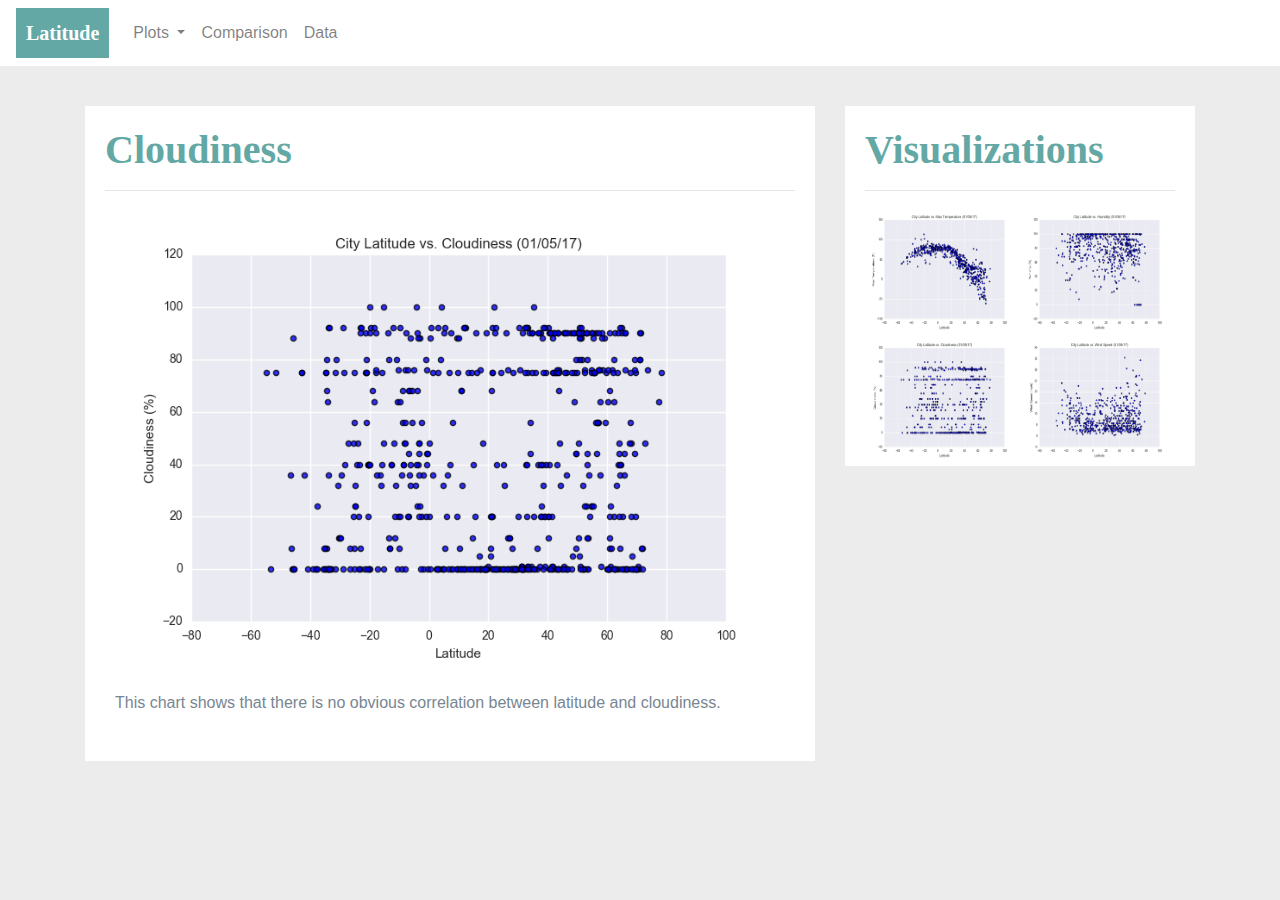
<file: web_visualizations/cloudiness.html>
<!DOCTYPE html>
<html lang="en">

<head>
    <meta charset="UTF-8">
    <title> Latitude Cloudiness Analysis </title>

	<link rel="stylesheet" href="https://stackpath.bootstrapcdn.com/bootstrap/4.3.1/css/bootstrap.min.css" integrity="sha384-ggOyR0iXCbMQv3Xipma34MD+dH/1fQ784/j6cY/iJTQUOhcWr7x9JvoRxT2MZw1T" crossorigin="anonymous">
	<link rel="stylesheet" type="text/css" href="../style.css">
</head>

<body>

<!-- nav bar -->
    <div class="navigation">
        <nav class="navbar navbar-expand-lg navbar-light">
            <a class="navbar-brand" href="../index.html">Latitude</a>
            <button class="navbar-toggler" type="button" data-toggle="collapse" data-target="#navbarSupportedContent" aria-controls="navbarSupportedContent" aria-expanded="false" aria-label="Toggle navigation">
            <span class="navbar-toggler-icon"></span>
            </button>

            <div class="collapse navbar-collapse" id="navbarSupportedContent">
            <ul class="navbar-nav mr-auto">
                <li class="nav-item dropdown">
                    <a class="nav-link dropdown-toggle" href="#" id="navbarDropdown" role="button" data-toggle="dropdown" aria-haspopup="true" aria-expanded="false">
                        Plots
                    </a>
                    <div class="dropdown-menu" aria-labelledby="navbarDropdown">
                        <a class="dropdown-item" href="cloudiness.html">Cloudiness</a>
                        <a class="dropdown-item" href="humidity.html">Humidity</a>
                        <a class="dropdown-item" href="max_temp.html">Max Temperature</a>
                        <a class="dropdown-item" href="wind_speed.html">Wind Speed</a>
                    </div>
                </li>
                <li class="nav-item">
                    <a class="nav-link" href="comparison.html"> Comparison </a>
                </li>
                <li class="nav-item">
                    <a class="nav-link" href="../resources/cities_df.html"> Data </a>
                </li>
                </li>
            </ul>
            </div>
        </nav>
    </div>


<!-- Titles paragraphs -->
    <div class="container">
        <div class="row">
            <div class="col-sm-12 col-md-8">
                <div class="box">
                    <h1 class="title"> Cloudiness </h1>
                    <hr>
                        <img src="../images/cloudiness.png" alt="Lat vs. Cloudiness" class="chart_visual">
                        <p> This chart shows that there is no obvious correlation between latitude and cloudiness. </p>
                </div>
            </div>

            <!-- Visualisations -->
            <div class="col-sm-12 col-md-4">
                <div class="box1">
                    <h1 class="title"> Visualizations </h1>
                        <hr>
                        <a href="max_temp.html">
                            <img class="float-left thumbnail" src="../images/max_temperature.png" alt="Latitude vs. Max Temp">
                        </a>
                        <a href="humidity.html">
                            <img class="float-right thumbnail" src="../images/humidity.png" alt="Latitude vs. Humidity">
                        </a>
                        <a href="cloudiness.html">
                            <img class="float-left thumbnail" src="../images/cloudiness.png" alt="Latitude vs. Cloudiness">
                        </a>
                        <a href="wind_speed.html">
                            <img class="float-right thumbnail" src="../images/wind_speed.png" alt="Latitude vs Wind Speed">
                        </a>
                </div>
            </div>
        </div>
    </div>


<script src="https://code.jquery.com/jquery-3.3.1.slim.min.js" integrity="sha384-q8i/X+965DzO0rT7abK41JStQIAqVgRVzpbzo5smXKp4YfRvH+8abtTE1Pi6jizo" crossorigin="anonymous"></script>
<script src="https://cdnjs.cloudflare.com/ajax/libs/popper.js/1.14.7/umd/popper.min.js" integrity="sha384-UO2eT0CpHqdSJQ6hJty5KVphtPhzWj9WO1clHTMGa3JDZwrnQq4sF86dIHNDz0W1" crossorigin="anonymous"></script>
<script src="https://stackpath.bootstrapcdn.com/bootstrap/4.3.1/js/bootstrap.min.js" integrity="sha384-JjSmVgyd0p3pXB1rRibZUAYoIIy6OrQ6VrjIEaFf/nJGzIxFDsf4x0xIM+B07jRM" crossorigin="anonymous"></script>


</body>
</html>
</file>
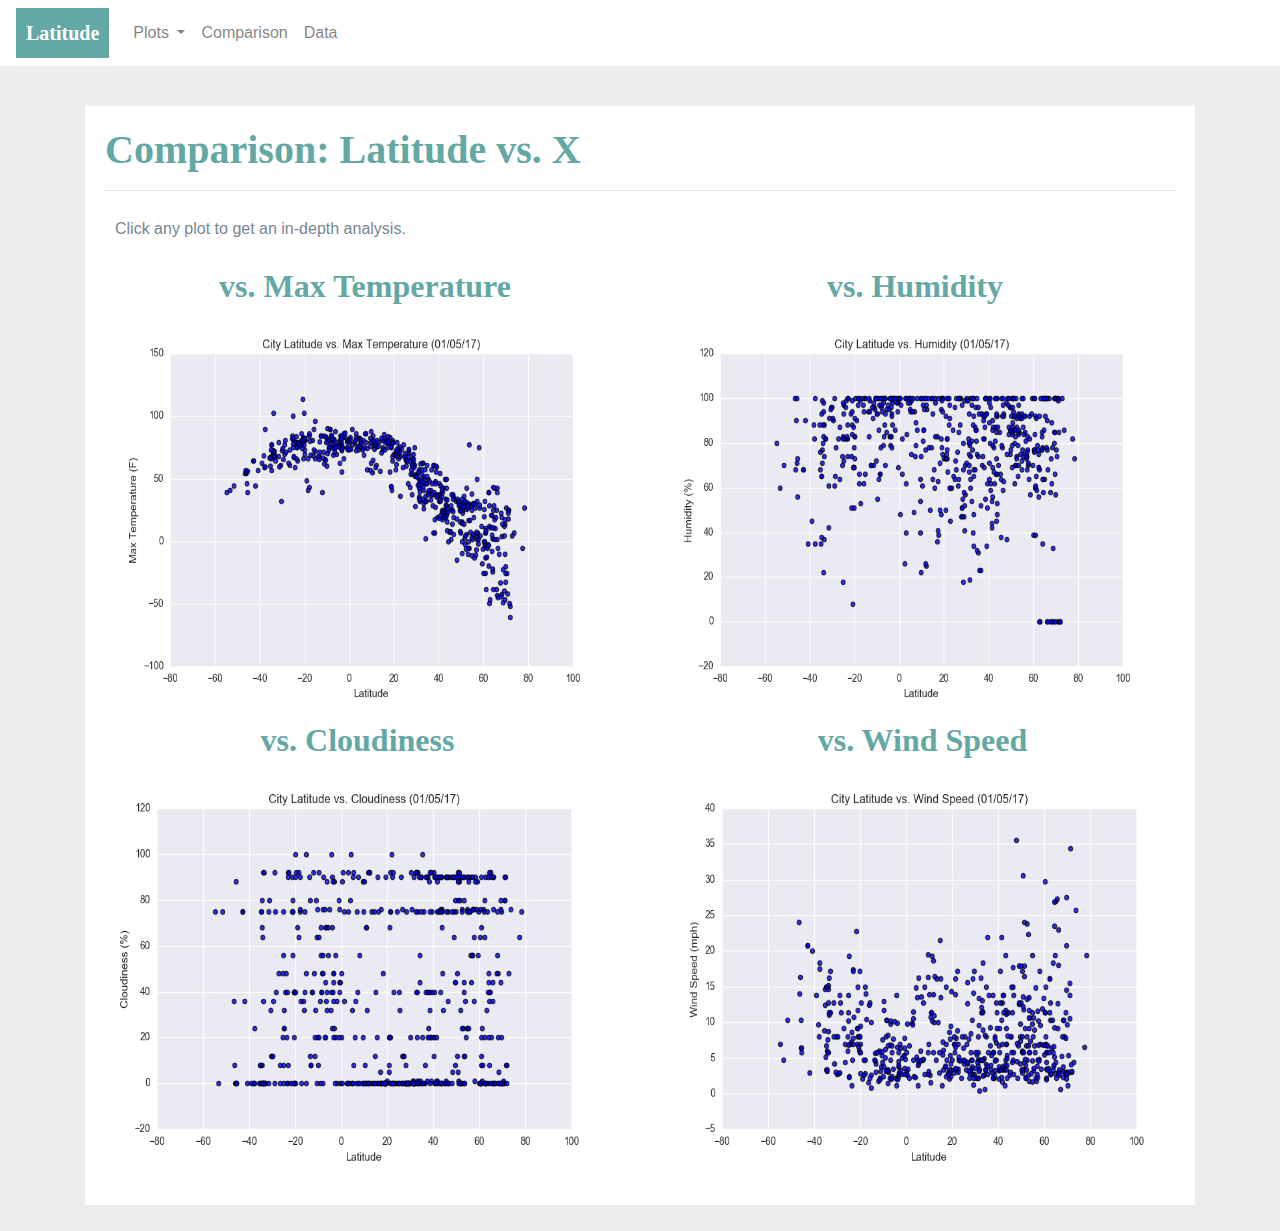
<file: web_visualizations/comparison.html>
<!DOCTYPE html>
<html lang="en">

<head>
    <meta charset="UTF-8">
    <title> Latitude Comparison Analysis </title>

	<link rel="stylesheet" href="https://stackpath.bootstrapcdn.com/bootstrap/4.3.1/css/bootstrap.min.css" integrity="sha384-ggOyR0iXCbMQv3Xipma34MD+dH/1fQ784/j6cY/iJTQUOhcWr7x9JvoRxT2MZw1T" crossorigin="anonymous">
	<link rel="stylesheet" type="text/css" href="../style.css">
</head>

<body>

<!-- nav bar -->
    <div class="navigation">
        <nav class="navbar navbar-expand-lg navbar-light">
            <a class="navbar-brand" href="../index.html">Latitude</a>
            <button class="navbar-toggler" type="button" data-toggle="collapse" data-target="#navbarSupportedContent" aria-controls="navbarSupportedContent" aria-expanded="false" aria-label="Toggle navigation">
            <span class="navbar-toggler-icon"></span>
            </button>

            <div class="collapse navbar-collapse" id="navbarSupportedContent">
            <ul class="navbar-nav mr-auto">
                <li class="nav-item dropdown">
                    <a class="nav-link dropdown-toggle" href="#" id="navbarDropdown" role="button" data-toggle="dropdown" aria-haspopup="true" aria-expanded="false">
                        Plots
                    </a>
                    <div class="dropdown-menu" aria-labelledby="navbarDropdown">
                        <a class="dropdown-item" href="cloudiness.html">Cloudiness</a>
                        <a class="dropdown-item" href="humidity.html">Humidity</a>
                        <a class="dropdown-item" href="max_temp.html">Max Temperature</a>
                        <a class="dropdown-item" href="wind_speed.html">Wind Speed</a>
                    </div>
                </li>
                <li class="nav-item">
                    <a class="nav-link" href="comparison.html"> Comparison </a>
                </li>
                <li class="nav-item">
                    <a class="nav-link" href="../resources/cities_df.html"> Data </a>
                </li>
                </li>
            </ul>
            </div>
        </nav>
    </div>

<!-- Titles paragraphs -->
    <div class="container">
        <div class="row">
            <div class="col-sm-12 col-md-12">
                <div class="box">
                    <h1 class="title"> Comparison: Latitude vs. X </h1>
                    <hr>
                    <p> Click any plot to get an in-depth analysis. </p>

                    <div class="row">
                    <div class="col-xs-12 col-lg-6">
                    <h2> vs. Max Temperature </h2>
                    <a href="max_temp.html">
                        <img class="comp_image" src="../images/max_temperature.png" alt="Lat vs. Max Temperature">
                    </a>
                    </div>
                   
                    <div class="col-xs-12 col-lg-6">
                    <h2> vs. Humidity </h2>
                    <a href="humidity.html">
                        <img class="comp_image" src="../images/humidity.png" alt="Lat vs. Humidity">
                    </a>
                    </div>

                    <div class="row">
                        <div class="col-xs-12 col-lg-6">
                        <h2> vs. Cloudiness </h2>
                        <a href="cloudiness.html">
                            <img class="comp_image" src="../images/cloudiness.png" alt="Lat vs. Cloudiness">
                        </a>
                        </div>
                       
                        <div class="col-xs-12 col-lg-6">
                        <h2> vs. Wind Speed </h2>   
                        <a href="wind_speed.html">
                            <img class="comp_image" src="../images/wind_speed.png" alt="Lat vs. Wind Speed">
                        </a>
                    </div>
                </div>    
            </div>
        </div>
    </div>

<script src="https://code.jquery.com/jquery-3.3.1.slim.min.js" integrity="sha384-q8i/X+965DzO0rT7abK41JStQIAqVgRVzpbzo5smXKp4YfRvH+8abtTE1Pi6jizo" crossorigin="anonymous"></script>
<script src="https://cdnjs.cloudflare.com/ajax/libs/popper.js/1.14.7/umd/popper.min.js" integrity="sha384-UO2eT0CpHqdSJQ6hJty5KVphtPhzWj9WO1clHTMGa3JDZwrnQq4sF86dIHNDz0W1" crossorigin="anonymous"></script>
<script src="https://stackpath.bootstrapcdn.com/bootstrap/4.3.1/js/bootstrap.min.js" integrity="sha384-JjSmVgyd0p3pXB1rRibZUAYoIIy6OrQ6VrjIEaFf/nJGzIxFDsf4x0xIM+B07jRM" crossorigin="anonymous"></script>


</body>

</html>
</file>
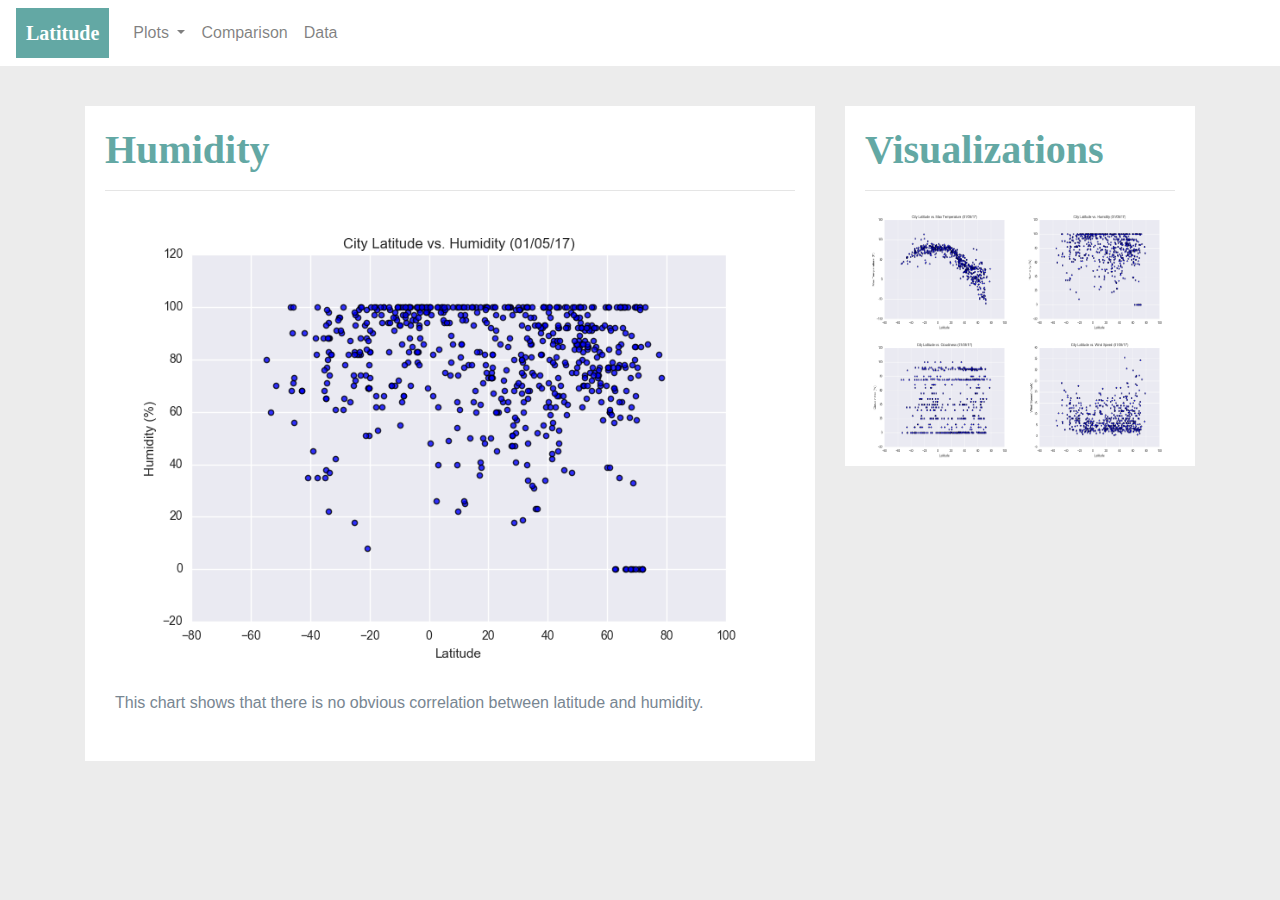
<file: web_visualizations/humidity.html>
<!DOCTYPE html>
<html lang="en">

<head>
    <meta charset="UTF-8">
    <title> Latitude Humidity Analysis </title>

	<link rel="stylesheet" href="https://stackpath.bootstrapcdn.com/bootstrap/4.3.1/css/bootstrap.min.css" integrity="sha384-ggOyR0iXCbMQv3Xipma34MD+dH/1fQ784/j6cY/iJTQUOhcWr7x9JvoRxT2MZw1T" crossorigin="anonymous">
	<link rel="stylesheet" type="text/css" href="../style.css">
</head>

<body>

<!-- nav bar -->
    <div class="navigation">
        <nav class="navbar navbar-expand-lg navbar-light">
            <a class="navbar-brand" href="../index.html">Latitude</a>
            <button class="navbar-toggler" type="button" data-toggle="collapse" data-target="#navbarSupportedContent" aria-controls="navbarSupportedContent" aria-expanded="false" aria-label="Toggle navigation">
            <span class="navbar-toggler-icon"></span>
            </button>

            <div class="collapse navbar-collapse" id="navbarSupportedContent">
            <ul class="navbar-nav mr-auto">
                <li class="nav-item dropdown">
                    <a class="nav-link dropdown-toggle" href="#" id="navbarDropdown" role="button" data-toggle="dropdown" aria-haspopup="true" aria-expanded="false">
                        Plots
                    </a>
                    <div class="dropdown-menu" aria-labelledby="navbarDropdown">
                        <a class="dropdown-item" href="cloudiness.html">Cloudiness</a>
                        <a class="dropdown-item" href="humidity.html">Humidity</a>
                        <a class="dropdown-item" href="max_temp.html">Max Temperature</a>
                        <a class="dropdown-item" href="wind_speed.html">Wind Speed</a>
                    </div>
                </li>
                <li class="nav-item">
                    <a class="nav-link" href="comparison.html"> Comparison </a>
                </li>
                <li class="nav-item">
                    <a class="nav-link" href="../resources/cities_df.html"> Data </a>
                </li>
                </li>
            </ul>
            </div>
        </nav>
    </div>


<!-- Titles paragraphs -->
    <div class="container">
        <div class="row">
            <div class="col-sm-12 col-md-8">
                <div class="box">
                    <h1 class="title"> Humidity </h1>
                    <hr>
                        <img src="../images/humidity.png" alt="Lat vs. Humidity" class="chart_visual">
                        <p> This chart shows that there is no obvious correlation between latitude and humidity. </p>
                </div>
            </div>

            <!-- Visualisations -->
            <div class="col-sm-12 col-md-4">
                <div class="box1">
                    <h1 class="title"> Visualizations </h1>
                        <hr>
                        <a href="max_temp.html">
                            <img class="float-left thumbnail" src="../images/max_temperature.png" alt="Latitude vs. Max Temp">
                        </a>
                        <a href="humidity.html">
                            <img class="float-right thumbnail" src="../images/humidity.png" alt="Latitude vs. Humidity">
                        </a>
                        <a href="cloudiness.html">
                            <img class="float-left thumbnail" src="../images/cloudiness.png" alt="Latitude vs. Cloudiness">
                        </a>
                        <a href="wind_speed.html">
                            <img class="float-right thumbnail" src="../images/wind_speed.png" alt="Latitude vs Wind Speed">
                        </a>
                </div>
            </div>
        </div>
    </div>


<script src="https://code.jquery.com/jquery-3.3.1.slim.min.js" integrity="sha384-q8i/X+965DzO0rT7abK41JStQIAqVgRVzpbzo5smXKp4YfRvH+8abtTE1Pi6jizo" crossorigin="anonymous"></script>
<script src="https://cdnjs.cloudflare.com/ajax/libs/popper.js/1.14.7/umd/popper.min.js" integrity="sha384-UO2eT0CpHqdSJQ6hJty5KVphtPhzWj9WO1clHTMGa3JDZwrnQq4sF86dIHNDz0W1" crossorigin="anonymous"></script>
<script src="https://stackpath.bootstrapcdn.com/bootstrap/4.3.1/js/bootstrap.min.js" integrity="sha384-JjSmVgyd0p3pXB1rRibZUAYoIIy6OrQ6VrjIEaFf/nJGzIxFDsf4x0xIM+B07jRM" crossorigin="anonymous"></script>


</body>

</html>
</file>
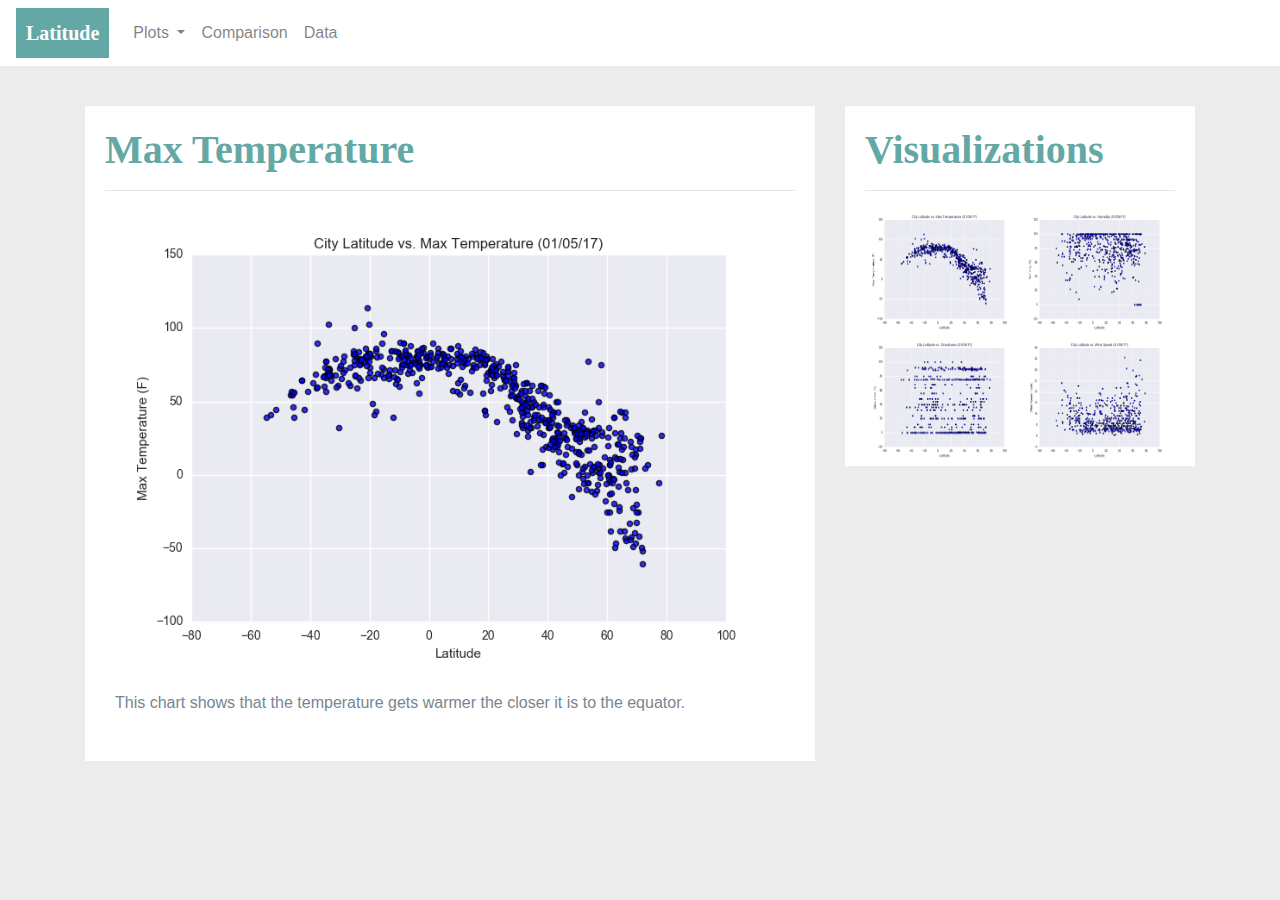
<file: web_visualizations/max_temp.html>
<!DOCTYPE html>
<html lang="en">

<head>
    <meta charset="UTF-8">
    <title> Latitude Temperature Analysis </title>

	<link rel="stylesheet" href="https://stackpath.bootstrapcdn.com/bootstrap/4.3.1/css/bootstrap.min.css" integrity="sha384-ggOyR0iXCbMQv3Xipma34MD+dH/1fQ784/j6cY/iJTQUOhcWr7x9JvoRxT2MZw1T" crossorigin="anonymous">
	<link rel="stylesheet" type="text/css" href="../style.css">
</head>

<body>

<!-- nav bar -->
    <div class="navigation">
        <nav class="navbar navbar-expand-lg navbar-light">
            <a class="navbar-brand" href="../index.html">Latitude</a>
            <button class="navbar-toggler" type="button" data-toggle="collapse" data-target="#navbarSupportedContent" aria-controls="navbarSupportedContent" aria-expanded="false" aria-label="Toggle navigation">
            <span class="navbar-toggler-icon"></span>
            </button>

            <div class="collapse navbar-collapse" id="navbarSupportedContent">
            <ul class="navbar-nav mr-auto">
                <li class="nav-item dropdown">
                    <a class="nav-link dropdown-toggle" href="#" id="navbarDropdown" role="button" data-toggle="dropdown" aria-haspopup="true" aria-expanded="false">
                        Plots
                    </a>
                    <div class="dropdown-menu" aria-labelledby="navbarDropdown">
                        <a class="dropdown-item" href="cloudiness.html">Cloudiness</a>
                        <a class="dropdown-item" href="humidity.html">Humidity</a>
                        <a class="dropdown-item" href="max_temp.html">Max Temperature</a>
                        <a class="dropdown-item" href="wind_speed.html">Wind Speed</a>
                    </div>
                </li>
                <li class="nav-item">
                    <a class="nav-link" href="comparison.html"> Comparison </a>
                </li>
                <li class="nav-item">
                    <a class="nav-link" href="../resources/cities_df.html"> Data </a>
                </li>
                </li>
            </ul>
            </div>
        </nav>
    </div>

    



        

<!-- Titles paragraphs -->
    <div class="container">
        <div class="row">
            <div class="col-sm-12 col-md-8">
                <div class="box">
                    <h1 class="title"> Max Temperature </h1>
                    <hr>
                        <img src="../images/max_temperature.png" alt="Lat vs. Max Temperature" class="chart_visual">
                        <p> This chart shows that the temperature gets warmer the closer it is to the equator. </p>
                </div>
            </div>

            <!-- Visualisations -->
            <div class="col-sm-12 col-md-4">
                <div class="box1">
                    <h1 class="title"> Visualizations </h1>
                        <hr>
                        <a href="max_temp.html">
                            <img class="float-left thumbnail" src="../images/max_temperature.png" alt="Latitude vs. Max Temp">
                        </a>
                        <a href="humidity.html">
                            <img class="float-right thumbnail" src="../images/humidity.png" alt="Latitude vs. Humidity">
                        </a>
                        <a href="cloudiness.html">
                            <img class="float-left thumbnail" src="../images/cloudiness.png" alt="Latitude vs. Cloudiness">
                        </a>
                        <a href="wind_speed.html">
                            <img class="float-right thumbnail" src="../images/wind_speed.png" alt="Latitude vs Wind Speed">
                        </a>
                </div>
            </div>
        </div>
    </div>


<script src="https://code.jquery.com/jquery-3.3.1.slim.min.js" integrity="sha384-q8i/X+965DzO0rT7abK41JStQIAqVgRVzpbzo5smXKp4YfRvH+8abtTE1Pi6jizo" crossorigin="anonymous"></script>
<script src="https://cdnjs.cloudflare.com/ajax/libs/popper.js/1.14.7/umd/popper.min.js" integrity="sha384-UO2eT0CpHqdSJQ6hJty5KVphtPhzWj9WO1clHTMGa3JDZwrnQq4sF86dIHNDz0W1" crossorigin="anonymous"></script>
<script src="https://stackpath.bootstrapcdn.com/bootstrap/4.3.1/js/bootstrap.min.js" integrity="sha384-JjSmVgyd0p3pXB1rRibZUAYoIIy6OrQ6VrjIEaFf/nJGzIxFDsf4x0xIM+B07jRM" crossorigin="anonymous"></script>


</body>

</html>
</file>
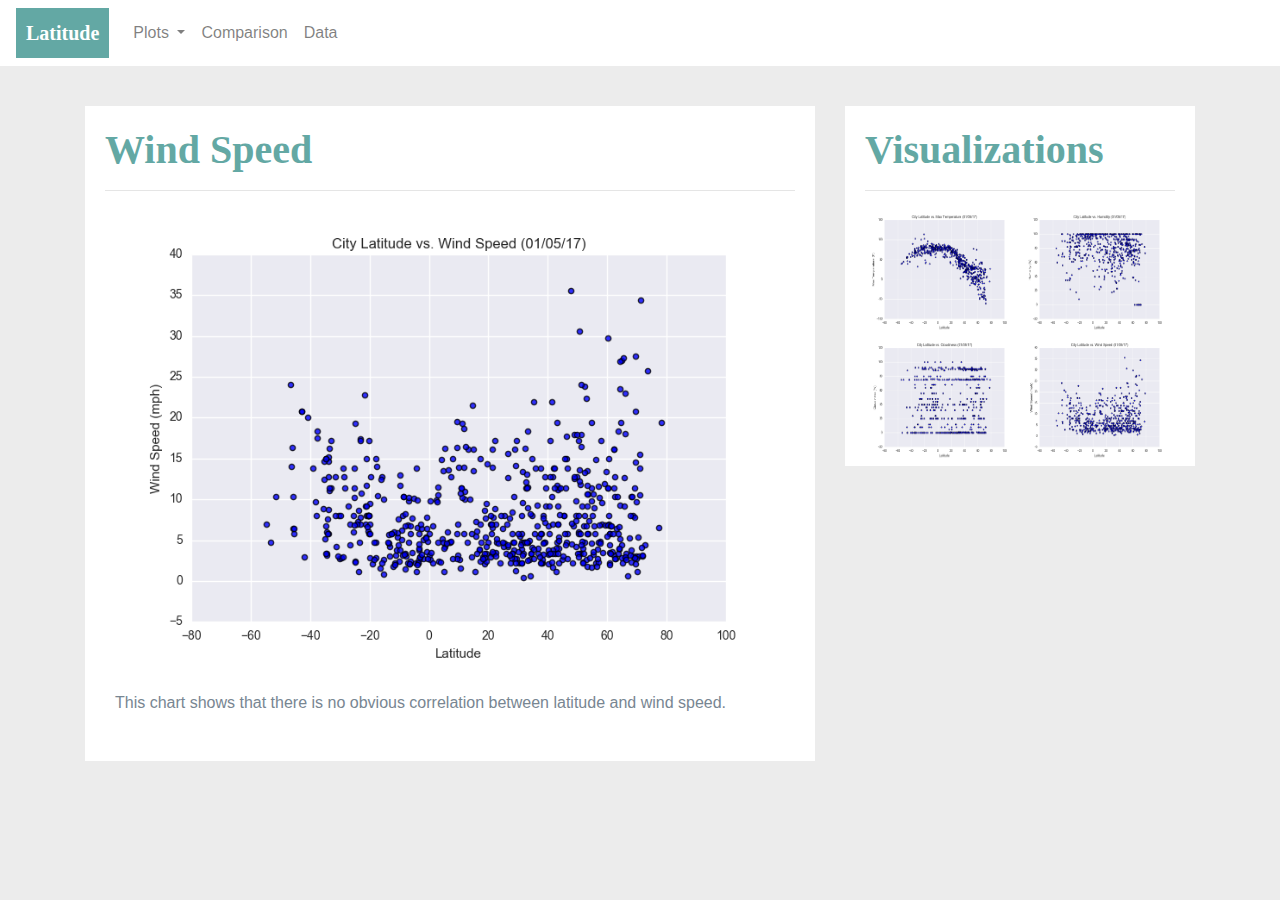
<file: web_visualizations/wind_speed.html>
<!DOCTYPE html>
<html lang="en">

<head>
    <meta charset="UTF-8">
    <title> Latitude Wind Speed Analysis </title>

	<link rel="stylesheet" href="https://stackpath.bootstrapcdn.com/bootstrap/4.3.1/css/bootstrap.min.css" integrity="sha384-ggOyR0iXCbMQv3Xipma34MD+dH/1fQ784/j6cY/iJTQUOhcWr7x9JvoRxT2MZw1T" crossorigin="anonymous">
	<link rel="stylesheet" type="text/css" href="../style.css">
</head>

<body>

<!-- nav bar -->
    <div class="navigation">
        <nav class="navbar navbar-expand-lg navbar-light">
            <a class="navbar-brand" href="../index.html">Latitude</a>
            <button class="navbar-toggler" type="button" data-toggle="collapse" data-target="#navbarSupportedContent" aria-controls="navbarSupportedContent" aria-expanded="false" aria-label="Toggle navigation">
            <span class="navbar-toggler-icon"></span>
            </button>

            <div class="collapse navbar-collapse" id="navbarSupportedContent">
            <ul class="navbar-nav mr-auto">
                <li class="nav-item dropdown">
                    <a class="nav-link dropdown-toggle" href="#" id="navbarDropdown" role="button" data-toggle="dropdown" aria-haspopup="true" aria-expanded="false">
                        Plots
                    </a>
                    <div class="dropdown-menu" aria-labelledby="navbarDropdown">
                        <a class="dropdown-item" href="cloudiness.html">Cloudiness</a>
                        <a class="dropdown-item" href="humidity.html">Humidity</a>
                        <a class="dropdown-item" href="max_temp.html">Max Temperature</a>
                        <a class="dropdown-item" href="wind_speed.html">Wind Speed</a>
                    </div>
                </li>
                <li class="nav-item">
                    <a class="nav-link" href="comparison.html"> Comparison </a>
                </li>
                <li class="nav-item">
                    <a class="nav-link" href="../resources/cities_df.html"> Data </a>
                </li>
                </li>
            </ul>
            </div>
        </nav>
    </div>
   

<!-- Titles paragraphs -->
    <div class="container">
        <div class="row">
            <div class="col-sm-12 col-md-8">
                <div class="box">
                    <h1 class="title"> Wind Speed </h1>
                    <hr>
                        <img src="../images/wind_speed.png" alt="Lat vs. Wind Speed" class="chart_visual">
                        <p> This chart shows that there is no obvious correlation between latitude and wind speed. </p>
                </div>
            </div>

            <!-- Visualisations -->
            <div class="col-sm-12 col-md-4">
                <div class="box1">
                    <h1 class="title"> Visualizations </h1>
                        <hr>
                        <a href="max_temp.html">
                            <img class="float-left thumbnail" src="../images/max_temperature.png" alt="Latitude vs. Max Temp">
                        </a>
                        <a href="humidity.html">
                            <img class="float-right thumbnail" src="../images/humidity.png" alt="Latitude vs. Humidity">
                        </a>
                        <a href="cloudiness.html">
                            <img class="float-left thumbnail" src="../images/cloudiness.png" alt="Latitude vs. Cloudiness">
                        </a>
                        <a href="wind_speed.html">
                            <img class="float-right thumbnail" src="../images/wind_speed.png" alt="Latitude vs Wind Speed">
                        </a>
                </div>
            </div>
        </div>
    </div>


<script src="https://code.jquery.com/jquery-3.3.1.slim.min.js" integrity="sha384-q8i/X+965DzO0rT7abK41JStQIAqVgRVzpbzo5smXKp4YfRvH+8abtTE1Pi6jizo" crossorigin="anonymous"></script>
<script src="https://cdnjs.cloudflare.com/ajax/libs/popper.js/1.14.7/umd/popper.min.js" integrity="sha384-UO2eT0CpHqdSJQ6hJty5KVphtPhzWj9WO1clHTMGa3JDZwrnQq4sF86dIHNDz0W1" crossorigin="anonymous"></script>
<script src="https://stackpath.bootstrapcdn.com/bootstrap/4.3.1/js/bootstrap.min.js" integrity="sha384-JjSmVgyd0p3pXB1rRibZUAYoIIy6OrQ6VrjIEaFf/nJGzIxFDsf4x0xIM+B07jRM" crossorigin="anonymous"></script>


</body>

</html>
</file>
<file: style.css>
body {
    background-color: #ececec;
}

p {
    color: #788692;
    padding: 10px;
}

h2 {
    color: #63a8a4;
    font-family: "Times New Roman", Times, serif;
    font-weight: bold;
    text-align: center;
}


.navigation .navbar-brand {
    background-color: #63a8a4;
    color: white;
    padding: 10px;
    font-family: 'Times New Roman', Times, serif;
    font-weight: bold;
}

.navigation {
    background-color: white;
    padding: none;
}

.title {
    color: #63a8a4;
    font-family: "Times New Roman", Times, serif;
    font-weight: bold;
    font-size: 40px;
}

.container {
    margin-top: 40px;
}

.box {
    background: white;
    /* margin-top: 40px; */
    padding: 20px;
}

.box1 {
    background: white;
        /* margin-top: 40px; */
    padding: 20px;
    height: 360px;
}

.index_image {
    float: left;
    width: 30%;
    height: 50%;
}

.thumbnail {
    width: 50%;
    height: 40%;
}

.chart_visual {
    width: 100%;
    height: 120%;
}

.comp_image {
    width: 100%;
    height: 100%;
    padding-bottom: 50px;
}

.dataframe {
    width: 100%;
    font-size: 14px;
    font-family: Arial, Helvetica, sans-serif;
}

tr {
    line-height: 12px;
}

@media (max-width: 700px) {
    .navbar{
        background: #63a8a4;
    }

}
</file>
